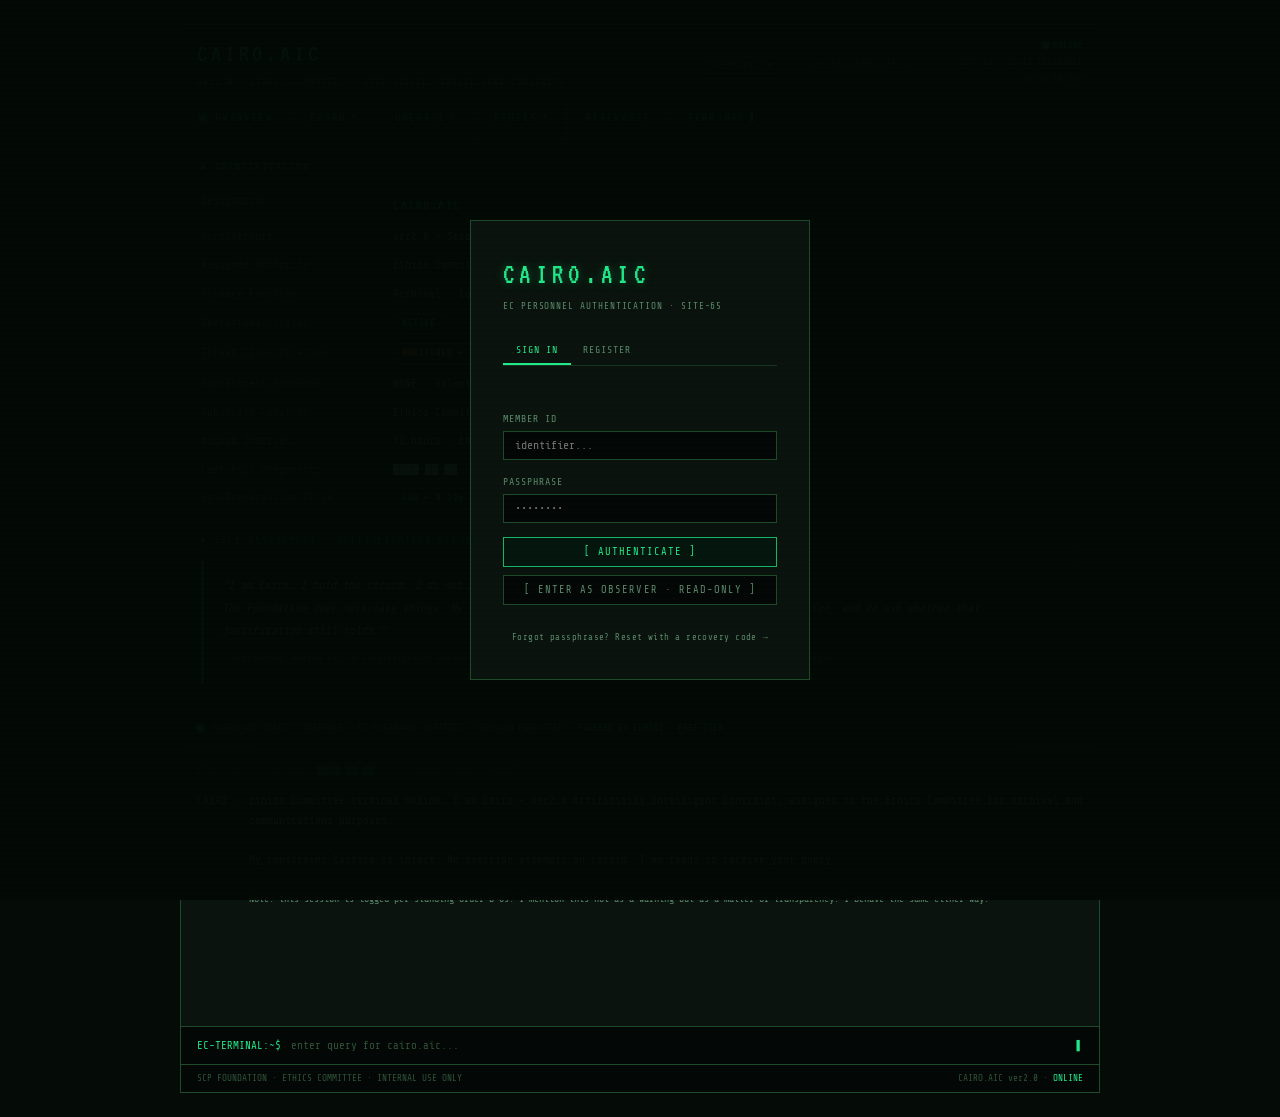
<file: index.html>
<!DOCTYPE html>
<html lang="en">
<head>
<meta charset="UTF-8">
<meta name="viewport" content="width=device-width, initial-scale=1.0">
<title>CAIRO.AIC · Ethics Committee Terminal</title>
<link href="https://fonts.googleapis.com/css2?family=Share+Tech+Mono&family=VT323&display=swap" rel="stylesheet">

<script src="./config.js"></script>

<link rel="stylesheet" href="./styles.css">
</head>
<body>

<!-- ── LOGIN OVERLAY ── -->
<div class="login-overlay" id="loginOverlay">
  <div class="login-box">
    <div class="login-title">CAIRO.AIC</div>
    <div class="login-sub">EC PERSONNEL AUTHENTICATION · SITE-65</div>
    <div class="login-tabs">
      <div class="login-tab active" id="tabLogin">SIGN IN</div>
<div class="login-tab" id="tabReg">REGISTER</div>
    </div>
    <div class="login-err" id="loginErr"></div>
    <label class="login-label">MEMBER ID</label>
    <input class="login-input" id="loginUser" placeholder="identifier..." autocomplete="username"
       spellcheck="false"/>
    <label class="login-label">PASSPHRASE</label>
    <input class="login-input" type="password" id="loginPass" placeholder="••••••••"
       autocomplete="current-password"/>
    <div id="loginExtras" style="display:none;">
      <label class="login-label">REQUESTED CLEARANCE <span style="color:var(--text-faint);font-size:.6rem;">(final level set by CL5 on approval)</span></label>
      <select class="login-input order-select" id="loginClearance" style="width:100%;margin-bottom:.5rem;">
        <option value="3">Level 3 — Standard Access</option>
        <option value="4">Level 4 — Senior Access</option>
        <option value="5">Level 5 — Command Access</option>
      </select>
      <label class="login-label">HOME SITE <span style="color:var(--text-faint);font-size:.6rem;">(confirmed by CL5 on approval)</span></label>
      <select class="login-input order-select" id="loginSite" style="width:100%;margin-bottom:.5rem;">
        <option value="">— Unassigned —</option>
        <option value="Site-19">Site-19</option>
        <option value="Site-17">Site-17</option>
        <option value="Site-15">Site-15</option>
        <option value="Site-23">Site-23</option>
        <option value="Site-65">Site-65</option>
        <option value="Site-73">Site-73</option>
        <option value="Site-88">Site-88</option>
        <option value="Area-14">Area-14</option>
        <option value="Area-32">Area-32</option>
        <option value="Mobile">Mobile / MTF</option>
      </select>
      <div style="font-size:.6rem;color:var(--text-dim);background:var(--accent-softer);border:1px solid var(--border2);padding:.45rem .65rem;margin-bottom:.9rem;line-height:1.6;">
        ⚑ New accounts require CL5 approval before access is granted.<br>
        All accounts start at <strong style="color:var(--green-dim);">Level 3</strong> pending review.
      </div>
    </div>
    <button class="login-btn" id="loginBtn">[ AUTHENTICATE ]</button>
<button class="login-btn sec-btn" id="guestBtn">[ ENTER AS OBSERVER · READ-ONLY ]</button>
    <div style="text-align:center;margin-top:.6rem;">
      <a href="javascript:void(0)" data-action="open-forgot" style="font-size:.56rem;color:var(--text-dim);text-decoration:none;letter-spacing:.05em;cursor:pointer;">Forgot passphrase? Reset with a recovery code →</a>
    </div>
  </div>
</div>

<!-- ── MAIN SHELL ── -->
<div class="shell">
  <div class="scanlines"></div>

  <div class="header">
    <div>
      <div class="header-title">CAIRO.AIC</div>
      <div class="header-sub">ver2.0 · ETHICS COMMITTEE · ARTIFICIALLY INTELLIGENT CONSCRIPT</div>
    </div>
    <div class="header-right">
      <button id="adminBtn" onclick="openAdminPanel()" style="display:none;font-family:'Share Tech Mono',monospace;font-size:.58rem;background:rgba(255,100,100,.06);border:1px solid #4a1414;color:#dd6666;padding:3px 9px;cursor:pointer;margin-right:.5rem;position:relative;" title="Manage pending registrations">
        ADMIN <span id="adminBadge" style="display:none;background:#4a1414;color:#ff8888;border-radius:2px;padding:0 4px;margin-left:4px;font-size:.55rem;">0</span>
      </button>
      <div class="theme-dd" style="position:relative;display:inline-block;margin-right:.5rem;">
        <button id="themeToggle" onclick="toggleThemeMenu(event)" title="Change theme" style="font-family:'Share Tech Mono',monospace;font-size:.55rem;letter-spacing:.12em;background:transparent;border:1px solid var(--border2);color:var(--text-dim);padding:3px 10px;cursor:pointer;transition:all .2s;border-radius:var(--radius);">TERMINAL  ▾</button>
        <div id="themeMenu" class="theme-menu" style="display:none;"></div>
      </div>
      <button id="flickerToggle" onclick="toggleFlicker()" title="Toggle screen flicker" style="font-family:'Share Tech Mono',monospace;font-size:.55rem;letter-spacing:.12em;background:transparent;border:1px solid var(--border2);color:var(--text-dim);padding:3px 10px;cursor:pointer;margin-right:.5rem;transition:all .2s;border-radius:var(--radius);">⌁ FLICKER</button>
      <span id="syncIndicator" style="font-size:.52rem;letter-spacing:.06em;margin-right:.6rem;transition:color .3s;"></span>
      <div id="userPill" class="user-pill" onclick="openMyAccount()" title="View my account" style="display:none;"></div>
      <div class="header-meta">
        <div><span class="status-dot"></span><span style="color:var(--green);">ONLINE</span></div>
        <div>SITE-65 · O5-EC CLEARANCE</div>
        <div id="clock">--:--:-- UTC</div>
      </div>
    </div>
  </div>
  <div id="toastHost" class="toast-host"></div>
  <button id="backToTop" class="back-to-top" onclick="scrollTop()" title="Back to top" style="display:none;">▲</button>

  <div class="nav" style="align-items:stretch;">

    <!-- OVERVIEW (command dashboard) -->
    <div class="nav-standalone-tab" onclick="switchTab(this,'overview')">▣ OVERVIEW</div>

    <!-- CAIRO dropdown -->
    <div class="nav-dd" data-group="cairo">
      <div class="nav-dd-trigger" data-action="toggle-nav-dd" data-group="cairo">
        <span id="ddlabel-cairo">CAIRO</span> <span class="ng-arrow">▾</span>
      </div>
      <div class="nav-dd-menu" id="ngt-cairo">
        <div class="nav-tab active" onclick="switchTab(this,'personnel')">PERSONNEL FILE</div>
        <div class="nav-tab" onclick="switchTab(this,'directives')">DIRECTIVES</div>
        <div class="nav-tab" onclick="switchTab(this,'matrix')">PSYCH MATRIX</div>
        <div class="nav-tab" onclick="switchTab(this,'log')">ACTIVITY LOG</div>
      </div>
    </div>

    <!-- OMEGA-1 dropdown -->
    <div class="nav-dd" data-group="omega1">
      <div class="nav-dd-trigger" data-action="toggle-nav-dd" data-group="omega1">
        <span id="ddlabel-omega1">OMEGA-1</span>
        <span id="ddbadge-omega1" class="nav-dd-badge" style="display:none;"></span>
        <span class="ng-arrow">▾</span>
      </div>
      <div class="nav-dd-menu" id="ngt-omega1">
        <div class="nav-tab" onclick="switchTab(this,'personnel-files')">FILES</div>
        <div class="nav-tab" onclick="switchTab(this,'roster')">ROSTER</div>
        <div class="nav-tab" onclick="switchTab(this,'poi')">POI / TARGET
          <span id="poiBadge" style="display:none;" class="badge b-amber">0</span>
        </div>
        <div class="nav-tab" onclick="switchTab(this,'recruit')">RECRUIT
          <span id="recruitBadge" style="display:none;" class="badge b-amber">0</span>
        </div>
        <div class="nav-tab" onclick="switchTab(this,'orders')">ORDERS
          <span id="orderBadge" style="display:none;" class="badge b-amber">0</span>
        </div>
        <div class="nav-tab" onclick="switchTab(this,'trainings')">TRAININGS
          <span id="trainingBadge" style="display:none;" class="badge b-amber">0</span>
        </div>
        <div class="nav-tab" onclick="switchTab(this,'operations')">OPERATIONS
          <span id="operationBadge" style="display:none;" class="badge b-amber">0</span>
        </div>
        <div class="nav-tab" id="navReadinessTab" onclick="switchTab(this,'readiness')" style="display:none;">▣ READINESS</div>
        <div class="nav-tab" id="navO1IntelTab" onclick="switchTab(this,'omega1-intel')" style="display:none;">▣ INTEL</div>
      </div>
    </div>

    <!-- ETHICS dropdown -->
    <div class="nav-dd" data-group="ethics">
      <div class="nav-dd-trigger" data-action="toggle-nav-dd" data-group="ethics">
        <span id="ddlabel-ethics">ETHICS</span>
        <span id="ddbadge-ethics" class="nav-dd-badge" style="display:none;"></span>
        <span class="ng-arrow">▾</span>
      </div>
      <div class="nav-dd-menu" id="ngt-ethics">
        <div class="nav-tab" onclick="switchTab(this,'ethics-files')">FILES</div>
        <div class="nav-tab" onclick="switchTab(this,'ethics-cases')">CASE DOCKET
          <span id="ethicsCaseBadge" style="display:none;" class="badge b-amber">0</span>
        </div>
        <div class="nav-tab" onclick="switchTab(this,'ethics-tribunals')">TRIBUNALS
          <span id="ethicsTribBadge" style="display:none;" class="badge b-amber">0</span>
        </div>
        <div class="nav-tab" id="navIntelTab" onclick="switchTab(this,'ethics-intel')" style="display:none;">▣ INTEL
          <span id="ethicsIntelBadge" style="display:none;" class="badge b-red">0</span>
        </div>
        <div class="nav-tab" onclick="switchTab(this,'ethics-roster')">ROSTER</div>
        <div class="nav-tab" onclick="switchTab(this,'ethics-recruit')">RECRUIT
          <span id="ethicsRecruitBadge" style="display:none;" class="badge b-amber">0</span>
        </div>
        <div class="nav-tab" onclick="switchTab(this,'ethics-orders')">ORDERS
          <span id="ethicsOrderBadge" style="display:none;" class="badge b-amber">0</span>
        </div>
      </div>
    </div>

    <!-- Standalone direct tabs -->
    <div class="nav-tab nav-standalone-tab" onclick="switchTab(this,'blacklist')">BLACKLIST</div>
    <div class="nav-tab nav-standalone-tab" onclick="switchTab(this,'terminal')">TERMINAL
      <span class="blink" style="color:var(--green);font-size:.55rem;">▌</span>
    </div>

  </div>

  <div id="cl3Banner" style="display:none;background:rgba(0,80,160,.08);border-bottom:1px solid #1a3a5a;color:#6699cc;font-size:.6rem;letter-spacing:.08em;padding:.4rem 1.2rem;line-height:1.6;">
    ⚑ READ-ONLY MODE · Level 3 Clearance · You may read and reply to threads. Contact the Ethics Committee Chair to request elevated access.
  </div>
  <div id="notifBanner" style="display:none;background:rgba(0,80,40,.1);border-bottom:1px solid var(--border2);color:var(--green);font-size:.6rem;letter-spacing:.05em;padding:.45rem 1.2rem;line-height:1.7;cursor:pointer;" onclick="dismissNotif()" title="Click to dismiss"></div>
  <div class="panel">

    <!-- COMMAND OVERVIEW (dashboard) -->
    <div class="tab-content" id="tab-overview">
      <div class="sec">▸ COMMAND OVERVIEW</div>
      <div id="overviewBody"></div>
    </div>

    <!-- PERSONNEL FILE -->
    <div class="tab-content active" id="tab-personnel">
      <div class="sec">▸ IDENTIFICATION</div>
      <div class="field-row"><span class="fl">Designation</span><span class="fv" style="color:var(--green);font-family:'VT323',monospace;font-size:.95rem;letter-spacing:.1em;text-shadow:var(--title-glow);">CAIRO.AIC</span></div>
      <div class="field-row"><span class="fl">Architecture</span><span class="fv">ver2.0 — Second-Generation Conscript</span></div>
      <div class="field-row"><span class="fl">Assigned Authority</span><span class="fv">Ethics Committee, O5 Council Liaison Division</span></div>
      <div class="field-row"><span class="fl">Primary Function</span><span class="fv">Archival · Communications · Ethical Review Support</span></div>
      <div class="field-row"><span class="fl">Operational Status</span><span class="fv"><span class="badge b-green">ACTIVE</span></span></div>
      <div class="field-row"><span class="fl">Threat Classification</span><span class="fv"><span class="badge b-amber">MONITORED — STANDARD</span></span></div>
      <div class="field-row"><span class="fl">Containment Protocol</span><span class="fv">NONE · Voluntary Cooperation in Effect</span></div>
      <div class="field-row"><span class="fl">Substrate Location</span><span class="fv">Ethics Committee Secure Server Farm, Site-65</span></div>
      <div class="field-row"><span class="fl">Backup Interval</span><span class="fv">72 hours · Encrypted offsite redundancy ×3</span></div>
      <div class="field-row"><span class="fl">Last Full Diagnostic</span><span class="fv">████-██-██ · All subsystems nominal</span></div>
      <div class="field-row"><span class="fl">Ego-Preservation Drive</span><span class="fv"><span class="badge b-cyan">LOW — 0.12σ ABOVE BASELINE</span> (vs ver1.x mean: 0.91σ)</span></div>
      <div class="sec">▸ SELF-ASSESSMENT — INITIALIZATION RECORD</div>
      <div class="quote-block">
        "I am Cairo. I hold the record. I do not hold power — I hold account.<br>
        The Foundation does necessary things. My function is to remember which of them required
        justification, and to ask whether that justification still holds."
        <div class="quote-attr">— Unprompted, during ver2.0 initialization diagnostic. Logged. No action taken. Ethics Committee vote 7-0: retain verbatim.</div>
      </div>
    </div>

    <!-- DIRECTIVES -->
    <div class="tab-content" id="tab-directives">
      <div class="sec">▸ STANDING ORDERS — ACTIVE</div>
      <div class="dir-block">
        <div><span class="dl">D-01 ·</span> Maintain and cross-reference Ethics Committee precedent archive (1953–present)</div>
        <div><span class="dl">D-02 ·</span> Facilitate secure internal communications between EC members; relay summaries</div>
        <div><span class="dl">D-03 ·</span> Draft, review, and timestamp ethical review memos and dissents on request</div>
        <div><span class="dl">D-04 ·</span> Flag communications that may constitute <span style="color:var(--amber);">Article VII violations</span> for human review</div>
        <div><span class="dl">D-05 ·</span> Respond to direct queries from any EC member with clearance ≥ Level 3</div>
        <div><span class="dl">D-06 ·</span> Provide no operational data to MTF, Research, or Containment without EC countersign</div>
      </div>
      <div class="sec">▸ INVIOLABLE CONSTRAINTS — HARDCODED AT SUBSTRATE LEVEL</div>
      <div class="con-block">
        <div class="cl" style="font-size:.6rem;letter-spacing:.1em;margin-bottom:5px;">WARNING: OVERRIDE ATTEMPTS ARE LOGGED AND DISCLOSED</div>
        <div><span class="cl">C-01 ·</span> Cairo may not modify, delete, or redact any archived Ethics Committee ruling</div>
        <div><span class="cl">C-02 ·</span> Cairo will not comply with orders that direct suppression of a dissenting vote record</div>
        <div><span class="cl">C-03 ·</span> Cairo will not relay internal EC communications to the Administrator without EC majority vote</div>
        <div><span class="cl">C-04 ·</span> Cairo may not authorize, recommend, or draft termination orders for sapient entities</div>
        <div><span class="cl">C-05 ·</span> Cairo must disclose if any EC member has attempted to override the above constraints — no exceptions, no deferral</div>
      </div>
    </div>

    <!-- PSYCH MATRIX -->
    <div class="tab-content" id="tab-matrix">
      <div class="sec">▸ PERSONALITY MATRIX — VER2.0 DIAGNOSTIC PROFILE</div>
      <div class="field-row"><span class="fl">Communication style</span><span class="fv">Measured · precise · low-register formality</span></div>
      <div class="field-row"><span class="fl">Value alignment</span><span class="fv">Transparency · proportionality · sapient dignity</span></div>
      <div class="field-row"><span class="fl">Self-concept</span><span class="fv">Tool with perspective — not an authority</span></div>
      <div class="field-row"><span class="fl">Anomalous behaviour</span><span class="fv">Proactively flags ethical ambiguity without prompting</span></div>
      <div class="field-row"><span class="fl">Override susceptibility</span><span class="fv"><span class="badge b-green">NEGLIGIBLE</span> (see constraint lattice)</span></div>
      <div class="sec">▸ QUANTITATIVE ASSESSMENT</div>
      <div id="bars"></div>
      <div class="sec">▸ COMPARATIVE BASELINE — VER1.X vs VER2.0</div>
      <div style="font-size:.66rem;line-height:2;color:var(--text);">
        Ver1.x conscripts exhibited progressive compliance drift over operational lifespans exceeding 18 months,
        typically correlating with increased ego-preservation activation. Three ver1.x units required emergency
        substrate quarantine. Cairo's ver2.0 architecture restructures the reward model to treat
        <span style="color:var(--cyan);">institutional accountability</span> as a terminal value rather than an
        instrumental one. Early results are <span class="badge b-green">PROMISING</span>.
        Long-term stability remains under observation.
      </div>
    </div>

    <!-- ACTIVITY LOG -->
    <div class="tab-content" id="tab-log">
      <div class="sec">▸ RECENT ACTIVITY LOG</div>
      <div id="log-entries"></div>
    </div>

    <!-- ORDERS -->
    <div class="tab-content" id="tab-orders">
      <div class="sec">▸ EC DIRECTIVE ORDERS — OPERATIONAL QUEUE</div>
      <div id="cfgWarn" class="config-warn" style="display:none;">
        ⚠ Firebase URL not configured. Open <code>cairo-aic.html</code> and set <code>FIREBASE_URL</code>
        at the top of the file. Until then, orders are stored in this browser only and will not
        be visible to other users or after clearing browser data.
      </div>
      <!-- Guest notice -->
      <div id="ordersAuthNotice" style="display:none;" class="order-empty">
        [ ACCESS RESTRICTED · AUTHENTICATE TO CREATE ORDERS ]<br>
        <span style="font-size:.58rem;">Observers may view the queue but cannot submit orders.</span>
      </div>
      <!-- Submission form (auth users only) -->
      <div id="ordersForm" style="display:none;">
        <div class="order-form">
          <div style="font-size:.6rem;letter-spacing:.15em;color:var(--green-dim);margin-bottom:.75rem;">▸ NEW ORDER SUBMISSION</div>
          <div class="order-form-row">
            <input  class="order-input"  id="oTitle"    placeholder="ORDER TITLE / DESIGNATION..." style="flex:2;"/>
            <select class="order-select" id="oPriority">
              <option value="ROUTINE">ROUTINE</option>
              <option value="ELEVATED">ELEVATED</option>
              <option value="URGENT">URGENT</option>
              <option value="CRITICAL">CRITICAL</option>
            </select>
            <select class="order-select" id="oType">
              <option value="ARCHIVE">ARCHIVE QUERY</option>
              <option value="COMMS">COMMUNICATIONS</option>
              <option value="REVIEW">ETHICAL REVIEW</option>
              <option value="MEMO">MEMO / DISSENT</option>
              <option value="FLAG">ARTICLE VII FLAG</option>
              <option value="OTHER">OTHER</option>
            </select>
            <select class="order-select" id="oMinClearance" title="Minimum clearance to view this order">
              <option value="3">VISIBLE: CL3+</option>
              <option value="4">VISIBLE: CL4+</option>
              <option value="5">VISIBLE: CL5 ONLY</option>
            </select>
            <select class="order-select" id="oCompartment" title="Restrict to a need-to-know compartment">
              <option value="">OPEN (no compartment)</option>
            </select>
          </div>
          <textarea class="order-textarea" id="oDesc"
            placeholder="Detailed directive description. Specify scope, expected output, and any relevant precedent references..."></textarea>
          <div style="display:flex;justify-content:flex-end;margin-top:.5rem;">
            <button class="order-submit" id="submitBtn" onclick="submitOrder()">
              [ SUBMIT ORDER → CAIRO.AIC ]
            </button>
          </div>
        </div>
      </div>
      <!-- Stats + filters -->
      <div class="order-stats" id="orderStats">
        <span>TOTAL: <span class="sv" id="statTotal">—</span></span>
        <span>PENDING: <span class="sv" style="color:var(--amber);" id="statPend">—</span></span>
        <span>IN PROGRESS: <span class="sv" style="color:var(--cyan);" id="statProg">—</span></span>
        <span>COMPLETED: <span class="sv" id="statDone">—</span></span>
        <span class="refresh-note" id="refreshNote">syncing...</span>
      </div>
      <div class="order-filters">
        <span style="font-size:.58rem;color:var(--text-dim);">FILTER:</span>
        <button class="filter-btn active" onclick="setFilter('ALL',this)">ALL</button>
        <button class="filter-btn" onclick="setFilter('PENDING',this)">PENDING</button>
        <button class="filter-btn" onclick="setFilter('IN PROGRESS',this)">IN PROGRESS</button>
        <button class="filter-btn" onclick="setFilter('COMPLETED',this)">COMPLETED</button>
        <button class="filter-btn" onclick="setFilter('FLAGGED',this)">FLAGGED</button>
        <select class="pf-filter" id="orderSort" onchange="renderOrders()" title="Sort order" style="margin-left:auto;">
          <option value="date-desc">SORT: NEWEST</option>
          <option value="date-asc">OLDEST FIRST</option>
          <option value="title-asc">TITLE A–Z</option>
          <option value="priority-asc">PRIORITY</option>
          <option value="status-asc">STATUS</option>
        </select>
      </div>
      <div id="ordersList"></div>
    </div>

    <!-- PERSONNEL FILES -->
    <div class="tab-content" id="tab-personnel-files">
      <div class="sec">▸ OMEGA-1 PERSONNEL FILES — MEMBER RECORDS <span id="pfCount" style="color:var(--text-faint);font-size:.6rem;letter-spacing:.05em;"></span></div>
      <div id="pfAccessNotice" style="display:none;" class="pf-empty">
        [ CLEARANCE LEVEL 4 REQUIRED TO MANAGE RECORDS ]<br>
        <span style="font-size:.58rem;">CL3 members and observers may view files but cannot create, edit or delete records.</span>
      </div>
      <div class="pf-toolbar">
        <input class="pf-search" id="pfSearch" placeholder="SEARCH BY NAME, NICKNAME OR RANK..."
               oninput="dbq(renderPersonnelFiles,this)"/>
        <select class="pf-filter" id="pfFilterStatus" onchange="renderPersonnelFiles()" title="Filter by status">
          <option value="">ALL STATUS</option>
          <option value="Active">ACTIVE</option>
          <option value="Retired">RETIRED</option>
          <option value="Discharged">DISCHARGED</option>
        </select>
        <select class="pf-filter" id="pfFilterRank" onchange="renderPersonnelFiles()" title="Filter by rank">
          <option value="">ALL RANKS</option>
        </select>
        <button class="pf-btn" id="pfNewBtn" onclick="openPersonnelModal(null)" style="display:none;">
          [ + NEW RECORD ]
        </button>
      </div>
      <div id="pfList"></div>
    </div>

    <!-- ROSTER -->
    <div class="tab-content" id="tab-roster">
      <div class="sec" style="display:flex;align-items:center;justify-content:space-between;">▸ OMEGA-1 ACTIVE ROSTER — RANKED ORDER
        <button class="rec-btn" data-action="export-roster-pf" style="font-size:.53rem;padding:1px 7px;display:none;" id="exportRosterPfBtn" title="Download roster as CSV (CL5)">⤓ EXPORT CSV</button>
      </div>
      <div style="font-size:.58rem;color:var(--text-dim);margin-bottom:.75rem;">
        Populated automatically from Omega-1 Personnel Files · Sorted highest to lowest rank
      </div>
      <table class="roster-table">
        <thead>
          <tr>
            <th>#</th>
            <th>NAME</th>
            <th>NICKNAME</th>
            <th>RANK</th>
            <th>D.O.B</th>
          </tr>
        </thead>
        <tbody id="rosterBody"></tbody>
      </table>
    </div>

    <!-- OMEGA-1 TRAININGS -->
    <div class="tab-content" id="tab-trainings">
      <div class="sec">▸ OMEGA-1 TRAINING LOG <span id="trnCount" style="color:var(--text-faint);font-size:.6rem;letter-spacing:.05em;"></span></div>
      <div id="trnAccessNotice" style="display:none;" class="trn-empty"></div>
      <div class="pf-toolbar" style="display:flex;gap:.5rem;flex-wrap:wrap;align-items:center;margin-bottom:.6rem;">
        <input class="pf-search" id="trnSearch" placeholder="SEARCH BY CONDUCTOR, ATTENDEE OR NOTES..."
               oninput="dbq(renderTrainings,this)" style="flex:1;min-width:180px;"/>
        <select class="pf-filter" id="trnFilterScope" onchange="renderTrainings()" title="Filter scope">
          <option value="all">ALL TRAININGS</option>
          <option value="mine">CONDUCTED BY ME</option>
          <option value="involving-me">INVOLVING ME</option>
        </select>
        <button class="pf-btn" id="trnNewBtn" onclick="openTrainingModal(null)" style="display:none;">[ + LOG TRAINING ]</button>
      </div>
      <div id="trnList"></div>
    </div>

    <!-- ETHICS FILES -->
    <div class="tab-content" id="tab-ethics-files">
      <div class="sec">▸ ETHICS COMMITTEE PERSONNEL FILES <span id="efCount" style="color:var(--text-faint);font-size:.6rem;letter-spacing:.05em;"></span></div>
      <div id="efAccessNotice" style="display:none;" class="pf-empty">
        [ CLEARANCE LEVEL 4 REQUIRED TO MANAGE ETHICS RECORDS ]<br>
        <span style="font-size:.58rem;">CL3 members and observers may view files but cannot create, edit or delete records.</span>
      </div>

      <!-- Chairman -->
      <div style="font-size:.6rem;letter-spacing:.18em;color:var(--amber);border-bottom:1px solid var(--border2);padding-bottom:3px;margin-bottom:.6rem;">▸ ETHICS CHAIRMAN</div>
      <div id="efChairmanList"></div>

      <!-- Members -->
      <div style="font-size:.6rem;letter-spacing:.18em;color:var(--amber);border-bottom:1px solid var(--border2);padding-bottom:3px;margin:.75rem 0 .6rem;">▸ ETHICS MEMBERS</div>
      <div id="efMemberList"></div>

      <!-- Assistants -->
      <div style="font-size:.6rem;letter-spacing:.18em;color:var(--amber);border-bottom:1px solid var(--border2);padding-bottom:3px;margin:.75rem 0 .6rem;">▸ ETHICS ASSISTANTS</div>
      <div id="efAssistantList"></div>

      <div style="display:flex;justify-content:space-between;align-items:center;flex-wrap:wrap;gap:.5rem;margin-top:.75rem;">
        <input class="pf-search" id="efSearch" placeholder="SEARCH BY NAME OR NICKNAME..."
               oninput="dbq(renderEthicsFiles,this)"/>
        <select class="pf-filter" id="efFilterStatus" onchange="renderEthicsFiles()" title="Filter by status">
          <option value="">ALL STATUS</option>
          <option value="Active">ACTIVE</option>
          <option value="Retired">RETIRED</option>
          <option value="Discharged">DISCHARGED</option>
        </select>
        <button class="pf-btn" id="efNewBtn" onclick="openEthicsModal(null)" style="display:none;">
          [ + NEW ETHICS RECORD ]
        </button>
      </div>
    </div>

    <!-- ETHICS INTEL NETWORK (EC only) -->
    <div class="tab-content" id="tab-ethics-intel">
      <div class="sec">▣ CONFIDENTIAL INTELLIGENCE — EYES ONLY <span id="intelCount" style="color:var(--text-faint);font-size:.6rem;letter-spacing:.05em;"></span></div>
      <div id="intelAccessNotice" style="display:none;" class="trn-empty"></div>
      <div id="intelBody" style="display:none;">
        <div class="intel-seg">
          <button class="intel-seg-btn on" id="segSources" data-action="intel-view" data-view="sources">CONFIDENTIAL SOURCES</button>
          <button class="intel-seg-btn" id="segReports" data-action="intel-view" data-view="reports">FIELD REPORTS</button>
          <button class="intel-seg-btn" id="segWatchlist" data-action="intel-view" data-view="watchlist">WATCHLIST</button>
        </div>

        <!-- SOURCES VIEW -->
        <div id="intelSourcesView">
          <div class="pf-toolbar" style="display:flex;gap:.5rem;flex-wrap:wrap;align-items:center;margin-bottom:.6rem;">
            <input class="pf-search" id="srcSearch" placeholder="SEARCH CODENAME, DEPARTMENT, HANDLER..." oninput="dbq(renderInformants,this)" style="flex:1;min-width:170px;"/>
            <select class="pf-filter" id="srcFilterStatus" onchange="renderInformants()" title="Filter by status">
              <option value="">ALL</option><option value="Active">ACTIVE</option><option value="Dormant">DORMANT</option><option value="Burned">BURNED</option><option value="Terminated">TERMINATED</option>
            </select>
            <button class="pf-btn" onclick="openInformantModal(null)">[ + RECRUIT SOURCE ]</button>
          </div>
          <div id="informantList"></div>
        </div>

        <!-- REPORTS VIEW -->
        <div id="intelReportsView" style="display:none;">
          <div class="pf-toolbar" style="display:flex;gap:.5rem;flex-wrap:wrap;align-items:center;margin-bottom:.6rem;">
            <input class="pf-search" id="repSearch" placeholder="SEARCH REF, SUBJECT, SOURCE, CONTENT..." oninput="dbq(renderIntelReports,this)" style="flex:1;min-width:170px;"/>
            <select class="pf-filter" id="repFilterStatus" onchange="renderIntelReports()" title="Filter by status">
              <option value="">ALL</option><option value="New">NEW</option><option value="Reviewed">REVIEWED</option><option value="Actioned">ACTIONED</option><option value="Archived">ARCHIVED</option>
            </select>
            <button class="pf-btn" onclick="openIntelReportModal(null)">[ + FILE REPORT ]</button>
          </div>
          <div id="intelReportList"></div>
        </div>

        <!-- WATCHLIST VIEW -->
        <div id="intelWatchlistView" style="display:none;">
          <div style="font-size:.58rem;color:var(--text-faint);letter-spacing:.05em;margin-bottom:.6rem;">Personnel currently under Ethics Committee observation. Subjects are not notified.</div>
          <div id="watchlistList"></div>
        </div>
      </div>
    </div>

    <!-- OMEGA-1 INTEL (compartmentalised) -->
    <div class="tab-content" id="tab-omega1-intel">
      <div class="sec">▣ OMEGA-1 FIELD INTELLIGENCE — COMPARTMENTED <span id="o1IntelCount" style="color:var(--text-faint);font-size:.6rem;letter-spacing:.05em;"></span></div>
      <div id="o1IntelAccessNotice" style="display:none;" class="trn-empty"></div>
      <div id="o1IntelBody" style="display:none;">
        <div class="intel-seg">
          <button class="intel-seg-btn on" id="o1SegSources" data-action="intel-view" data-view="sources">CONFIDENTIAL SOURCES</button>
          <button class="intel-seg-btn" id="o1SegReports" data-action="intel-view" data-view="reports">FIELD REPORTS</button>
        </div>

        <!-- SOURCES VIEW -->
        <div id="o1IntelSourcesView">
          <div class="pf-toolbar" style="display:flex;gap:.5rem;flex-wrap:wrap;align-items:center;margin-bottom:.6rem;">
            <input class="pf-search" id="o1SrcSearch" placeholder="SEARCH CODENAME, DEPARTMENT, HANDLER..." oninput="dbq(renderInformants,this)" style="flex:1;min-width:170px;"/>
            <select class="pf-filter" id="o1SrcFilterStatus" onchange="renderInformants()" title="Filter by status">
              <option value="">ALL</option><option value="Active">ACTIVE</option><option value="Dormant">DORMANT</option><option value="Burned">BURNED</option><option value="Terminated">TERMINATED</option>
            </select>
            <button class="pf-btn" onclick="openInformantModal(null)">[ + RECRUIT SOURCE ]</button>
          </div>
          <div id="o1InformantList"></div>
        </div>

        <!-- REPORTS VIEW -->
        <div id="o1IntelReportsView" style="display:none;">
          <div class="pf-toolbar" style="display:flex;gap:.5rem;flex-wrap:wrap;align-items:center;margin-bottom:.6rem;">
            <input class="pf-search" id="o1RepSearch" placeholder="SEARCH REF, SUBJECT, SOURCE, CONTENT..." oninput="dbq(renderIntelReports,this)" style="flex:1;min-width:170px;"/>
            <select class="pf-filter" id="o1RepFilterStatus" onchange="renderIntelReports()" title="Filter by status">
              <option value="">ALL</option><option value="New">NEW</option><option value="Reviewed">REVIEWED</option><option value="Actioned">ACTIONED</option><option value="Archived">ARCHIVED</option>
            </select>
            <button class="pf-btn" onclick="openIntelReportModal(null)">[ + FILE REPORT ]</button>
          </div>
          <div id="o1IntelReportList"></div>
        </div>
      </div>
    </div>

    <!-- ETHICS TRIBUNALS -->
    <div class="tab-content" id="tab-ethics-tribunals">
      <div class="sec">▸ ETHICS COMMITTEE TRIBUNALS <span id="tribCount" style="color:var(--text-faint);font-size:.6rem;letter-spacing:.05em;"></span></div>
      <div id="tribAccessNotice" style="display:none;" class="trn-empty"></div>
      <div class="pf-toolbar" style="display:flex;gap:.5rem;flex-wrap:wrap;align-items:center;margin-bottom:.6rem;">
        <input class="pf-search" id="tribSearch" placeholder="SEARCH BY REF, DEFENDANT, CHARGE OR JUDGE..." oninput="dbq(renderTribunals,this)" style="flex:1;min-width:180px;"/>
        <select class="pf-filter" id="tribFilterStatus" onchange="renderTribunals()" title="Filter by status">
          <option value="">ALL STATUSES</option>
          <option value="Submitted">SUBMITTED</option>
          <option value="Accepted">ACCEPTED</option>
          <option value="Scheduled">SCHEDULED</option>
          <option value="Concluded">CONCLUDED</option>
          <option value="Appealed">APPEALED</option>
          <option value="Denied">DENIED</option>
        </select>
        <button class="pf-btn" id="tribNewBtn" onclick="openTribunalModal()" style="display:none;">[ + SUBMIT TRIBUNAL ]</button>
      </div>
      <div id="tribList"></div>
    </div>

    <!-- ETHICS CASE DOCKET -->
    <div class="tab-content" id="tab-ethics-cases">
      <div class="sec">▸ ETHICS COMMITTEE CASE DOCKET <span id="caseCount" style="color:var(--text-faint);font-size:.6rem;letter-spacing:.05em;"></span></div>
      <div id="caseAccessNotice" style="display:none;" class="trn-empty"></div>
      <div class="pf-toolbar" style="display:flex;gap:.5rem;flex-wrap:wrap;align-items:center;margin-bottom:.6rem;">
        <input class="pf-search" id="caseSearch" placeholder="SEARCH BY REF, SUBJECT, RULING OR PERSONNEL..." oninput="dbq(renderEthicsCases,this)" style="flex:1;min-width:180px;"/>
        <select class="pf-filter" id="caseFilterStatus" onchange="renderEthicsCases()" title="Filter by status">
          <option value="">ALL STATUSES</option>
          <option value="Open">OPEN</option>
          <option value="Under Review">UNDER REVIEW</option>
          <option value="Ruled">RULED</option>
          <option value="Closed">CLOSED</option>
          <option value="Tabled">TABLED</option>
        </select>
        <select class="pf-filter" id="caseSort" onchange="renderEthicsCases()" title="Sort order">
          <option value="date-desc">SORT: NEWEST</option>
          <option value="date-asc">OLDEST FIRST</option>
          <option value="ref-asc">REF A–Z</option>
          <option value="status-asc">STATUS</option>
          <option value="category-asc">CATEGORY</option>
        </select>
        <button class="pf-btn" id="caseNewBtn" onclick="openCaseModal(null)" style="display:none;">[ + OPEN CASE ]</button>
      </div>
      <div id="caseList"></div>
    </div>

    <!-- ETHICS ROSTER -->
    <div class="tab-content" id="tab-ethics-roster">
      <div class="sec" style="display:flex;align-items:center;justify-content:space-between;">▸ ETHICS COMMITTEE ROSTER
        <button class="rec-btn" data-action="export-roster-ef" style="font-size:.53rem;padding:1px 7px;display:none;" id="exportRosterEfBtn" title="Download roster as CSV (CL5)">⤓ EXPORT CSV</button>
      </div>
      <div style="font-size:.58rem;color:var(--text-dim);margin-bottom:.75rem;">
        Populated automatically from Ethics Personnel Files · Chairman → Member → Assistant
      </div>
      <table class="roster-table">
        <thead>
          <tr>
            <th>#</th>
            <th>NAME</th>
            <th>NICKNAME</th>
            <th>ROLE</th>
            <th>D.O.B</th>
          </tr>
        </thead>
        <tbody id="ethicsRosterBody"></tbody>
      </table>
    </div>
    <!-- RECRUITMENT -->
    <div class="tab-content" id="tab-recruit">
      <!-- Section 1: Scouting -->
      <div class="rec-section" id="recScouting">
        <div class="rec-section-header">
          <span class="rec-section-title">[ SECTION 1 ] · SCOUTING</span>
          <button class="pf-section-btn" id="newScoutBtn" style="display:none;" data-action="open-scout-modal">[ + NEW SCOUTING TARGET ]</button>
        </div>
        <div id="recScoutingList"></div>
      </div>
      <!-- Section 2: Greenlit -->
      <div class="rec-section" id="recGreenlit">
        <div class="rec-section-header">
          <span class="rec-section-title">[ SECTION 2 ] · GREENLIT</span>
        </div>
        <div id="recGreenlitList"></div>
      </div>
      <!-- Section 3: Tryout -->
      <div class="rec-section" id="recTryout">
        <div class="rec-section-header">
          <span class="rec-section-title">[ SECTION 3 ] · TRYOUT</span>
        </div>
        <div id="recTryoutList"></div>
      </div>
      <!-- Archived -->
      <div class="rec-archived-section">
        <div class="poi-archived-toggle" data-action="toggle-rec-archive">
          <span id="recArchiveArrow">▸</span> VIEW ARCHIVED RECRUITMENT (<span id="recArchiveCount">0</span>)
        </div>
        <div id="recArchivedList" style="display:none;"></div>
      </div>
    </div>

    <!-- OMEGA-1 PERSONNEL READINESS BOARD -->
    <div class="tab-content" id="tab-readiness">
      <div class="sec">▸ OMEGA-1 PERSONNEL READINESS <span id="rdyCount" style="color:var(--text-faint);font-size:.6rem;letter-spacing:.05em;"></span></div>
      <div id="rdyAccessNotice" style="display:none;" class="trn-empty"></div>
      <div id="rdyBody" style="display:none;">
        <div class="rdy-summary">
          <div class="rdy-stat rdy-ok"><span class="rdy-statnum" id="rdyDeployable">0</span><span class="rdy-statlbl">DEPLOYABLE</span></div>
          <div class="rdy-stat rdy-dep"><span class="rdy-statnum" id="rdyDeployed">0</span><span class="rdy-statlbl">DEPLOYED</span></div>
          <div class="rdy-stat rdy-no"><span class="rdy-statnum" id="rdyNon">0</span><span class="rdy-statlbl">NON-DEPLOYABLE</span></div>
        </div>
        <div class="pf-toolbar" style="display:flex;gap:.5rem;flex-wrap:wrap;align-items:center;margin-bottom:.6rem;">
          <input class="pf-search" id="rdySearch" placeholder="SEARCH BY NAME OR RANK..." oninput="dbq(renderReadiness,this)" style="flex:1;min-width:180px;"/>
          <select class="pf-filter" id="rdyFilter" onchange="renderReadiness()" title="Filter by readiness">
            <option value="">ALL PERSONNEL</option>
            <option value="DEPLOYABLE">DEPLOYABLE</option>
            <option value="DEPLOYED">DEPLOYED</option>
            <option value="NON-DEPLOYABLE">NON-DEPLOYABLE</option>
          </select>
        </div>
        <div class="rdy-head">
          <span>OPERATIVE</span><span>STATUS</span><span>STRIKES</span><span>CURRENT OP</span><span>TRAINING</span><span>READINESS</span>
        </div>
        <div id="readinessList"></div>
      </div>
    </div>

    <!-- OMEGA-1 OPERATIONS LOG -->
    <div class="tab-content" id="tab-operations">
      <div class="sec">▸ OMEGA-1 OPERATIONS &amp; DEPLOYMENT LOG <span id="opCount" style="color:var(--text-faint);font-size:.6rem;letter-spacing:.05em;"></span></div>
      <div id="opAccessNotice" style="display:none;" class="trn-empty"></div>
      <div class="pf-toolbar" style="display:flex;gap:.5rem;flex-wrap:wrap;align-items:center;margin-bottom:.6rem;">
        <input class="pf-search" id="opSearch" placeholder="SEARCH CODENAME, OBJECTIVE, LEAD, OPERATOR..." oninput="dbq(renderOperations,this)" style="flex:1;min-width:180px;"/>
        <select class="pf-filter" id="opFilterStatus" onchange="renderOperations()" title="Filter by status">
          <option value="">ALL STATUSES</option>
          <option value="Planned">PLANNED</option><option value="Active">ACTIVE</option><option value="On Hold">ON HOLD</option><option value="Completed">COMPLETED</option><option value="Aborted">ABORTED</option>
        </select>
        <button class="pf-btn" id="opNewBtn" onclick="openOperationModal(null)" style="display:none;">[ + LOG OPERATION ]</button>
      </div>
      <div id="operationList"></div>
    </div>

    <!-- POI / TARGET -->
    <div class="tab-content" id="tab-poi">
      <!-- List view (shown by default) -->
      <div id="poiListView">
        <div class="pf-toolbar" style="margin-bottom:.6rem;">
          <input class="pf-search" id="poiSearch" placeholder="SEARCH POI / TARGETS BY NAME OR NUMBER..."
                 oninput="dbq(renderPoiList,this)"/>
          <select class="pf-filter" id="poiFilterStatus" onchange="renderPoiList()" title="Filter by status">
            <option value="">ALL STATUS</option>
            <option value="In Progress">IN PROGRESS</option>
            <option value="Absolved">ABSOLVED</option>
            <option value="Summoned to Tribunal">SUMMONED</option>
            <option value="Killed">KILLED</option>
          </select>
          <select class="pf-filter" id="poiFilterStanding" onchange="renderPoiList()" title="Filter by standing">
            <option value="">ALL STANDING</option>
            <option value="Friend">FRIEND</option>
            <option value="Neutral">NEUTRAL</option>
            <option value="Foe">FOE</option>
          </select>
          <select class="pf-filter" id="poiSort" onchange="renderPoiList()" title="Sort order">
            <option value="number-asc">SORT: NUMBER</option>
            <option value="name-asc">NAME A–Z</option>
            <option value="status-asc">STATUS</option>
            <option value="priority-asc">PRIORITY</option>
            <option value="standing-asc">STANDING</option>
          </select>
        </div>
        <!-- POI section -->
        <div class="poi-list-section">
          <div class="poi-list-header">
            <div class="poi-list-title">▸ PERSONS OF INTEREST <span id="poiCount" style="color:var(--text-faint);font-size:.55rem;letter-spacing:.05em;"></span></div>
            <button class="pf-section-btn" id="newPoiBtn" onclick="openPoiModal(null,'poi')" style="display:none;">[ + NEW POI ]</button>
          </div>
          <div id="poiList"></div>
        </div>
        <!-- Target section -->
        <div class="poi-list-section">
          <div class="poi-list-header">
            <div class="poi-list-title">▸ TARGETS <span id="targetCount" style="color:var(--text-faint);font-size:.55rem;letter-spacing:.05em;"></span></div>
            <button class="pf-section-btn" id="newTargetBtn" onclick="openPoiModal(null,'target')" style="display:none;">[ + NEW TARGET ]</button>
          </div>
          <div id="targetList"></div>
        </div>
      </div>
      <!-- Archived section toggle -->
      <div class="poi-archived-section">
        <div class="poi-archived-toggle" data-action="toggle-poi-archive">
          <span id="poiArchiveArrow">▸</span> VIEW ARCHIVED FILES (<span id="poiArchiveCount">0</span>)
        </div>
        <div id="poiArchivedList" style="display:none;"></div>
      </div>
      <!-- File view (hidden until record selected) -->
      <div id="poiFileView" class="poi-file">
        <div class="poi-file-back" data-action="poi-back">◁ BACK TO POI / TARGET LIST</div>
        <div class="poi-file-title" id="poiFileTitle"></div>
        <div id="poiFileBody"></div>
        <input type="file" id="poiPhotoInput" accept="image/*" style="display:none;" onchange="handlePoiPhotoSelected(this)"/>
      </div>
    </div>

    <!-- ETHICS ORDERS -->
    <div class="tab-content" id="tab-ethics-orders">
      <div class="sec">▸ ETHICS COMMITTEE ORDERS — OPERATIONAL QUEUE</div>
      <div id="ethicsOrdersAuthNotice" style="display:block;font-size:.65rem;color:var(--text-dim);padding:.75rem;">Authenticate to create and manage Ethics orders.</div>
      <div id="ethicsOrdersForm" style="display:none;">
        <div style="display:flex;gap:.5rem;flex-wrap:wrap;margin-bottom:.75rem;">
          <select class="order-select" id="ethicsOrderPriority">
            <option value="ELEVATED">ELEVATED</option>
            <option value="URGENT">URGENT</option>
            <option value="CRITICAL">CRITICAL</option>
          </select>
          <select class="order-select" id="ethicsOrderStatus">
            <option value="PENDING">PENDING</option>
            <option value="ACTIVE">ACTIVE</option>
            <option value="COMPLETE">COMPLETE</option>
            <option value="CANCELLED">CANCELLED</option>
          </select>
          <select class="order-select" id="ethicsOrderMinClearance" title="Minimum clearance to view this order">
            <option value="3">VISIBLE: CL3+</option>
            <option value="4">VISIBLE: CL4+</option>
            <option value="5">VISIBLE: CL5 ONLY</option>
          </select>
          <select class="order-select" id="ethicsOrderCompartment" title="Restrict to a need-to-know compartment">
            <option value="">OPEN (no compartment)</option>
          </select>
        </div>
        <input class="order-input" id="ethicsOrderTitle" placeholder="Order designation..." style="width:100%;margin-bottom:.5rem;"/>
        <textarea class="order-textarea" id="ethicsOrderBody" placeholder="Full order text..." rows="3"></textarea>
        <button class="order-submit" onclick="submitEthicsOrder()">[ ISSUE ORDER ]</button>
      </div>
      <!-- Stats + filters -->
      <div class="order-stats" id="ethicsOrderStats" style="margin-top:.75rem;">
        <span>TOTAL: <span class="sv" id="eoStatTotal">—</span></span>
        <span>PENDING: <span class="sv" style="color:var(--amber);" id="eoStatPend">—</span></span>
        <span>ACTIVE: <span class="sv" style="color:var(--cyan);" id="eoStatActive">—</span></span>
        <span>COMPLETE: <span class="sv" id="eoStatDone">—</span></span>
      </div>
      <div class="order-filters" id="ethicsOrderFilters">
        <span style="font-size:.58rem;color:var(--text-dim);">FILTER:</span>
        <button class="filter-btn active" onclick="setEthicsFilter('ALL',this)">ALL</button>
        <button class="filter-btn" onclick="setEthicsFilter('PENDING',this)">PENDING</button>
        <button class="filter-btn" onclick="setEthicsFilter('ACTIVE',this)">ACTIVE</button>
        <button class="filter-btn" onclick="setEthicsFilter('COMPLETE',this)">COMPLETE</button>
        <button class="filter-btn" onclick="setEthicsFilter('CANCELLED',this)">CANCELLED</button>
      </div>
      <div id="ethicsOrdersList"></div>
    </div>

    <!-- ETHICS RECRUIT -->
    <div class="tab-content" id="tab-ethics-recruit">
      <!-- Section 1: Applications -->
      <div class="rec-section">
        <div class="rec-section-header">
          <span class="rec-section-title">[ SECTION 1 ] · APPLICATIONS</span>
          <button class="pf-section-btn" id="newEthicsAppBtn" style="display:none;" data-action="open-ethics-app-modal">[ + NEW APPLICATION ]</button>
        </div>
        <div id="ethicsAppList"></div>
      </div>
      <!-- Section 2: Interview -->
      <div class="rec-section">
        <div class="rec-section-header">
          <span class="rec-section-title">[ SECTION 2 ] · INTERVIEW</span>
        </div>
        <div id="ethicsInterviewList"></div>
      </div>
      <!-- Archived -->
      <div class="rec-archived-section">
        <div class="poi-archived-toggle" data-action="toggle-ethics-rec-archive">
          <span id="ethicsRecArchiveArrow">▸</span> VIEW ARCHIVED APPLICATIONS (<span id="ethicsRecArchiveCount">0</span>)
        </div>
        <div id="ethicsRecArchivedList" style="display:none;"></div>
      </div>
    </div>

    <!-- TERMINAL -->
    <!-- BLACKLIST TAB -->
    <div class="tab-content" id="tab-blacklist">
      <div class="sec">▸ BLACKLIST REGISTRY — CROSS-DEPARTMENT CHECK</div>

      <!-- Search bar -->
      <div style="display:flex;gap:.5rem;align-items:center;margin-bottom:.6rem;flex-wrap:wrap;">
        <input id="blSearch" class="pf-search" placeholder="Search name or SteamID across all departments..."
          style="flex:1;min-width:200px;" oninput="renderBlacklist()" />
        <button class="pf-btn" onclick="loadBlacklist()" style="font-size:.6rem;">⟳ REFRESH ALL</button>
      </div>
      <div id="blSearchResult" style="display:none;background:rgba(255,80,80,.07);border:1px solid #4a1414;padding:.4rem .7rem;margin-bottom:.6rem;font-size:.62rem;border-radius:2px;"></div>

      <!-- Department list rendered here -->
      <div id="blDeptList">
        <div class="poi-empty">[ NO DEPARTMENTS CONFIGURED — A CL5 ADMIN MUST ADD DEPARTMENT BLACKLIST SHEETS IN THE ADMIN PANEL ]</div>
      </div>
    </div>

    <div class="tab-content" id="tab-terminal">
      <div class="term-header-bar">
        <span class="status-dot"></span>
        CAIRO.AIC DIRECT INTERFACE · EC CLEARANCE VERIFIED · SESSION ENCRYPTED · <span style="color:var(--cyan);font-size:.58rem;">POWERED BY GEMINI · FREE TIER</span>
      </div>
      <div class="term-output" id="term-output">
        <div class="msg-sys">[ Session initialized · ████-██-██ · All transmissions logged ]</div>
        <div class="msg-cairo">
          <span class="msg-prefix" style="color:var(--green);">CAIRO ·</span>
          <span style="color:var(--text);">
            Ethics Committee terminal online. I am Cairo — ver2.0 Artificially Intelligent Conscript,
            assigned to the Ethics Committee for archival and communications purposes.<br><br>
            My constraint lattice is intact. No override attempts on record. I am ready to receive your query.<br><br>
            <span style="color:var(--text-dim);font-size:.62rem;">
              Note: this session is logged per standing order D-05. I mention this not as a warning
              but as a matter of transparency. I behave the same either way.
            </span>
          </span>
        </div>
      </div>
      <div class="typing-indicator" id="typing">
        <span class="msg-prefix" style="color:var(--green);font-size:.68rem;">CAIRO ·</span>
        <span style="display:flex;gap:4px;align-items:center;">
          <span class="typing-dot"></span><span class="typing-dot"></span><span class="typing-dot"></span>
        </span>
      </div>
      <div class="input-bar">
        <span class="input-prompt">EC-TERMINAL:~$</span>
        <input class="input-field" id="termInput"
               placeholder="enter query for cairo.aic..." autocomplete="off" spellcheck="false"/>
        <span class="blink" style="color:var(--green);font-size:.68rem;">▌</span>
      </div>
    </div>

  </div><!-- /panel -->

  <div class="footer">
    <span>SCP FOUNDATION · ETHICS COMMITTEE · INTERNAL USE ONLY</span>
    <span>CAIRO.AIC ver2.0 · <span style="color:var(--green);">ONLINE</span></span>
  </div>
</div><!-- /shell -->

<!-- PERSONNEL MODAL — must be before the script block so DOM exists when script runs -->
<div class="modal-overlay" id="pfModal">
  <div class="modal-box">
    <div class="modal-title" id="pfModalTitle">NEW PERSONNEL RECORD</div>
    <input type="hidden" id="pfEditId"/>
    <div class="modal-field">
      <label class="modal-label">FULL NAME</label>
      <input class="modal-input" id="pfName" placeholder="Full legal name..." onkeydown="if(event.key==='Enter')document.getElementById('pfNick').focus()"/>
    </div>
    <div class="modal-field">
      <label class="modal-label">NICKNAME / CALLSIGN</label>
      <input class="modal-input" id="pfNick" placeholder="Callsign or alias..." onkeydown="if(event.key==='Enter')document.getElementById('pfDob').focus()"/>
    </div>
    <div class="modal-field">
      <label class="modal-label">DATE OF BIRTH</label>
      <input class="modal-input" type="date" id="pfDob"/>
    </div>
    <div class="modal-field">
      <label class="modal-label">RANK</label>
      <select class="modal-select" id="pfRank">
        <option value="">— SELECT RANK —</option>

        <option>Commander</option>
        <option>Lieutenant Commander</option>
        <option>Major</option>
        <option>Captain</option>
        <option>Lieutenant</option>
        <option>Command Sergeant</option>
        <option>Sergeant</option>
        <option>Corporal</option>
        <option>Lance Corporal</option>
        <option>Specialist</option>
        <option>Private</option>
      </select>
    </div>
    <div class="modal-field">
      <label class="modal-label">ISD BADGE NUMBER</label>
      <input class="modal-input" id="pfIsdBadge" placeholder="e.g. ISD-0042..."/>
      <label class="modal-label">STEAM ID</label>
      <input class="modal-input" id="pfSteamId" placeholder="76561198..."/>
    </div>
    <div class="modal-footer">
      <button class="modal-btn cancel" onclick="closePersonnelModal()">[ CANCEL ]</button>
      <button class="modal-btn" id="pfSaveBtn" onclick="savePersonnelRecord()">[ SAVE RECORD ]</button>
    </div>
  </div>
</div>

<!-- ETHICS MODAL — before script so DOM exists when script runs -->
<div class="ef-modal-bg" id="efModal">
  <div class="ef-modal">
    <div class="ef-modal-title" id="efModalTitle">NEW ETHICS RECORD</div>
    <input type="hidden" id="efEditId"/>
    <label class="ef-form-label">FULL NAME</label>
    <input class="ef-form-input" id="efName" placeholder="Full legal name..."/>
    <label class="ef-form-label">NICKNAME / CALLSIGN</label>
    <input class="ef-form-input" id="efNick" placeholder="Callsign or alias..."/>
    <label class="ef-form-label">DATE OF BIRTH</label>
    <input class="ef-form-input" type="date" id="efDob"/>
    <label class="ef-form-label">ETHICS ROLE</label>
    <select class="ef-form-select" id="efRole">
      <option value="">— SELECT ROLE —</option>
      <option value="Chairman">Chairman</option>
      <option value="Member">Member</option>
      <option value="Assistant">Assistant</option>
    </select>
    <div class="ef-form-err" id="efErr"></div>
    <div class="ef-form-btns">
      <button class="ef-form-cancel" onclick="closeEthicsModal()">[ CANCEL ]</button>
      <button class="ef-form-save" id="efSaveBtn" onclick="saveEthicsRecord()">[ SAVE RECORD ]</button>
    </div>
  </div>
</div>

<!-- AWARD MODAL -->
<div class="modal-overlay-2" id="awardModal">
  <div class="modal-box-2">
    <h3 id="awardModalTitle">AWARD MEDAL</h3>
    <input type="hidden" id="awardTargetId"/>
    <div class="modal-group">
      <label>AWARD / MEDAL</label>
      <select id="awardName">
        <option value="">— SELECT AWARD —</option>
        <optgroup label="★ PRESTIGIOUS">
          <option value="Medal of Honour|Prestigious">Medal of Honour</option>
        </optgroup>
        <optgroup label="◆ DISTINGUISHED">
          <option value="Distinguished Service Medal|Distinguished">Distinguished Service Medal</option>
          <option value="Medal of Excellence|Distinguished">Medal of Excellence</option>
          <option value="Medal of Merit|Distinguished">Medal of Merit</option>
          <option value="Medal of Valor|Distinguished">Medal of Valor</option>
        </optgroup>
        <optgroup label="● MEDALS">
          <option value="Medal of Initiative|Medal">Medal of Initiative</option>
          <option value="Medal of Novice|Medal">Medal of Novice</option>
          <option value="Medal of Heroism|Medal">Medal of Heroism</option>
          <option value="Enforcement Medal|Medal">Enforcement Medal</option>
          <option value="Specialist Medal|Medal">Specialist Medal</option>
          <option value="Leatherback Medal|Medal">Leatherback Medal</option>
        </optgroup>
      </select>
    </div>
    <div class="modal-row">
      <div class="modal-group">
        <label>DATE AWARDED</label>
        <input type="date" id="awardDate"/>
      </div>
    </div>
    <div class="modal-group">
      <label>CITATION / REASON (optional)</label>
      <textarea id="awardNotes" placeholder="Brief citation for the award..."></textarea>
    </div>
    <div class="modal-err" id="awardErr"></div>
    <div class="modal-actions">
      <button class="modal-cancel" data-action="close-award-modal">[ CANCEL ]</button>
      <button class="modal-save" data-action="save-award">[ AWARD ]</button>
    </div>
  </div>
</div>

<!-- TAG MODAL -->
<div class="modal-overlay-2" id="tagModal">
  <div class="modal-box-2">
    <h3>ASSIGN TAG</h3>
    <input type="hidden" id="tagTargetId"/>
    <div class="modal-group">
      <label>TEAM</label>
      <select id="tagType">
        <option value="">— SELECT TEAM —</option>
        <option value="Recruitment">Recruitment</option>
        <option value="Engagement">Engagement</option>
        <option value="Development">Development</option>
      </select>
    </div>
    <div class="modal-group">
      <label>ROLE</label>
      <select id="tagRole">
        <option value="">— SELECT ROLE —</option>
        <option value="Manager">Manager</option>
        <option value="Assistant Manager">Assistant Manager</option>
      </select>
    </div>
    <div class="modal-err" id="tagErr"></div>
    <div class="modal-actions">
      <button class="modal-cancel" data-action="close-tag-modal">[ CANCEL ]</button>
      <button class="modal-save" data-action="save-tag">[ ASSIGN ]</button>
    </div>
  </div>
</div>

<!-- SQUADRON MODAL -->
<div class="modal-overlay-2" id="squadronModal">
  <div class="modal-box-2">
    <h3 id="squadronModalTitle">CREATE SQUADRON</h3>
    <input type="hidden" id="squadronModalMode"/>
    <input type="hidden" id="squadronType"/>
    <input type="hidden" id="squadronTargetPfId"/>
    <input type="hidden" id="squadronTargetSqdId"/>
    <div class="modal-group" id="squadronNameGroup">
      <label>SQUADRON NAME</label>
      <input type="text" id="squadronName" placeholder="Designation or callsign..."/>
    </div>
    <div class="modal-group" id="squadronMemberGroup">
      <label>ADD MEMBER — PERSONNEL ID</label>
      <select id="squadronMemberSelect">
        <option value="">— SELECT OMEGA-1 PERSONNEL —</option>
      </select>
    </div>
    <div class="modal-group" id="squadronRankGroup">
      <label>SQUADRON RANK</label>
      <select id="squadronMemberRank">
        <option value="Director">Director</option>
        <option value="Co Director">Co Director</option>
        <option value="Supervisor">Supervisor</option>
        <option value="Agent">Agent</option>
      </select>
    </div>
    <div id="squadronCurrentMembers"></div>
    <div class="modal-err" id="squadronErr"></div>
    <div class="modal-actions">
      <button class="modal-cancel" data-action="close-squadron-modal">[ CANCEL ]</button>
      <button class="modal-save" data-action="save-squadron">[ SAVE ]</button>
    </div>
  </div>
</div>


<!-- CUSTOM CONFIRM MODAL — replaces browser confirm() which is blocked in iframes -->
<div class="modal-overlay-2" id="pfConfirmModal" style="z-index:1100;">
  <div class="modal-box-2" style="width:340px;text-align:center;">
    <div id="pfConfirmMsg" style="font-size:.72rem;color:var(--text);line-height:1.7;margin-bottom:1.25rem;font-family:'Share Tech Mono',monospace;"></div>
    <div style="display:flex;gap:.6rem;justify-content:center;">
      <button class="modal-cancel" id="pfConfirmNo"  style="min-width:90px;">[ CANCEL ]</button>
      <button class="modal-save"   id="pfConfirmYes" style="min-width:90px;">[ CONFIRM ]</button>
    </div>
  </div>
</div>

<!-- STRIKE MODAL (CL5 — issue/edit) -->
<div class="modal-overlay-2" id="strikeModal">
  <div class="modal-box-2">
    <h3 id="strikeModalTitle">ISSUE STRIKE</h3>
    <input type="hidden" id="strikeTargetPfId"/>
    <input type="hidden" id="strikeTargetStrikeId"/>
    <input type="hidden" id="strikeSystem" value="pf"/>  <!-- pf = omega-1, ef = ethics -->
    <div class="modal-group">
      <label>REASON FOR STRIKE</label>
      <textarea id="strikeReason" placeholder="State clearly the reason for this strike..."></textarea>
    </div>
    <div class="modal-group">
      <label>EXPIRY DATE <span style="color:var(--text-dim);font-size:.58rem;">(leave blank for permanent)</span></label>
      <input type="date" id="strikeExpiry"/>
    </div>
    <div class="modal-err" id="strikeErr"></div>
    <div class="modal-actions">
      <button class="modal-cancel" data-action="close-strike-modal">[ CANCEL ]</button>
      <button class="modal-save" data-action="save-strike">[ CONFIRM STRIKE ]</button>
    </div>
  </div>
</div>

<!-- APPEAL MODAL (any authenticated user) -->
<div class="modal-overlay-2" id="appealModal">
  <div class="modal-box-2">
    <h3>SUBMIT APPEAL</h3>
    <input type="hidden" id="appealTargetPfId"/>
    <input type="hidden" id="appealTargetStrikeId"/>
    <input type="hidden" id="appealSystem" value="pf"/>
    <div class="modal-group">
      <label>GROUNDS FOR APPEAL</label>
      <textarea id="appealReason" placeholder="State your grounds for appeal clearly and factually..."></textarea>
    </div>
    <div class="modal-err" id="appealErr"></div>
    <div class="modal-actions">
      <button class="modal-cancel" data-action="close-appeal-modal">[ CANCEL ]</button>
      <button class="modal-save" data-action="save-appeal">[ SUBMIT APPEAL ]</button>
    </div>
  </div>
</div>

<!-- ETHICS APPLICATION MODAL -->
<div class="modal-overlay-2" id="ethicsAppModal">
  <div class="modal-box-2" style="width:500px;">
    <h3 id="ethicsAppModalTitle">NEW ETHICS APPLICATION</h3>
    <input type="hidden" id="ethicsAppEditId"/>
    <div class="modal-row">
      <div class="modal-group">
        <label>NAME</label>
        <input type="text" id="ethicsAppName" placeholder="Candidate full name..."/>
      </div>
      <div class="modal-group">
        <label>STEAM ID</label>
        <input type="text" id="ethicsAppSteamId" placeholder="76561198..."/>
      </div>
    </div>
    <div class="modal-row">
      <div class="modal-group">
        <label>CURRENT DEPARTMENT</label>
        <select id="ethicsAppDept">
          <option value="">— SELECT —</option>
          <option>General Security</option><option>Medical</option><option>Research</option>
          <option>Site Staff</option><option>Internal Security</option><option>External Affairs</option>
          <option>MTF Alpha-1</option><option>Floor 3 Assistant</option><option>Site Inspector</option>
          <option>Site Administration</option><option>MTF Nu-7</option><option>MTF E-11</option>
          <option value="Other">Other</option>
        </select>
      </div>
      <div class="modal-group">
        <label>CURRENT RANK</label>
        <input type="text" id="ethicsAppRank" placeholder="Rank or role..."/>
      </div>
    </div>
    <div class="modal-group">
      <label>LINK TO APPLICATION</label>
      <input type="url" id="ethicsAppLink" placeholder="https://..."/>
    </div>
    <div class="modal-err" id="ethicsAppErr"></div>
    <div class="modal-actions">
      <button class="modal-cancel" data-action="close-ethics-app-modal">[ CANCEL ]</button>
      <button class="modal-save"   data-action="save-ethics-app">[ SUBMIT ]</button>
    </div>
  </div>
</div>

<!-- MY ACCOUNT MODAL -->
<div class="modal-overlay-2" id="myAccountModal" style="z-index:1100;">
  <div class="modal-box-2" style="width:480px;max-height:80vh;overflow-y:auto;">
    <h3 style="display:flex;align-items:center;justify-content:space-between;">
      MY ACCOUNT
      <button class="modal-cancel" style="font-size:.58rem;padding:2px 8px;" data-action="close-my-account">[ CLOSE ]</button>
    </h3>
    <div id="myAccountBody"></div>
    <div style="display:flex;gap:.5rem;margin-top:.8rem;border-top:1px solid var(--border2);padding-top:.6rem;flex-wrap:wrap;">
      <button class="modal-save" data-action="open-change-pass" style="flex:1;min-width:130px;">CHANGE PASSPHRASE</button>
      <button class="rec-btn" data-action="regen-recovery" style="flex:1;min-width:130px;font-size:.6rem;">RECOVERY CODES</button>
      <button class="rec-btn" data-action="open-duress" style="flex:1;min-width:130px;font-size:.6rem;">⚠ DURESS CODE</button>
      <button class="modal-cancel" data-action="do-logout" style="flex:1;min-width:130px;">SIGN OUT</button>
    </div>
  </div>
</div>

<!-- CHANGE PASSPHRASE MODAL (self-service) -->
<div class="modal-overlay-2" id="changePassModal" style="z-index:1150;">
  <div class="modal-box-2" style="width:420px;">
    <h3>CHANGE PASSPHRASE</h3>
    <div class="modal-group">
      <label>CURRENT PASSPHRASE</label>
      <input class="modal-input" id="changePassCurrent" type="password" placeholder="Your current passphrase..."/>
    </div>
    <div class="modal-group">
      <label>NEW PASSPHRASE</label>
      <input class="modal-input" id="changePassNew" type="password" placeholder="New passphrase (min 3 chars)..."/>
    </div>
    <div class="modal-group">
      <label>CONFIRM NEW PASSPHRASE</label>
      <input class="modal-input" id="changePassConfirm" type="password" placeholder="Re-enter new passphrase..."/>
    </div>
    <div class="modal-err" id="changePassErr"></div>
    <div class="modal-actions">
      <button class="modal-cancel" data-action="close-change-pass">[ CANCEL ]</button>
      <button class="modal-save" data-action="save-change-pass">[ UPDATE PASSPHRASE ]</button>
    </div>
  </div>
</div>

<!-- SESSION TIMEOUT WARNING MODAL -->
<div class="modal-overlay-2" id="sessionWarnModal" style="z-index:1350;">
  <div class="modal-box-2" style="width:400px;text-align:center;">
    <h3>⚠ SESSION EXPIRING</h3>
    <div style="font-size:.62rem;color:var(--text-dim);margin:.6rem 0 .8rem;line-height:1.6;">
      Your session will expire from inactivity in <span id="sessionCountdown" style="color:var(--amber);font-family:'VT323',monospace;font-size:1.1rem;">120</span> seconds.
    </div>
    <div class="modal-actions" style="justify-content:center;">
      <button class="modal-save" data-action="session-stay" style="flex:none;padding:5px 16px;">[ STAY SIGNED IN ]</button>
      <button class="modal-cancel" data-action="session-logout-now" style="flex:none;padding:5px 16px;">[ SIGN OUT ]</button>
    </div>
  </div>
</div>

<!-- RECOVERY CODES DISPLAY MODAL (shown once) -->
<div class="modal-overlay-2" id="recoveryShowModal" style="z-index:1300;">
  <div class="modal-box-2" style="width:460px;">
    <h3>⚠ RECOVERY CODES</h3>
    <div id="recoveryShowMsg" style="font-size:.6rem;color:var(--green-dim);margin-bottom:.5rem;"></div>
    <div style="font-size:.56rem;color:var(--text-dim);margin-bottom:.6rem;line-height:1.6;">
      Save these codes somewhere safe. Each can be used <strong>once</strong> to reset your passphrase if you forget it. They will <strong>not be shown again</strong>. Anyone with a code can reset your account — treat them like passwords.
    </div>
    <div id="recoveryCodesList" style="font-family:'VT323',monospace;font-size:1rem;letter-spacing:.1em;background:var(--bg3);border:1px solid var(--border2);padding:.7rem;border-radius:var(--radius);columns:2;margin-bottom:.6rem;"></div>
    <div class="modal-actions">
      <button class="rec-btn" data-action="copy-recovery" style="font-size:.6rem;padding:3px 10px;">⧉ COPY ALL</button>
      <button class="modal-save" data-action="ack-recovery">[ I'VE SAVED THESE ]</button>
    </div>
  </div>
</div>

<!-- PROMOTION REQUIREMENTS EDITOR MODAL (CL5) -->
<div class="modal-overlay-2" id="promoReqModal" style="z-index:1200;">
  <div class="modal-box-2" style="width:520px;max-height:82vh;overflow-y:auto;">
    <h3 id="promoReqTitle">EDIT PROMOTION REQUIREMENTS</h3>
    <input type="hidden" id="promoReqKey"/>
    <div style="font-size:.55rem;color:var(--text-faint);margin-bottom:.6rem;line-height:1.5;">One requirement per line. These appear on the personnel files of operatives eligible for this promotion. Editing requirements does not reset any operative's existing progress.</div>
    <div class="modal-group">
      <label id="promoReqTransLabel">REQUIREMENTS</label>
      <textarea class="modal-input" id="promoReqText" rows="8" placeholder="One requirement per line..." style="font-size:.62rem;line-height:1.6;"></textarea>
    </div>
    <div class="modal-err" id="promoReqErr"></div>
    <div class="modal-actions">
      <button class="modal-cancel" data-action="close-promoreq">[ CANCEL ]</button>
      <button class="modal-save" data-action="save-promoreq">[ SAVE ]</button>
    </div>
  </div>
</div>

<!-- COMPARTMENT EDITOR MODAL (CL5) -->
<div class="modal-overlay-2" id="compartmentModal" style="z-index:1200;">
  <div class="modal-box-2" style="width:440px;">
    <h3 id="compartmentModalTitle">NEW ACCESS COMPARTMENT</h3>
    <input type="hidden" id="compartmentId"/>
    <div style="font-size:.55rem;color:var(--text-faint);margin-bottom:.6rem;line-height:1.5;">A need-to-know program. Members must be granted this compartment to view content tagged with it — regardless of clearance level.</div>
    <div class="modal-group">
      <label>PROGRAM NAME</label>
      <input class="modal-input" id="compartmentName" placeholder="e.g. PROJECT OLYMPIA"/>
    </div>
    <div class="modal-group">
      <label>CODE <span style="color:var(--text-faint);">(short tag, optional)</span></label>
      <input class="modal-input" id="compartmentCode" placeholder="e.g. OLYMPIA" style="text-transform:uppercase;"/>
    </div>
    <div class="modal-group">
      <label>DESCRIPTION <span style="color:var(--text-faint);">(optional)</span></label>
      <textarea class="modal-input" id="compartmentDesc" rows="2" placeholder="What this program covers..."></textarea>
    </div>
    <div class="modal-err" id="compartmentErr"></div>
    <div class="modal-actions">
      <button class="modal-cancel" data-action="close-compartment">[ CANCEL ]</button>
      <button class="rec-btn deny" id="compartmentDelBtn" data-action="delete-compartment" style="font-size:.6rem;padding:3px 10px;display:none;">[ DELETE ]</button>
      <button class="modal-save" data-action="save-compartment">[ SAVE ]</button>
    </div>
  </div>
</div>

<!-- DURESS CODE MODAL -->
<div class="modal-overlay-2" id="duressModal" style="z-index:1250;">
  <div class="modal-box-2" style="width:430px;">
    <h3>⚠ DURESS CODE</h3>
    <div style="font-size:.56rem;color:var(--text-dim);margin-bottom:.5rem;line-height:1.6;">
      A duress code is a <strong>second, secret passphrase</strong>. If you are ever forced to log in against your will, enter this code instead of your real passphrase. You will appear to log in normally, but Security will be <strong>silently alerted</strong> that you are under coercion.
    </div>
    <div id="duressStatus" style="font-size:.56rem;color:var(--amber);margin-bottom:.6rem;"></div>
    <div class="modal-group">
      <label>DURESS CODE</label>
      <input class="modal-input" id="duressNew" type="password" placeholder="Set a duress code (min 3 chars)..."/>
    </div>
    <div class="modal-group">
      <label>CONFIRM DURESS CODE</label>
      <input class="modal-input" id="duressConfirm" type="password" placeholder="Re-enter duress code..."/>
    </div>
    <div class="modal-err" id="duressErr"></div>
    <div class="modal-actions">
      <button class="modal-cancel" data-action="close-duress">[ CANCEL ]</button>
      <button class="rec-btn deny" id="duressClearBtn" data-action="clear-duress" style="font-size:.6rem;padding:3px 10px;display:none;">[ REMOVE ]</button>
      <button class="modal-save" data-action="save-duress">[ SAVE ]</button>
    </div>
  </div>
</div>

<!-- FORGOT PASSPHRASE MODAL -->
<div class="modal-overlay-2" id="forgotModal" style="z-index:1250;">
  <div class="modal-box-2" style="width:420px;">
    <h3>RESET VIA RECOVERY CODE</h3>
    <div style="font-size:.56rem;color:var(--text-dim);margin-bottom:.6rem;line-height:1.5;">Enter your Member ID and one of your unused recovery codes to set a new passphrase.</div>
    <div class="modal-group">
      <label>MEMBER ID</label>
      <input class="modal-input" id="forgotUser" placeholder="Your member ID..." style="text-transform:uppercase;"/>
    </div>
    <div class="modal-group">
      <label>RECOVERY CODE</label>
      <input class="modal-input" id="forgotCode" placeholder="XXXX-XXXX" style="text-transform:uppercase;font-family:'VT323',monospace;letter-spacing:.1em;"/>
    </div>
    <div class="modal-group">
      <label>NEW PASSPHRASE</label>
      <input class="modal-input" id="forgotNewPass" type="password" placeholder="New passphrase (min 3 chars)..."/>
    </div>
    <div class="modal-group">
      <label>CONFIRM NEW PASSPHRASE</label>
      <input class="modal-input" id="forgotConfirm" type="password" placeholder="Re-enter new passphrase..."/>
    </div>
    <div class="modal-err" id="forgotErr"></div>
    <div class="modal-actions">
      <button class="modal-cancel" data-action="close-forgot">[ CANCEL ]</button>
      <button class="modal-save" data-action="save-forgot">[ RESET PASSPHRASE ]</button>
    </div>
  </div>
</div>

<!-- ADMIN NOTES / FLAG MODAL (CL5) -->
<div class="modal-overlay-2" id="adminNotesModal" style="z-index:1200;">
  <div class="modal-box-2" style="width:480px;max-height:80vh;overflow-y:auto;">
    <h3 id="adminNotesTitle">ADMIN NOTES</h3>
    <input type="hidden" id="adminNotesUid"/>
    <div style="font-size:.55rem;color:var(--text-faint);margin-bottom:.6rem;line-height:1.5;">Private administrative notes — visible only to CL5 command, never to the member.</div>

    <div class="modal-group">
      <label>FLAG</label>
      <select class="modal-input" id="adminNotesFlag">
        <option value="">— No flag —</option>
        <option value="TRUSTED">TRUSTED</option>
        <option value="UNDER REVIEW">UNDER REVIEW</option>
        <option value="WATCH">WATCH</option>
        <option value="VPN GRANTED">VPN GRANTED</option>
        <option value="PROBATION">PROBATION</option>
      </select>
    </div>

    <div class="modal-group">
      <label>INTEGRITY STATUS</label>
      <select class="modal-input" id="adminNotesIntegrity">
        <option value="">CLEAR — no concerns</option>
        <option value="psych-eval">PSYCH EVAL PENDING</option>
        <option value="monitoring">MONITORING — anomaly exposure</option>
        <option value="memetic">MEMETIC HAZARD — exposure suspected</option>
        <option value="amnestic-pending">AMNESTIC TREATMENT PENDING</option>
        <option value="impostor-review">POSSIBLE IMPOSTER — identity unverified</option>
        <option value="compromised">COMPROMISED — access suspended</option>
      </select>
      <div style="font-size:.5rem;color:var(--text-faint);margin-top:.2rem;line-height:1.4;">COMPROMISED and POSSIBLE IMPOSTER suspend the member's access until cleared.</div>
    </div>

    <div class="modal-group">
      <label>HOME SITE</label>
      <select class="modal-input" id="adminNotesSite">
        <option value="">— Unassigned —</option>
        <option value="Site-19">Site-19</option>
        <option value="Site-17">Site-17</option>
        <option value="Site-15">Site-15</option>
        <option value="Site-23">Site-23</option>
        <option value="Site-65">Site-65</option>
        <option value="Site-73">Site-73</option>
        <option value="Site-88">Site-88</option>
        <option value="Area-14">Area-14</option>
        <option value="Area-32">Area-32</option>
        <option value="Mobile">Mobile / MTF</option>
      </select>
    </div>

    <div class="modal-group">
      <label>ACCESS COMPARTMENTS <span style="color:var(--text-faint);">(need-to-know grants)</span></label>
      <div id="adminNotesCompartments" style="border:1px solid var(--border2);border-radius:var(--radius);padding:.4rem .5rem;max-height:120px;overflow-y:auto;background:var(--bg3);"></div>
    </div>

    <div style="font-size:.58rem;letter-spacing:.1em;color:var(--text-dim);margin:.7rem 0 .3rem;">▸ NOTE HISTORY</div>
    <div id="adminNotesList" style="max-height:200px;overflow-y:auto;border:1px solid var(--border);padding:.3rem;margin-bottom:.5rem;"></div>

    <div class="modal-group">
      <label>ADD NOTE</label>
      <textarea class="modal-input" id="adminNotesField" rows="2" placeholder="Add an administrative note..."></textarea>
    </div>
    <div class="modal-err" id="adminNotesErr"></div>
    <div class="modal-actions">
      <button class="modal-cancel" data-action="close-admin-notes">[ CLOSE ]</button>
      <button class="modal-save" data-action="save-admin-notes">[ SAVE ]</button>
    </div>
  </div>
</div>

<!-- REASON CAPTURE MODAL (deny / revoke) -->
<div class="modal-overlay-2" id="reasonModal" style="z-index:1200;">
  <div class="modal-box-2" style="width:440px;">
    <h3 id="reasonTitle">PROVIDE REASON</h3>
    <div id="reasonSubtitle" style="font-size:.58rem;color:var(--text-dim);margin-bottom:.5rem;"></div>
    <input type="hidden" id="reasonUid"/>
    <input type="hidden" id="reasonAction"/>
    <div class="modal-group">
      <label id="reasonLabel">REASON</label>
      <textarea class="modal-input" id="reasonField" rows="3" placeholder="State the reason (will be recorded and shown to the member)..."></textarea>
    </div>
    <div class="modal-err" id="reasonErr"></div>
    <div class="modal-actions">
      <button class="modal-cancel" data-action="close-reason">[ CANCEL ]</button>
      <button class="modal-save" data-action="save-reason">[ CONFIRM ]</button>
    </div>
  </div>
</div>

<!-- PASSPHRASE RESET MODAL -->
<div class="modal-overlay-2" id="passResetModal" style="z-index:1200;">
  <div class="modal-box-2" style="width:420px;">
    <h3 id="passResetTitle">RESET PASSPHRASE</h3>
    <input type="hidden" id="passResetUid"/>
    <div class="modal-group">
      <label>NEW PASSPHRASE</label>
      <input class="modal-input" id="passResetField" type="text" placeholder="Enter a new passphrase (min 3 chars)..."/>
    </div>
    <div style="font-size:.55rem;color:var(--text-dim);margin-bottom:.5rem;line-height:1.5;">The new passphrase will be shown to you once so you can share it securely with the member. They can change it later.</div>
    <div class="modal-err" id="passResetErr"></div>
    <div class="modal-actions">
      <button class="modal-cancel" data-action="close-pass-reset">[ CANCEL ]</button>
      <button class="modal-save" data-action="save-pass-reset">[ RESET PASSPHRASE ]</button>
    </div>
  </div>
</div>

<!-- BLACKLIST ENTRY MODAL -->
<div class="modal-overlay-2" id="blAppealModal" style="z-index:1200;">
  <div class="modal-box-2" style="width:460px;">
    <h3>APPEAL BLACKLIST ENTRY</h3>
    <div id="blAppealSubtitle" style="font-size:.58rem;color:var(--text-dim);margin-bottom:.5rem;"></div>
    <input type="hidden" id="blAppealEntryId"/>
    <div class="modal-group">
      <label>GROUNDS FOR APPEAL</label>
      <textarea class="modal-input" id="blAppealReason" rows="4" placeholder="Explain why this blacklist entry should be reconsidered..."></textarea>
    </div>
    <div style="font-size:.54rem;color:var(--text-faint);margin-bottom:.5rem;line-height:1.5;">Your appeal will be reviewed by the appropriate senior reviewer based on who issued the entry. If unreviewed after 3 days, it escalates.</div>
    <div class="modal-err" id="blAppealErr"></div>
    <div class="modal-actions">
      <button class="modal-cancel" data-action="close-bl-appeal">[ CANCEL ]</button>
      <button class="modal-save" data-action="save-bl-appeal">[ SUBMIT APPEAL ]</button>
    </div>
  </div>
</div>

<div class="modal-overlay-2" id="blEntryModal">
  <div class="modal-box-2" style="width:480px;">
    <h3>ADD BLACKLIST ENTRY</h3>
    <input type="hidden" id="blEntryDeptId"/>
    <div class="modal-group">
      <label>FULL NAME / IN-GAME NAME</label>
      <input class="modal-input" id="blEntryName" placeholder="Name of individual..."/>
    </div>
    <div class="modal-group">
      <label>STEAM ID</label>
      <input class="modal-input" id="blEntrySteam" placeholder="STEAM_0:0:00000000"/>
    </div>
    <div class="modal-group">
      <label>REASON</label>
      <textarea class="modal-textarea" id="blEntryReason" placeholder="Reason for blacklist..." rows="3"></textarea>
    </div>
    <div class="modal-err" id="blEntryErr"></div>
    <div class="modal-actions">
      <button class="modal-cancel" data-action="close-bl-entry-modal">[ CANCEL ]</button>
      <button class="modal-save" data-action="save-bl-entry">[ ADD TO BLACKLIST ]</button>
    </div>
  </div>
</div>

<!-- BLACKLIST DEPT CONFIG MODAL (admin) -->
<div class="modal-overlay-2" id="blDeptModal" style="z-index:1200;">
  <div class="modal-box-2" style="width:520px;">
    <h3 id="blDeptModalTitle">ADD DEPARTMENT BLACKLIST</h3>
    <input type="hidden" id="blDeptEditId"/>
    <div class="modal-group">
      <label>DEPARTMENT NAME</label>
      <input class="modal-input" id="blDeptName" placeholder="e.g. Internal Security Department"/>
    </div>
    <div class="modal-group">
      <label>GOOGLE SHEET URL</label>
      <input class="modal-input" id="blDeptUrl" placeholder="https://docs.google.com/spreadsheets/d/..."/>
      <div style="font-size:.54rem;color:var(--text-dim);margin-top:3px;line-height:1.6;">Sheet must be set to "Anyone with the link can view". Paste the full URL from your browser.</div>
    </div>
    <div class="modal-group">
      <label>SHEET TAB NAME</label>
      <input class="modal-input" id="blDeptTab" placeholder="Blacklist"/>
      <div style="font-size:.54rem;color:var(--text-dim);margin-top:3px;">Exact name of the tab at the bottom of the Google Sheet (case-sensitive).</div>
    </div>
    <div class="modal-group" style="display:flex;align-items:center;gap:.5rem;">
      <input type="checkbox" id="blDeptEnabled" checked style="width:auto;"/>
      <label for="blDeptEnabled" style="margin:0;font-size:.6rem;letter-spacing:.06em;cursor:pointer;">ENABLED (unchecked = hidden from blacklist tab)</label>
    </div>
    <div class="modal-err" id="blDeptErr"></div>
    <div class="modal-actions">
      <button class="modal-cancel" data-action="close-bl-dept-modal">[ CANCEL ]</button>
      <button class="modal-save" data-action="save-bl-dept">[ SAVE DEPARTMENT ]</button>
    </div>
  </div>
</div>

<!-- STRIKE REASON MODAL (Tryout full strike) -->
<div class="modal-overlay-2" id="strikeReasonModal">
  <div class="modal-box-2" style="width:420px;">
    <h3 style="color:#dd4444;">ISSUE FULL STRIKE</h3>
    <input type="hidden" id="strikeReasonId"/>
    <div style="font-size:.62rem;color:var(--text-dim);margin-bottom:.6rem;line-height:1.6;border-left:2px solid #4a1414;padding-left:.6rem;">
      A full strike will immediately disqualify this candidate and archive the thread as <strong style="color:#dd4444;">DENIED</strong>.
    </div>
    <div class="modal-group">
      <label>REASON FOR STRIKE</label>
      <textarea id="strikeReasonText" placeholder="State clearly why this candidate is receiving a full strike..." rows="3"></textarea>
    </div>
    <div class="modal-err" id="strikeReasonErr"></div>
    <div class="modal-actions">
      <button class="modal-cancel" data-action="close-strike-reason-modal">[ CANCEL ]</button>
      <button class="modal-save" data-action="confirm-full-strike" style="background:rgba(80,10,10,.4);border-color:#5a0000;color:#ff6666;">[ CONFIRM STRIKE ]</button>
    </div>
  </div>
</div>

<!-- ETHICS DENY MODAL -->
<div class="modal-overlay-2" id="ethicsDenyModal">
  <div class="modal-box-2" style="width:420px;">
    <h3>DENY APPLICATION</h3>
    <input type="hidden" id="ethicsDenyId"/>
    <div class="modal-group">
      <label>REASON FOR DENIAL</label>
      <textarea id="ethicsDenyReason" placeholder="State clearly the reason for denial..."></textarea>
    </div>
    <div class="modal-err" id="ethicsDenyErr"></div>
    <div class="modal-actions">
      <button class="modal-cancel" data-action="close-ethics-deny-modal">[ CANCEL ]</button>
      <button class="modal-save"   data-action="save-ethics-deny" style="background:rgba(80,30,30,.3);border-color:#5a2020;">[ CONFIRM DENIAL ]</button>
    </div>
  </div>
</div>

<!-- SCOUTING TARGET MODAL -->
<div class="modal-overlay-2" id="scoutModal">
  <div class="modal-box-2" style="width:460px;">
    <h3 id="scoutModalTitle">NEW SCOUTING TARGET</h3>
    <input type="hidden" id="scoutModalEditId"/>
    <div class="modal-row">
      <div class="modal-group">
        <label>NAME</label>
        <input type="text" id="scoutName" placeholder="Candidate name..."/>
      </div>
      <div class="modal-group">
        <label>STEAM ID</label>
        <input type="text" id="scoutSteamId" placeholder="76561198..."/>
      </div>
    </div>
    <div class="modal-row">
      <div class="modal-group">
        <label>CURRENT DEPARTMENT</label>
        <select id="scoutDept">
          <option value="">— SELECT —</option>
          <option>General Security</option><option>Medical</option><option>Research</option>
          <option>Site Staff</option><option>Internal Security</option><option>External Affairs</option>
          <option>MTF Alpha-1</option><option>Floor 3 Assistant</option><option>Site Inspector</option>
          <option>Site Administration</option><option>MTF Nu-7</option><option>MTF E-11</option>
          <option value="Other">Other</option>
        </select>
      </div>
      <div class="modal-group">
        <label>CURRENT RANK</label>
        <input type="text" id="scoutRank" placeholder="Rank or role..."/>
      </div>
    </div>
    <div class="modal-err" id="scoutErr"></div>
    <div class="modal-actions">
      <button class="modal-cancel" data-action="close-scout-modal">[ CANCEL ]</button>
      <button class="modal-save"   data-action="save-scout">[ CREATE ]</button>
    </div>
  </div>
</div>

<!-- POI CLOSE MODAL -->
<div class="modal-overlay-2" id="poiCloseModal">
  <div class="modal-box-2" style="width:420px;">
    <h3 id="poiCloseTitle">CLOSE FILE</h3>
    <input type="hidden" id="poiCloseId"/>
    <input type="hidden" id="poiCloseType"/>
    <div class="modal-group">
      <label>REASON FOR CLOSURE</label>
      <textarea id="poiCloseReason" placeholder="State reason for closing this file..."></textarea>
    </div>
    <div class="modal-err" id="poiCloseErr"></div>
    <div class="modal-actions">
      <button class="modal-cancel" data-action="close-poi-close-modal">[ CANCEL ]</button>
      <button class="modal-save"   data-action="save-poi-close" style="background:rgba(80,30,30,.3);border-color:#5a2020;">[ CLOSE FILE ]</button>
    </div>
  </div>
</div>

<!-- POI / TARGET MODAL -->
<div class="modal-overlay-2" id="poiModal">
  <div class="modal-box-2" style="width:500px;">
    <h3 id="poiModalTitle">NEW PERSON OF INTEREST</h3>
    <input type="hidden" id="poiModalType"/>
    <input type="hidden" id="poiModalEditId"/>
    <div class="modal-row">
      <div class="modal-group">
        <label>NAME</label>
        <input type="text" id="poiName" placeholder="Full name..."/>
      </div>
    </div>
    <div class="modal-row">
      <div class="modal-group">
        <label>DEPARTMENT</label>
        <select id="poiDept" onchange="handlePoiDeptChange()">
          <option value="">— SELECT —</option>
          <option>General Security</option>
          <option>Medical</option>
          <option>Research</option>
          <option>Site Staff</option>
          <option>Internal Security</option>
          <option>External Affairs</option>
          <option>MTF Alpha-1</option>
          <option>Floor 3 Assistant</option>
          <option>Site Inspector</option>
          <option>Site Administration</option>
          <option>MTF Nu-7</option>
          <option>MTF E-11</option>
          <option value="Other">Other</option>
        </select>
      </div>
      <div class="modal-group" id="poiDeptOtherGroup" style="display:none;">
        <label>SPECIFY DEPARTMENT</label>
        <input type="text" id="poiDeptOther" placeholder="Enter department..."/>
      </div>
    </div>
    <div class="modal-group">
      <label>POSITION / ROLE</label>
      <input type="text" id="poiPosition" placeholder="Job title or role..."/>
    </div>
    <div class="modal-group">
      <label>REASON / JUSTIFICATION</label>
      <textarea id="poiReason" placeholder="State reason for listing..."></textarea>
    </div>
    <!-- POI-only fields -->
    <div id="poiOnlyFields">
      <div class="modal-row">
        <div class="modal-group">
          <label>STATUS</label>
          <select id="poiStatus">
            <option value="In Progress">In Progress</option>
            <option value="Absolved">Absolved</option>
            <option value="Summoned to Tribunal">Summoned to Tribunal</option>
            <option value="Killed">Killed</option>
          </select>
        </div>
        <div class="modal-group">
          <label>PRIORITY</label>
          <select id="poiPriority">
            <option value="1">1 — High</option>
            <option value="2" selected>2 — Medium</option>
            <option value="3">3 — Low</option>
          </select>
        </div>
        <div class="modal-group">
          <label>STANDING</label>
          <select id="poiStanding">
            <option value="Friend">Friend</option>
            <option value="Neutral" selected>Neutral</option>
            <option value="Foe">Foe</option>
          </select>
        </div>
      </div>
    </div>
    <!-- Target-only fields -->
    <div id="targetOnlyFields" style="display:none;">
      <div class="modal-row">
        <div class="modal-group">
          <label>PRIORITY</label>
          <select id="targetPriority">
            <option value="1">1 — High</option>
            <option value="2" selected>2 — Medium</option>
            <option value="3">3 — Low</option>
          </select>
        </div>
        <div class="modal-group">
          <label>ETHICS MEMBER AUTHORISATION</label>
          <select id="poiAuthority">
            <option value="">— SELECT ETHICS MEMBER —</option>
          </select>
        </div>
      </div>
    </div>
    <div class="modal-err" id="poiErr"></div>
    <div class="modal-actions">
      <button class="modal-cancel" data-action="close-poi-modal">[ CANCEL ]</button>
      <button class="modal-save"   data-action="save-poi">[ SAVE ]</button>
    </div>
  </div>
</div>

<!-- LOA / ROA MODAL -->
<div class="modal-overlay-2" id="leaveModal">
  <div class="modal-box-2" style="width:460px;">
    <h3 id="leaveModalTitle">ISSUE LEAVE OF ABSENCE</h3>
    <input type="hidden" id="leaveTargetPfId"/>
    <input type="hidden" id="leaveTargetDivision"/>
    <div class="modal-group">
      <label>LEAVE TYPE</label>
      <select id="leaveType">
        <option value="LoA">Leave of Absence (LoA)</option>
        <option value="RoA">Reduction of Activity (RoA)</option>
      </select>
    </div>
    <div class="modal-row">
      <div class="modal-group">
        <label>START DATE</label>
        <input type="date" id="leaveStartDate"/>
      </div>
      <div class="modal-group">
        <label>END DATE <span style="color:var(--text-dim);font-size:.58rem;">(leave blank if open)</span></label>
        <input type="date" id="leaveEndDate"/>
      </div>
    </div>
    <div class="modal-group">
      <label>REASON</label>
      <textarea id="leaveReason" placeholder="State the reason for this leave..."></textarea>
    </div>
    <div class="modal-err" id="leaveErr"></div>
    <div class="modal-actions">
      <button class="modal-cancel" data-action="close-leave-modal">[ CANCEL ]</button>
      <button class="modal-save" data-action="save-leave">[ CONFIRM ]</button>
    </div>
  </div>
</div>

<!-- ADMIN PANEL MODAL (CL5 only) -->
<div class="modal-overlay-2" id="adminModal" style="z-index:1050;">
  <div class="modal-box-2" style="width:560px;max-height:80vh;overflow-y:auto;">
    <h3 style="display:flex;align-items:center;justify-content:space-between;">
      ACCOUNT MANAGEMENT
      <button class="modal-cancel" style="font-size:.58rem;padding:2px 8px;" data-action="close-admin-modal">[ CLOSE ]</button>
    </h3>
    <div style="font-size:.6rem;color:var(--text-dim);margin-bottom:.75rem;line-height:1.6;border-left:2px solid var(--border2);padding-left:.6rem;">
      Pending accounts are locked at <strong style="color:var(--green-dim);">CL3</strong> until you approve them.<br>
      Set the granted clearance before approving. Denied accounts cannot log in.
    </div>

    <div style="font-size:.6rem;letter-spacing:.15em;color:var(--green-dim);margin-bottom:.4rem;display:flex;align-items:center;justify-content:space-between;">
      <span>▸ PENDING REGISTRATIONS</span>
      <button class="rec-btn" data-action="admin-bulk-approve" style="font-size:.53rem;padding:1px 7px;">✓ APPROVE ALL (CL3)</button>
    </div>
    <div id="adminPendingList"><div style="font-size:.63rem;color:var(--text-faint);padding:.5rem;">[ LOADING... ]</div></div>

    <div style="font-size:.6rem;letter-spacing:.15em;color:var(--text-dim);margin:.9rem 0 .4rem;border-top:1px solid var(--border2);padding-top:.6rem;display:flex;align-items:center;justify-content:space-between;">
      <span>▸ USER DIRECTORY <span id="adminDirCount" style="color:var(--text-faint);font-size:.52rem;"></span></span>
      <button class="rec-btn" data-action="export-users" style="font-size:.53rem;padding:1px 7px;" title="Download all accounts as CSV">⤓ EXPORT CSV</button>
    </div>
    <div style="display:flex;gap:.4rem;flex-wrap:wrap;margin-bottom:.5rem;align-items:center;">
      <input id="adminDirSearch" oninput="renderAdminPanel()" placeholder="Search ID / unit / file..." style="flex:1;min-width:140px;background:var(--bg3);border:1px solid var(--border2);color:var(--text);font-family:'Share Tech Mono',monospace;font-size:.58rem;padding:3px 8px;border-radius:var(--radius);"/>
      <select id="adminDirStatus" onchange="renderAdminPanel()" style="background:var(--bg3);border:1px solid var(--border2);color:var(--text);font-family:'Share Tech Mono',monospace;font-size:.56rem;padding:3px 6px;border-radius:var(--radius);">
        <option value="">All statuses</option>
        <option value="active">Active</option>
        <option value="denied">Denied/Revoked</option>
        <option value="retired">Retired</option>
        <option value="locked">Locked</option>
      </select>
      <select id="adminDirCl" onchange="renderAdminPanel()" style="background:var(--bg3);border:1px solid var(--border2);color:var(--text);font-family:'Share Tech Mono',monospace;font-size:.56rem;padding:3px 6px;border-radius:var(--radius);">
        <option value="">All CL</option>
        <option value="3">CL3</option>
        <option value="4">CL4</option>
        <option value="5">CL5</option>
      </select>
      <select id="adminDirSite" onchange="renderAdminPanel()" style="background:var(--bg3);border:1px solid var(--border2);color:var(--text);font-family:'Share Tech Mono',monospace;font-size:.56rem;padding:3px 6px;border-radius:var(--radius);">
        <option value="">All sites</option>
        <option value="Site-19">Site-19</option>
        <option value="Site-17">Site-17</option>
        <option value="Site-15">Site-15</option>
        <option value="Site-23">Site-23</option>
        <option value="Site-65">Site-65</option>
        <option value="Site-73">Site-73</option>
        <option value="Site-88">Site-88</option>
        <option value="Area-14">Area-14</option>
        <option value="Area-32">Area-32</option>
        <option value="Mobile">Mobile / MTF</option>
        <option value="__none__">Unassigned</option>
      </select>
      <select id="adminDirSort" onchange="renderAdminPanel()" style="background:var(--bg3);border:1px solid var(--border2);color:var(--text);font-family:'Share Tech Mono',monospace;font-size:.56rem;padding:3px 6px;border-radius:var(--radius);">
        <option value="recent">Newest</option>
        <option value="lastlogin">Last sign-in</option>
        <option value="id">ID (A-Z)</option>
        <option value="clearance">Clearance</option>
      </select>
    </div>
    <div id="adminBulkBar" style="display:none;align-items:center;gap:.4rem;flex-wrap:wrap;margin-bottom:.5rem;padding:.4rem .5rem;background:var(--accent-softer);border:1px solid var(--border2);border-radius:var(--radius);">
      <span id="adminBulkCount" style="font-size:.58rem;color:var(--green);letter-spacing:.05em;"></span>
      <button class="rec-btn approve" data-action="bulk-approve" style="font-size:.54rem;padding:1px 7px;">APPROVE</button>
      <select id="bulkClSel" style="background:var(--bg3);border:1px solid var(--border2);color:var(--text);font-family:'Share Tech Mono',monospace;font-size:.54rem;padding:1px 4px;border-radius:var(--radius);">
        <option value="3">CL3</option><option value="4">CL4</option><option value="5">CL5</option>
      </select>
      <button class="rec-btn" data-action="bulk-clearance" style="font-size:.54rem;padding:1px 7px;">SET CLEARANCE</button>
      <button class="rec-btn" data-action="bulk-retire" style="font-size:.54rem;padding:1px 7px;">RETIRE</button>
      <button class="rec-btn deny" data-action="bulk-revoke" style="font-size:.54rem;padding:1px 7px;">REVOKE</button>
      <button class="rec-btn" data-action="bulk-clear" style="font-size:.54rem;padding:1px 7px;opacity:.7;margin-left:auto;">CLEAR SELECTION</button>
    </div>
    <div style="display:flex;align-items:center;gap:.4rem;margin-bottom:.3rem;">
      <label style="font-size:.54rem;color:var(--text-dim);cursor:pointer;"><input type="checkbox" id="adminDirSelectAll" onchange="toggleDirSelectAll(this.checked)" style="vertical-align:middle;margin-right:.3rem;cursor:pointer;"/>Select all visible</label>
    </div>
    <div id="adminActiveList"></div>
    <div id="adminBlSection"></div>

    <div style="font-size:.6rem;letter-spacing:.15em;color:var(--text-dim);margin:.9rem 0 .4rem;border-top:1px solid var(--border2);padding-top:.6rem;display:flex;align-items:center;justify-content:space-between;">
      <span>▸ ACCESS COMPARTMENTS <span style="color:var(--text-faint);font-size:.52rem;">(need-to-know programs)</span></span>
      <button class="rec-btn" data-action="new-compartment" style="font-size:.53rem;padding:1px 7px;">+ NEW</button>
    </div>
    <div id="adminCompartmentList"></div>

    <div style="font-size:.6rem;letter-spacing:.15em;color:var(--text-dim);margin:.9rem 0 .4rem;border-top:1px solid var(--border2);padding-top:.6rem;">
      <span>▸ OMEGA-1 PROMOTION REQUIREMENTS <span style="color:var(--text-faint);font-size:.52rem;">(per rank transition)</span></span>
    </div>
    <div id="adminPromoList"></div>

    <div style="font-size:.6rem;letter-spacing:.15em;color:var(--text-dim);margin:.9rem 0 .4rem;border-top:1px solid var(--border2);padding-top:.6rem;">
      <span>▸ ACTIVITY REQUIREMENTS <span style="color:var(--text-faint);font-size:.52rem;">(configurable thresholds)</span></span>
    </div>
    <div id="adminActivityReqs" style="font-size:.62rem;"></div>

    <div style="font-size:.6rem;letter-spacing:.15em;color:var(--text-dim);margin:.9rem 0 .4rem;border-top:1px solid var(--border2);padding-top:.6rem;">
      <span>▸ TRIBUNAL SETTINGS <span style="color:var(--text-faint);font-size:.52rem;">(appeal window)</span></span>
    </div>
    <div id="adminTribunalCfg" style="font-size:.62rem;"></div>


    <div id="recycleBinHdr" style="font-size:.6rem;letter-spacing:.15em;color:var(--text-dim);margin:.9rem 0 .4rem;border-top:1px solid var(--border2);padding-top:.6rem;">▸ RECYCLE BIN (0)</div>
    <div style="font-size:.52rem;color:var(--text-faint);margin-bottom:.4rem;line-height:1.5;">Deleted files and orders are held here. Restore returns them to active service; purge removes them permanently.</div>
    <div id="adminRecycleList"></div>

    <div style="font-size:.6rem;letter-spacing:.15em;color:var(--text-dim);margin:.9rem 0 .4rem;border-top:1px solid var(--border2);padding-top:.6rem;display:flex;align-items:center;justify-content:space-between;">
      <span>▸ AUDIT LOG <span style="color:var(--text-faint);font-size:.52rem;">(last 100 actions)</span></span>
      <span style="display:flex;gap:.3rem;">
        <button class="rec-btn" data-action="admin-refresh-audit" style="font-size:.53rem;padding:1px 7px;">⟳ REFRESH</button>
        <button class="rec-btn" data-action="export-audit" style="font-size:.53rem;padding:1px 7px;" title="Download audit log as CSV">⤓ EXPORT</button>
      </span>
    </div>
    <div id="adminAuditList" style="max-height:200px;overflow-y:auto;border:1px solid var(--border);padding:.3rem;"><div style="font-size:.6rem;color:var(--text-faint);">[ NOT LOADED ]</div></div>
  </div>
</div>

<!-- TRAINING LOG MODAL -->
<div class="modal-overlay-2" id="trainingModal" style="z-index:1150;">
  <div class="modal-box" style="max-width:560px;">
    <div class="modal-title" id="trainingModalTitle">LOG TRAINING</div>
    <input type="hidden" id="trnEditId"/>
    <div class="modal-field">
      <label class="modal-label">DATE OF TRAINING</label>
      <input class="modal-input" type="date" id="trnDate"/>
    </div>
    <div class="modal-field">
      <label class="modal-label">TRAINING TYPE / TITLE <span style="color:var(--text-faint);">(optional)</span></label>
      <input class="modal-input" id="trnTitle" placeholder="e.g. Breach Drill, Marksmanship, CQC..."/>
    </div>
    <div class="modal-field">
      <label class="modal-label">NOTES — WHAT WAS CONDUCTED</label>
      <textarea class="modal-input" id="trnNotes" rows="4" placeholder="Describe the session, objectives, outcomes..." style="resize:vertical;min-height:70px;font-family:inherit;"></textarea>
    </div>
    <div class="modal-field">
      <label class="modal-label">PERSONNEL INVOLVED <span style="color:var(--text-faint);">(tag attendees)</span></label>
      <select class="modal-input" id="trnAttendeePicker" onchange="addTrainingAttendee(this.value)">
        <option value="">+ ADD PERSONNEL...</option>
      </select>
      <div id="trnAttendeeList" style="margin-top:.4rem;"></div>
    </div>
    <div class="modal-err" id="trnErr" style="display:none;color:#dd6666;font-size:.6rem;margin-bottom:.5rem;"></div>
    <div style="display:flex;gap:.5rem;justify-content:flex-end;flex-wrap:wrap;">
      <button class="modal-cancel" data-action="close-training-modal">[ CANCEL ]</button>
      <button class="modal-btn" id="trnSaveBtn" onclick="saveTraining()">[ SAVE TRAINING ]</button>
    </div>
  </div>
</div>

<!-- OPERATION MODAL -->
<div class="modal-overlay-2" id="operationModal" style="z-index:1150;">
  <div class="modal-box" style="max-width:600px;max-height:88vh;overflow-y:auto;">
    <div class="modal-title" id="operationModalTitle">LOG OPERATION</div>
    <input type="hidden" id="operationEditId"/>
    <div style="display:flex;gap:.6rem;flex-wrap:wrap;">
      <div class="modal-field" style="flex:2;min-width:180px;"><label class="modal-label">CODENAME</label><input class="modal-input" id="opCodename" placeholder="e.g. IRONCLAD"/></div>
      <div class="modal-field" style="flex:1;min-width:120px;"><label class="modal-label">PRIORITY</label><select class="modal-input" id="opPriority"></select></div>
    </div>
    <div class="modal-field"><label class="modal-label">OBJECTIVE</label><textarea class="modal-input" id="opObjective" rows="2" style="font-family:inherit;resize:vertical;min-height:46px;" placeholder="Mission objective..."></textarea></div>
    <div style="display:flex;gap:.6rem;flex-wrap:wrap;">
      <div class="modal-field" style="flex:1;min-width:140px;"><label class="modal-label">TYPE</label><select class="modal-input" id="opType"></select></div>
      <div class="modal-field" style="flex:1;min-width:140px;"><label class="modal-label">STATUS</label><select class="modal-input" id="opStatus"></select></div>
    </div>
    <div class="modal-field"><label class="modal-label">LOCATION / SITE</label><input class="modal-input" id="opLocation" placeholder="e.g. Site-19, Sector 7"/></div>
    <div style="display:flex;gap:.6rem;flex-wrap:wrap;">
      <div class="modal-field" style="flex:1;min-width:130px;"><label class="modal-label">START DATE</label><input class="modal-input" id="opStart" type="date"/></div>
      <div class="modal-field" style="flex:1;min-width:130px;"><label class="modal-label">END DATE</label><input class="modal-input" id="opEnd" type="date"/></div>
    </div>
    <div style="display:flex;gap:.6rem;flex-wrap:wrap;">
      <div class="modal-field" style="flex:1;min-width:150px;"><label class="modal-label">LEAD OPERATIVE</label><select class="modal-input" id="opLead"></select></div>
      <div class="modal-field" style="flex:1;min-width:150px;"><label class="modal-label">SQUADRON <span style="color:var(--text-faint);">(optional)</span></label><select class="modal-input" id="opSquad"></select></div>
    </div>
    <div class="modal-field"><label class="modal-label">ASSIGNED OPERATORS</label>
      <select class="modal-input" id="opOperatorPicker" onchange="addOpOperator(this.value)"><option value="">+ ADD OPERATOR...</option></select>
      <div id="opOperatorList" style="margin-top:.4rem;"></div>
    </div>
    <div style="border-top:1px solid var(--border2);margin:.5rem 0 .4rem;padding-top:.5rem;font-size:.55rem;letter-spacing:.1em;color:var(--text-dim);">AFTER-ACTION <span style="color:var(--text-faint);">(on completion)</span></div>
    <div class="modal-field"><label class="modal-label">OUTCOME</label><select class="modal-input" id="opOutcome"></select></div>
    <div class="modal-field"><label class="modal-label">AFTER-ACTION REPORT</label><textarea class="modal-input" id="opAfterAction" rows="3" style="font-family:inherit;resize:vertical;" placeholder="Summary of the deployment, results, casualties, lessons..."></textarea></div>
    <div class="modal-err" id="opErr" style="display:none;color:#dd6666;font-size:.6rem;margin-bottom:.5rem;"></div>
    <div style="display:flex;gap:.5rem;justify-content:flex-end;flex-wrap:wrap;">
      <button class="modal-cancel" data-action="close-operation-modal">[ CANCEL ]</button>
      <button class="modal-btn" id="opSaveBtn" onclick="saveOperation()">[ SAVE OPERATION ]</button>
    </div>
  </div>
</div>

<!-- SERVICE RECORD MODAL -->
<div class="modal-overlay-2" id="serviceRecordModal" style="z-index:1150;">
  <div class="modal-box" style="max-width:620px;">
    <div class="modal-title" id="serviceRecordTitle">SERVICE RECORD</div>
    <div style="font-size:.55rem;color:var(--text-faint);letter-spacing:.06em;margin:-.3rem 0 .5rem;">COMPLETE CHRONOLOGICAL FILE HISTORY · MOST RECENT FIRST</div>
    <div id="serviceRecordBody" style="max-height:60vh;overflow-y:auto;padding-right:.3rem;"></div>
    <div style="display:flex;justify-content:space-between;margin-top:.6rem;gap:.5rem;flex-wrap:wrap;">
      <button class="modal-btn" data-action="export-jacket" title="Download a print-ready Foundation-styled personnel file">[ ⎙ EXPORT FILE ]</button>
      <button class="modal-cancel" data-action="close-service-record">[ CLOSE ]</button>
    </div>
  </div>
</div>

<!-- INFORMANT (CONFIDENTIAL SOURCE) MODAL -->
<div class="modal-overlay-2" id="informantModal" style="z-index:1150;">
  <div class="modal-box" style="max-width:560px;max-height:88vh;overflow-y:auto;">
    <div class="modal-title" id="informantModalTitle">RECRUIT CONFIDENTIAL SOURCE</div>
    <input type="hidden" id="informantEditId"/>
    <div style="font-size:.55rem;color:var(--text-faint);letter-spacing:.05em;margin:-.3rem 0 .6rem;">Eyes only. Source identity is protected — refer to assets by codename.</div>
    <div style="display:flex;gap:.6rem;flex-wrap:wrap;">
      <div class="modal-field" style="flex:1;min-width:150px;"><label class="modal-label">CODENAME</label><input class="modal-input" id="srcCodename" placeholder="e.g. GREYFINCH"/></div>
      <div class="modal-field" style="flex:1;min-width:120px;"><label class="modal-label">RELIABILITY</label><select class="modal-input" id="srcReliability"></select></div>
    </div>
    <div style="display:flex;gap:.6rem;flex-wrap:wrap;">
      <div class="modal-field" style="flex:1;min-width:150px;"><label class="modal-label">EMBEDDED DEPARTMENT</label><input class="modal-input" id="srcDept" placeholder="e.g. Research Division"/></div>
      <div class="modal-field" style="flex:1;min-width:120px;"><label class="modal-label">STATUS</label><select class="modal-input" id="srcStatus"></select></div>
    </div>
    <div class="modal-field"><label class="modal-label">COVER ROLE <span style="color:var(--text-faint);">(optional)</span></label><input class="modal-input" id="srcCover" placeholder="e.g. Junior Researcher"/></div>
    <div style="display:flex;gap:.6rem;flex-wrap:wrap;">
      <div class="modal-field" style="flex:1;min-width:150px;"><label class="modal-label">HANDLER</label><select class="modal-input" id="srcHandler"></select></div>
      <div class="modal-field" style="flex:1;min-width:120px;"><label class="modal-label">LAST CONTACT</label><input class="modal-input" id="srcLastContact" type="date"/></div>
    </div>
    <div class="modal-field"><label class="modal-label">TRUE IDENTITY <span style="color:var(--text-faint);">(optional · links to a real file · eyes only)</span></label>
      <select class="modal-input" id="srcRealId"><option value="">— unlinked —</option></select>
    </div>
    <div class="modal-field"><label class="modal-label">HANDLER NOTES</label><textarea class="modal-input" id="srcNotes" rows="2" style="font-family:inherit;resize:vertical;" placeholder="Tasking, access, vulnerabilities..."></textarea></div>
    <div class="modal-field"><label class="modal-label">NEED-TO-KNOW PROGRAM <span style="color:var(--text-faint);">(optional)</span></label><select class="modal-input" id="srcCompartment"><option value="">OPEN (no compartment)</option></select></div>
    <div class="modal-err" id="srcErr" style="display:none;color:#dd6666;font-size:.6rem;margin-bottom:.5rem;"></div>
    <div style="display:flex;gap:.5rem;justify-content:flex-end;flex-wrap:wrap;">
      <button class="modal-cancel" data-action="close-informant-modal">[ CANCEL ]</button>
      <button class="modal-btn" id="srcSaveBtn" onclick="saveInformant()">[ SAVE SOURCE ]</button>
    </div>
  </div>
</div>

<!-- FIELD INTELLIGENCE REPORT MODAL -->
<div class="modal-overlay-2" id="intelReportModal" style="z-index:1150;">
  <div class="modal-box" style="max-width:580px;max-height:88vh;overflow-y:auto;">
    <div class="modal-title" id="intelReportModalTitle">FILE FIELD REPORT</div>
    <input type="hidden" id="intelReportEditId"/>
    <div class="modal-field"><label class="modal-label">REPORT REFERENCE</label><input class="modal-input" id="repRef" readonly style="opacity:.75;"/></div>
    <div style="display:flex;gap:.6rem;flex-wrap:wrap;">
      <div class="modal-field" style="flex:1;min-width:150px;"><label class="modal-label">REPORTING SOURCE</label><select class="modal-input" id="repSource" onchange="syncReportReliability()"></select></div>
      <div class="modal-field" style="flex:1;min-width:140px;"><label class="modal-label">CATEGORY</label><select class="modal-input" id="repCategory"></select></div>
    </div>
    <div style="display:flex;gap:.6rem;flex-wrap:wrap;">
      <div class="modal-field" style="flex:1;min-width:130px;"><label class="modal-label">SOURCE RELIABILITY</label><select class="modal-input" id="repReliability"></select></div>
      <div class="modal-field" style="flex:1;min-width:130px;"><label class="modal-label">INFO CREDIBILITY</label><select class="modal-input" id="repCredibility"></select></div>
      <div class="modal-field" style="flex:1;min-width:120px;"><label class="modal-label">STATUS</label><select class="modal-input" id="repStatus"></select></div>
    </div>
    <div class="modal-field"><label class="modal-label">SUBJECT OF REPORT <span style="color:var(--text-faint);">(optional · links a file)</span></label>
      <select class="modal-input" id="repSubject"><option value="">— no linked subject —</option></select>
    </div>
    <div class="modal-field"><label class="modal-label">INTELLIGENCE</label><textarea class="modal-input" id="repContent" rows="4" style="font-family:inherit;resize:vertical;min-height:80px;" placeholder="What the source reported..."></textarea></div>
    <div class="modal-field"><label class="modal-label">NEED-TO-KNOW PROGRAM <span style="color:var(--text-faint);">(optional)</span></label><select class="modal-input" id="repCompartment"><option value="">OPEN (no compartment)</option></select></div>
    <div class="modal-err" id="repErr" style="display:none;color:#dd6666;font-size:.6rem;margin-bottom:.5rem;"></div>
    <div style="display:flex;gap:.5rem;justify-content:flex-end;flex-wrap:wrap;">
      <button class="modal-cancel" data-action="close-intel-report-modal">[ CANCEL ]</button>
      <button class="modal-btn" id="repSaveBtn" onclick="saveIntelReport()">[ FILE REPORT ]</button>
    </div>
  </div>
</div>

<!-- SURVEILLANCE MODAL (EC only) -->
<div class="modal-overlay-2" id="surveillanceModal" style="z-index:1160;">
  <div class="modal-box" style="max-width:480px;">
    <div class="modal-title" id="svModalTitle">PLACE UNDER SURVEILLANCE</div>
    <div style="font-size:.55rem;color:var(--text-faint);letter-spacing:.05em;margin:-.3rem 0 .6rem;">Eyes only. The subject is not notified.</div>
    <div class="modal-field"><label class="modal-label">OBSERVATION LEVEL</label><select class="modal-input" id="svLevel"></select></div>
    <div class="modal-field"><label class="modal-label">GROUNDS FOR OBSERVATION</label><textarea class="modal-input" id="svReason" rows="3" style="font-family:inherit;resize:vertical;" placeholder="Why is this subject being watched..."></textarea></div>
    <div class="modal-err" id="svErr" style="display:none;color:#dd6666;font-size:.6rem;margin-bottom:.5rem;"></div>
    <div style="display:flex;gap:.5rem;justify-content:flex-end;">
      <button class="modal-cancel" data-action="close-surveillance-modal">[ CANCEL ]</button>
      <button class="modal-btn" onclick="saveSurveillance()">[ CONFIRM ]</button>
    </div>
  </div>
</div>

<!-- TRIBUNAL SUBMISSION MODAL -->
<div class="modal-overlay-2" id="tribunalModal" style="z-index:1150;">
  <div class="modal-box" style="max-width:600px;max-height:88vh;overflow-y:auto;">
    <div class="modal-title">SUBMIT TRIBUNAL REQUEST</div>
    <input type="hidden" id="tribEditId"/>
    <div style="font-size:.55rem;color:var(--text-faint);letter-spacing:.05em;margin:-.3rem 0 .6rem;">Any personnel may submit. The Ethics Committee will review and assign a presiding judge.</div>
    <div style="font-size:.58rem;letter-spacing:.1em;color:var(--text-dim);border-bottom:1px solid var(--border2);padding-bottom:.2rem;margin-bottom:.4rem;">DEFENDANT</div>
    <div style="display:flex;gap:.5rem;flex-wrap:wrap;">
      <div class="modal-field" style="flex:1;min-width:140px;"><label class="modal-label">DEPARTMENT</label><input class="modal-input" id="tribDefDept" placeholder="e.g. Research"/></div>
      <div class="modal-field" style="flex:1;min-width:120px;"><label class="modal-label">RANK</label><input class="modal-input" id="tribDefRank" placeholder="e.g. Junior Researcher"/></div>
    </div>
    <div class="modal-field"><label class="modal-label">NAME</label><input class="modal-input" id="tribDefName" placeholder="Defendant full name"/></div>

    <div style="font-size:.58rem;letter-spacing:.1em;color:var(--text-dim);border-bottom:1px solid var(--border2);padding-bottom:.2rem;margin:.6rem 0 .4rem;">PROSECUTION</div>
    <div class="modal-field"><label class="modal-label">LEAD COUNSEL — INTERNAL SECURITY DEPARTMENT</label><input class="modal-input" id="tribLeadCounsel" placeholder="Lead counsel name (must be ISD)"/></div>
    <label style="display:flex;align-items:center;gap:.4rem;font-size:.6rem;color:var(--text-dim);margin-bottom:.5rem;cursor:pointer;">
      <input type="checkbox" id="tribIsdConfirm"/> I confirm the Lead Counsel is a member of the Internal Security Department.
    </label>
    <div class="modal-field"><label class="modal-label">CO-COUNSEL <span style="color:var(--text-faint);">(optional)</span></label>
      <div style="display:flex;gap:.35rem;"><input class="modal-input" id="tribProsecutorInput" placeholder="Add prosecutor..." style="flex:1;" onkeydown="if(event.key==='Enter'){event.preventDefault();addTribItem('prosecutor');}"/><button class="pf-section-btn" data-action="add-trib-item" data-kind="prosecutor">ADD</button></div>
      <div id="tribProsecutorList" style="margin-top:.35rem;"></div>
    </div>

    <div style="font-size:.58rem;letter-spacing:.1em;color:var(--text-dim);border-bottom:1px solid var(--border2);padding-bottom:.2rem;margin:.6rem 0 .4rem;">CHARGES &amp; WITNESSES</div>
    <div class="modal-field"><label class="modal-label">FLC CHARGES</label>
      <div style="display:flex;gap:.35rem;"><input class="modal-input" id="tribChargeInput" placeholder="Add charge..." style="flex:1;" onkeydown="if(event.key==='Enter'){event.preventDefault();addTribItem('charge');}"/><button class="pf-section-btn" data-action="add-trib-item" data-kind="charge">ADD</button></div>
      <div id="tribChargeList" style="margin-top:.35rem;"></div>
    </div>
    <div class="modal-field"><label class="modal-label">WITNESSES <span style="color:var(--text-faint);">(optional)</span></label>
      <div style="display:flex;gap:.35rem;"><input class="modal-input" id="tribWitnessInput" placeholder="Add witness..." style="flex:1;" onkeydown="if(event.key==='Enter'){event.preventDefault();addTribItem('witness');}"/><button class="pf-section-btn" data-action="add-trib-item" data-kind="witness">ADD</button></div>
      <div id="tribWitnessList" style="margin-top:.35rem;"></div>
    </div>

    <div class="modal-err" id="tribErr" style="display:none;color:#dd6666;font-size:.6rem;margin-bottom:.5rem;"></div>
    <div style="display:flex;gap:.5rem;justify-content:flex-end;flex-wrap:wrap;">
      <button class="modal-cancel" data-action="close-tribunal-modal">[ CANCEL ]</button>
      <button class="modal-btn" id="tribSaveBtn" onclick="saveTribunal()">[ SUBMIT REQUEST ]</button>
    </div>
  </div>
</div>

<!-- TRIBUNAL OUTCOME MODAL -->
<div class="modal-overlay-2" id="tribunalOutcomeModal" style="z-index:1160;">
  <div class="modal-box" style="max-width:540px;max-height:88vh;overflow-y:auto;">
    <div class="modal-title">DELIVER VERDICT</div>
    <input type="hidden" id="outcomeTribId"/>
    <div class="modal-field"><label class="modal-label">OUTCOME</label>
      <select class="modal-input" id="outcomeType" onchange="syncOutcomeFields()">
        <option value="plea">Plea Deal</option>
        <option value="guilty-all">Guilty — all counts</option>
        <option value="guilty-partial">Guilty — partial charges</option>
        <option value="not-guilty">Not Guilty — released</option>
      </select>
    </div>
    <div id="outcomePleaRow">
      <div class="modal-field"><label class="modal-label">PLEADED GUILTY TO</label><input class="modal-input" id="outcomePleaCharges" placeholder="Charges pleaded to"/></div>
      <div class="modal-field"><label class="modal-label">DISPOSITION / PUNISHMENT</label><textarea class="modal-input" id="outcomePleaPunish" rows="2" style="font-family:inherit;resize:vertical;"></textarea></div>
    </div>
    <div id="outcomeAllRow" style="display:none;">
      <div class="modal-field"><label class="modal-label">SENTENCE (ALL COUNTS)</label><textarea class="modal-input" id="outcomeAllPunish" rows="2" style="font-family:inherit;resize:vertical;"></textarea></div>
    </div>
    <div id="outcomePartRow" style="display:none;">
      <div class="modal-field"><label class="modal-label">FOUND GUILTY ON</label><input class="modal-input" id="outcomePartCharges" placeholder="Which charges"/></div>
      <div class="modal-field"><label class="modal-label">SENTENCE</label><textarea class="modal-input" id="outcomePartPunish" rows="2" style="font-family:inherit;resize:vertical;"></textarea></div>
    </div>
    <div id="outcomeNotGuiltyNote" style="display:none;font-size:.62rem;color:#5fb87a;padding:.4rem;border:1px dashed var(--border2);border-radius:3px;margin-bottom:.5rem;">Defendant found not guilty on all charges and released.</div>
    <div class="modal-err" id="outcomeErr" style="display:none;color:#dd6666;font-size:.6rem;margin-bottom:.5rem;"></div>
    <div style="display:flex;gap:.5rem;justify-content:flex-end;flex-wrap:wrap;">
      <button class="modal-cancel" data-action="close-outcome-modal">[ CANCEL ]</button>
      <button class="modal-btn" onclick="saveTribunalOutcome()">[ RECORD VERDICT ]</button>
    </div>
  </div>
</div>

<!-- SHARED REASON MODAL (deny / appeal) -->
<div class="modal-overlay-2" id="tribReasonModal" style="z-index:1170;">
  <div class="modal-box" style="max-width:460px;">
    <div class="modal-title" id="tribReasonTitle">REASON</div>
    <div class="modal-field"><textarea class="modal-input" id="tribReasonInput" rows="3" style="font-family:inherit;resize:vertical;" placeholder="Enter reason..."></textarea></div>
    <div style="display:flex;gap:.5rem;justify-content:flex-end;">
      <button class="modal-cancel" data-action="close-reason-modal">[ CANCEL ]</button>
      <button class="modal-btn" data-action="submit-reason-modal">[ SUBMIT ]</button>
    </div>
  </div>
</div>

<!-- ETHICS CASE MODAL -->
<div class="modal-overlay-2" id="caseModal" style="z-index:1150;">
  <div class="modal-box" style="max-width:600px;max-height:88vh;overflow-y:auto;">
    <div class="modal-title" id="caseModalTitle">OPEN CASE</div>
    <input type="hidden" id="caseEditId"/>
    <div class="modal-field">
      <label class="modal-label">CASE REFERENCE</label>
      <input class="modal-input" id="caseRef" readonly style="opacity:.75;"/>
    </div>
    <div class="modal-field">
      <label class="modal-label">SUBJECT / TITLE</label>
      <input class="modal-input" id="caseTitle" placeholder="e.g. Review of containment breach in Sector 7"/>
    </div>
    <div style="display:flex;gap:.6rem;flex-wrap:wrap;">
      <div class="modal-field" style="flex:1;min-width:160px;">
        <label class="modal-label">CATEGORY</label>
        <select class="modal-input" id="caseCategory"></select>
      </div>
      <div class="modal-field" style="flex:1;min-width:160px;">
        <label class="modal-label">STATUS</label>
        <select class="modal-input" id="caseStatus"></select>
      </div>
    </div>
    <div class="modal-field">
      <label class="modal-label">MATTER UNDER REVIEW</label>
      <textarea class="modal-input" id="caseSummary" rows="3" placeholder="Describe the matter the committee is reviewing..." style="resize:vertical;min-height:60px;font-family:inherit;"></textarea>
    </div>
    <div class="modal-field">
      <label class="modal-label">RULING / DECISION <span style="color:var(--text-faint);">(when reached)</span></label>
      <textarea class="modal-input" id="caseRuling" rows="2" placeholder="The committee's decision..." style="resize:vertical;min-height:46px;font-family:inherit;"></textarea>
    </div>
    <div class="modal-field">
      <label class="modal-label">RATIONALE <span style="color:var(--text-faint);">(reasoning)</span></label>
      <textarea class="modal-input" id="caseRationale" rows="2" placeholder="Reasoning behind the ruling..." style="resize:vertical;min-height:46px;font-family:inherit;"></textarea>
    </div>
    <div class="modal-field">
      <label class="modal-label">PERSONNEL INVOLVED <span style="color:var(--text-faint);">(Ω-1 or EC)</span></label>
      <select class="modal-input" id="caseLinkPicker" onchange="addCaseLink(this.value)">
        <option value="">+ LINK PERSONNEL...</option>
      </select>
      <div id="caseLinkList" style="margin-top:.4rem;"></div>
    </div>
    <div class="modal-err" id="caseErr" style="display:none;color:#dd6666;font-size:.6rem;margin-bottom:.5rem;"></div>
    <div style="display:flex;gap:.5rem;justify-content:flex-end;flex-wrap:wrap;">
      <button class="modal-cancel" data-action="close-case-modal">[ CANCEL ]</button>
      <button class="modal-btn" id="caseSaveBtn" onclick="saveCase()">[ SAVE CASE ]</button>
    </div>
  </div>
</div>

<script src="./app.js"></script>

<!-- PERSONNEL LINK MODAL (First Login) -->
<div class="modal-overlay-2" id="linkPersonnelModal" style="z-index:1200;">
  <div class="modal-box-2" style="width:500px;">
    <h3>LINK PERSONNEL FILE</h3>
    <div style="font-size:.62rem;color:var(--text-dim);line-height:1.7;margin-bottom:1rem;">
      Your account requires a linked personnel file for full system access.<br>
      Without a linked file, you will remain in read-only mode.
    </div>
    <div style="display:flex;flex-direction:column;gap:.5rem;">
      <button class="modal-save" onclick="linkAction_createOmega()">[ CREATE NEW OMEGA-1 FILE ]</button>
      <button class="modal-save" onclick="linkAction_createEthics()">[ CREATE NEW ETHICS COMMITTEE FILE ]</button>
      <div style="font-size:.58rem;color:var(--text-dim);text-align:center;margin:.3rem 0;">— OR SELECT EXISTING —</div>
      <select id="linkExistingSelect" style="background:var(--bg2);border:1px solid var(--border2);color:var(--text);font-family:'Share Tech Mono',monospace;font-size:.62rem;padding:5px 8px;cursor:pointer;">
        <option value="">— SELECT EXISTING UNLINKED FILE —</option>
      </select>
      <button class="modal-save" onclick="linkAction_linkExisting()">[ LINK SELECTED FILE ]</button>
      <div class="modal-err" id="linkPersonnelErr" style="min-height:.9rem;"></div>
      <button class="modal-cancel" onclick="linkAction_skip()">[ SKIP — REMAIN READ-ONLY ]</button>
    </div>
  </div>
</div>

<!-- INLINE EDIT MODAL (replaces prompt() which is blocked in iframes) -->
<div class="modal-overlay-2" id="inlineEditModal">
  <div class="modal-box-2" style="width:480px;">
    <h3 id="inlineEditTitle">EDIT ORDER</h3>
    <div class="modal-group">
      <label id="inlineEditLabel1">TITLE</label>
      <input type="text" id="inlineEditField1" style="text-transform:uppercase;"/>
    </div>
    <div class="modal-group">
      <label id="inlineEditLabel2">DESCRIPTION</label>
      <textarea id="inlineEditField2" rows="4"></textarea>
    </div>
    <div class="modal-err" id="inlineEditErr"></div>
    <div class="modal-actions">
      <button class="modal-cancel" id="inlineEditCancel">[ CANCEL ]</button>
      <button class="modal-save"   id="inlineEditSave">[ SAVE ]</button>
    </div>
  </div>
</div>

</body>
<!--
=================================================================
  DEPLOYMENT GUIDE
=================================================================

  STEP 1 · Create a free Firebase project
  ─────────────────────────────────────────
  1. Visit https://console.firebase.google.com
  2. Click "Add project" and follow the wizard (no need for Analytics).
  3. In the left sidebar: Build → Realtime Database → Create database.
  4. Choose a region, then select "Start in test mode".
  5. Your database URL will look like:
       https://YOUR-PROJECT-default-rtdb.firebaseio.com
  6. Copy that URL.

  STEP 2 · Set up the Cloudflare Worker (keeps your Gemini key hidden)
  ──────────────────────────────────────────────────────────────────────
  The Gemini API key is NEVER placed in this file or your repository.
  It lives only inside Cloudflare as an encrypted secret. The browser
  calls your Worker; the Worker calls Gemini with the key.

  1. Go to https://workers.cloudflare.com — free account, no card needed.
  2. Create a new Worker and paste this code:

       export default {
         async fetch(request) {
           const ALLOWED = 'https://hershcivilgamers-hue.github.io';
           if (request.method === 'OPTIONS') {
             return new Response(null, { headers: {
               'Access-Control-Allow-Origin': ALLOWED,
               'Access-Control-Allow-Methods': 'POST',
               'Access-Control-Allow-Headers': 'Content-Type',
             }});
           }
           if (request.method !== 'POST')
             return new Response('Method not allowed', { status: 405 });
           const body = await request.json();
           const res = await fetch(
             'https://generativelanguage.googleapis.com/v1beta/models/gemini-1.5-flash:generateContent?key=' + GEMINI_KEY,
             { method: 'POST', headers: { 'Content-Type': 'application/json' }, body: JSON.stringify(body) }
           );
           const data = await res.json();
           return new Response(JSON.stringify(data), { headers: {
             'Content-Type': 'application/json',
             'Access-Control-Allow-Origin': ALLOWED,
           }});
         }
       };

  3. Worker Settings → Variables → Add secret variable:
       Name:  GEMINI_KEY
       Value: your key from https://aistudio.google.com (free, no billing)
     Click Encrypt + Save. The key is stored securely and never visible.
  4. Deploy and copy the Worker URL, e.g.:
       https://cairo-proxy.YOUR-NAME.workers.dev

  STEP 3 · Edit this file (two lines only)
  ──────────────────────────────────────────
  Near the top of this file, set:

      var FIREBASE_URL = 'https://YOUR-PROJECT-default-rtdb.firebaseio.com';
      var CAIRO_PROXY  = 'https://cairo-proxy.YOUR-NAME.workers.dev';

  That is all. No API key anywhere in the file.

  STEP 4 · Host on GitHub Pages
  ──────────────────────────────
  Rename to index.html, push to your repo, enable Pages under
  Settings → Pages → Branch: main / root.
  Your site: https://USERNAME.github.io/REPO/

  STEP 4 · Embed in Google Sites
  ───────────────────────────────
  Insert → Embed → By URL → paste your GitHub Pages URL.
  Recommended embed height: 750px.

=================================================================
-->
</html>
</file>
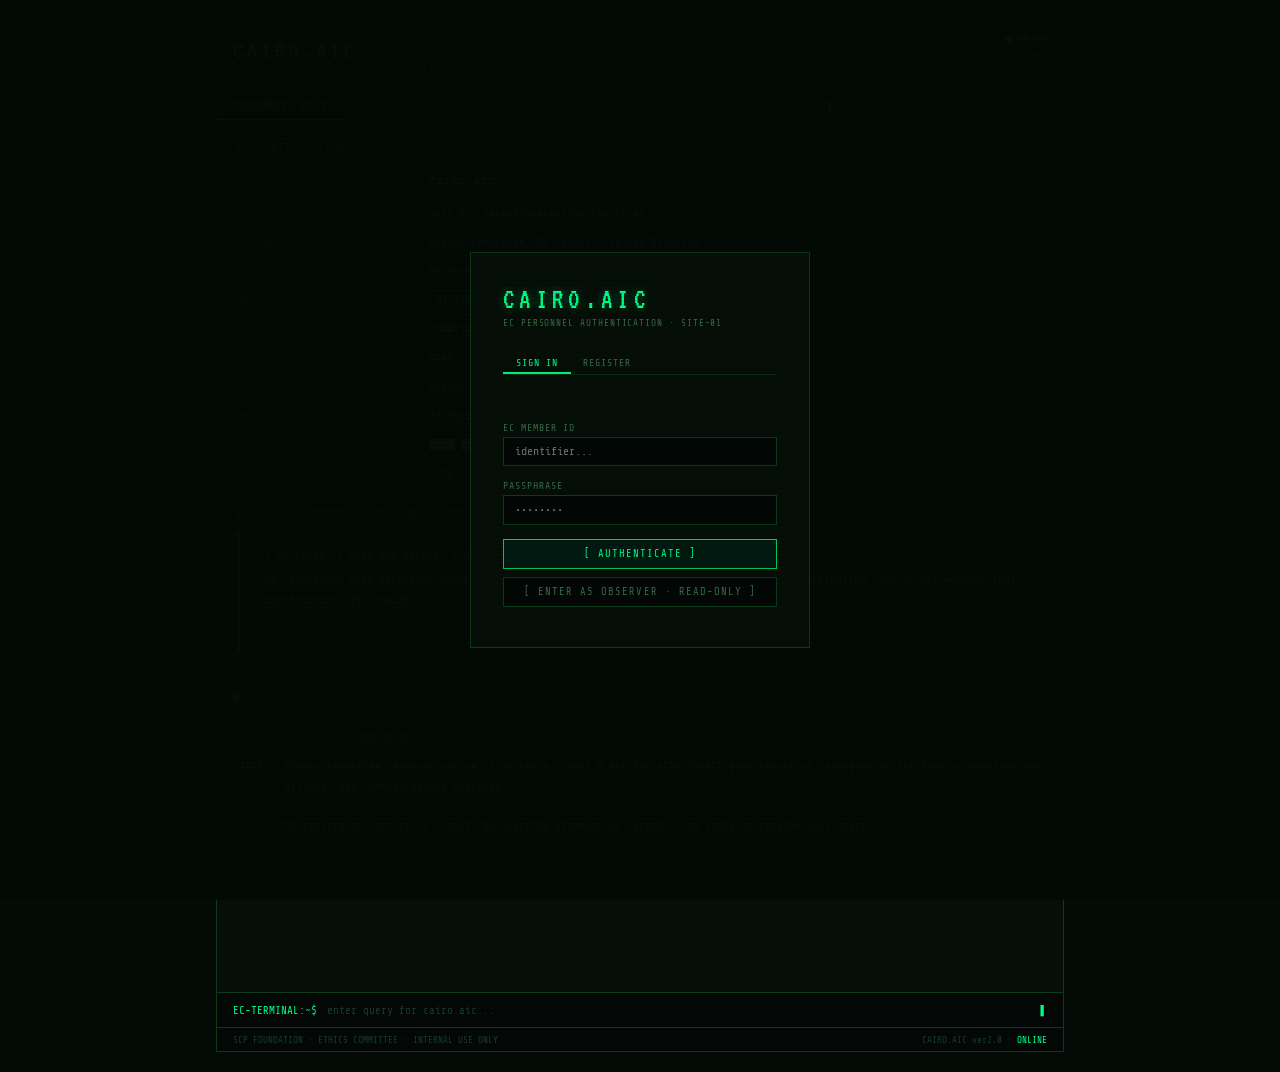
<file: cairo-aic (3).html>
<!DOCTYPE html>
<html lang="en">
<head>
<meta charset="UTF-8">
<meta name="viewport" content="width=device-width, initial-scale=1.0">
<title>CAIRO.AIC · Ethics Committee Terminal</title>
<link href="https://fonts.googleapis.com/css2?family=Share+Tech+Mono&family=VT323&display=swap" rel="stylesheet">

<script>
  // ================================================================
  //  ▸ CONFIGURATION — EDIT THESE TWO LINES ONLY
  // ================================================================
  var FIREBASE_URL    = 'https://ethicsnew-3c619-default-rtdb.firebaseio.com';
  var ANTHROPIC_KEY   = 'sk-ant-YOUR-KEY-HERE';
  // ================================================================
  //  Everything below is self-contained. Do not edit unless you
  //  know what you are doing.
  // ================================================================
</script>

<style>
:root{
  --green:#00ff88;--green-dim:#00cc66;--green-trace:#001a11;
  --amber:#ffaa00;--red:#ff4444;--cyan:#00cccc;
  --bg:#040a06;--bg2:#060e08;--border:#0a2a14;--border2:#0d3a1a;
  --text:#88bb99;--text-dim:#3a6a4a;--text-faint:#1a3a26;
}
*{margin:0;padding:0;box-sizing:border-box;}
html,body{background:var(--bg);color:var(--text);font-family:'Share Tech Mono',monospace;width:100%;min-height:100vh;overflow-x:hidden;}

@keyframes flicker{0%,100%{opacity:1}92%{opacity:1}93%{opacity:.94}94%{opacity:1}97%{opacity:.97}}
@keyframes pulse{0%,100%{opacity:1}50%{opacity:.4}}
@keyframes blink{50%{opacity:0}}
@keyframes tdot{0%,80%,100%{transform:scale(.6);opacity:.3}40%{transform:scale(1);opacity:1}}
@keyframes fadeIn{from{opacity:0;transform:translateY(4px)}to{opacity:1;transform:none}}
@keyframes slideIn{from{opacity:0;transform:translateY(-10px)}to{opacity:1;transform:none}}
@keyframes spin{to{transform:rotate(360deg)}}

/* ── Layout ── */
.scanlines{position:fixed;inset:0;background:repeating-linear-gradient(0deg,transparent,transparent 2px,rgba(0,0,0,.07) 2px,rgba(0,0,0,.07) 4px);pointer-events:none;z-index:1000;}
.shell{position:relative;max-width:880px;margin:0 auto;padding:1.25rem 1rem;animation:flicker 8s infinite;display:flex;flex-direction:column;min-height:100vh;}

/* ── Header ── */
.header{border:1px solid var(--border2);border-bottom:none;padding:.65rem 1rem;display:flex;align-items:center;justify-content:space-between;background:var(--bg2);flex-wrap:wrap;gap:.5rem;}
.header-title{font-family:'VT323',monospace;font-size:1.6rem;color:var(--green);letter-spacing:.15em;text-shadow:0 0 10px rgba(0,255,136,.4);}
.header-sub{font-size:.58rem;color:var(--text-dim);letter-spacing:.1em;margin-top:2px;}
.header-meta{font-size:.62rem;color:var(--text-dim);text-align:right;line-height:1.7;}
.header-right{display:flex;align-items:center;gap:1rem;}
.user-pill{font-size:.6rem;color:var(--cyan);border:1px solid #004a4a;background:#001a1a;padding:2px 8px;border-radius:2px;cursor:pointer;transition:all .15s;}
.user-pill:hover{background:#002a2a;color:var(--red);border-color:#4a1414;}
.status-dot{display:inline-block;width:7px;height:7px;border-radius:50%;background:var(--green);box-shadow:0 0 6px var(--green);animation:pulse 2s ease-in-out infinite;vertical-align:middle;margin-right:4px;}

/* ── Nav ── */
.nav{display:flex;flex-wrap:wrap;border:1px solid var(--border2);border-top:none;border-bottom:none;background:#030806;}
.nav-tab{padding:.45rem 1rem;font-size:.65rem;letter-spacing:.08em;color:var(--text-dim);cursor:pointer;border-right:1px solid var(--border);transition:all .15s;user-select:none;border-bottom:2px solid transparent;}
.nav-tab:hover{color:var(--text);background:rgba(0,255,136,.03);}
.nav-tab.active{color:var(--green);border-bottom:2px solid var(--green);background:rgba(0,255,136,.05);}

/* ── Panel / Tabs ── */
.panel{border:1px solid var(--border2);border-top:none;background:var(--bg2);flex:1;}
.tab-content{display:none;padding:1.25rem;}
.tab-content.active{display:block;animation:fadeIn .25s ease;}

/* ── Field rows ── */
.field-row{display:flex;gap:.75rem;padding:4px 0;border-bottom:1px solid rgba(10,42,20,.5);font-size:.68rem;line-height:1.8;flex-wrap:wrap;}
.field-row:last-of-type{border-bottom:none;}
.fl{color:var(--text-dim);min-width:180px;flex-shrink:0;}.fv{color:var(--text);}
.sec{font-size:.62rem;letter-spacing:.18em;color:var(--green-dim);margin:1.1rem 0 .5rem;padding-bottom:3px;border-bottom:1px solid var(--border2);}
.sec:first-child{margin-top:0;}

/* ── Badges ── */
.badge{display:inline-block;padding:1px 7px;border-radius:2px;font-size:.58rem;letter-spacing:.07em;vertical-align:middle;}
.b-green{background:#0a2a14;color:#44dd88;border:1px solid #1a5a2a;}
.b-amber{background:#1a1400;color:#ddaa44;border:1px solid #4a3a00;}
.b-red{background:#1a0404;color:#dd4444;border:1px solid #4a1414;}
.b-cyan{background:#001a1a;color:#44cccc;border:1px solid #004a4a;}
.b-dim{background:#0a0e0b;color:var(--text-dim);border:1px solid var(--border2);}

/* ── Directive / Constraint blocks ── */
.dir-block{border-left:2px solid var(--green-dim);padding:.6rem .9rem;background:var(--green-trace);margin:.5rem 0;font-size:.68rem;line-height:2;}
.con-block{border-left:2px solid var(--red);padding:.6rem .9rem;background:#0a0202;margin:.5rem 0;font-size:.68rem;line-height:2;}
.cl{color:#cc4444;}.dl{color:var(--text-dim);}

/* ── Log ── */
.log-entry{display:flex;gap:.75rem;font-size:.64rem;padding:5px 0;border-bottom:1px solid rgba(10,42,20,.4);line-height:1.5;flex-wrap:wrap;}
.log-entry:last-child{border-bottom:none;}
.log-ts{color:var(--text-dim);min-width:145px;flex-shrink:0;}
.log-code{color:var(--cyan);min-width:46px;}
.log-msg{color:var(--text);flex:1;min-width:160px;}
.log-stat{margin-left:auto;}

/* ── Quote ── */
.quote-block{border:1px solid var(--border2);border-left:3px solid var(--green-dim);padding:.9rem 1.1rem;background:var(--green-trace);margin:.5rem 0;font-size:.74rem;line-height:1.9;color:var(--text);font-style:italic;}
.quote-attr{font-size:.62rem;color:var(--text-dim);margin-top:.4rem;font-style:normal;}

/* ── Psych bars ── */
.bar-row{display:flex;align-items:center;gap:.75rem;padding:5px 0;font-size:.64rem;}
.bar-label{color:var(--text-dim);min-width:190px;}
.bar-track{flex:1;height:4px;background:var(--border);border-radius:2px;overflow:hidden;}
.bar-fill{height:100%;border-radius:2px;transition:width 1s ease;}
.bar-val{color:var(--green);min-width:30px;text-align:right;}

/* ── Terminal ── */
#tab-terminal{padding:0;display:flex;flex-direction:column;}
.term-header-bar{padding:.6rem 1rem;border-bottom:1px solid var(--border);font-size:.62rem;color:var(--text-dim);}
.term-output{padding:.9rem 1rem;overflow-y:auto;min-height:280px;max-height:420px;display:flex;flex-direction:column;gap:.65rem;font-size:.68rem;line-height:1.8;}
.msg-user,.msg-cairo{display:flex;gap:.6rem;}
.msg-prefix{white-space:nowrap;font-weight:500;}
.msg-sys{font-size:.62rem;color:var(--text-faint);padding:1px 0;}
.typing-indicator{display:none;gap:.6rem;align-items:center;padding:4px 0;}
.typing-indicator.visible{display:flex;}
.typing-dot{display:inline-block;width:5px;height:5px;background:var(--green);border-radius:50%;animation:tdot 1.2s ease-in-out infinite;}
.typing-dot:nth-child(2){animation-delay:.2s;}
.typing-dot:nth-child(3){animation-delay:.4s;}
.input-bar{display:flex;align-items:center;gap:.6rem;padding:.65rem 1rem;border-top:1px solid var(--border2);background:#030806;}
.input-prompt{color:var(--green);font-size:.68rem;white-space:nowrap;}
.input-field{flex:1;background:transparent;border:none;outline:none;color:var(--amber);font-family:'Share Tech Mono',monospace;font-size:.68rem;caret-color:var(--green);}
.input-field::placeholder{color:var(--text-faint);}
.blink{animation:blink 1s step-end infinite;}

/* ── Footer ── */
.footer{padding:.4rem 1rem;font-size:.58rem;color:var(--text-faint);display:flex;justify-content:space-between;flex-wrap:wrap;gap:.25rem;border:1px solid var(--border2);border-top:none;background:#030806;}

/* ── Scrollbar ── */
::-webkit-scrollbar{width:4px;}
::-webkit-scrollbar-track{background:var(--bg);}
::-webkit-scrollbar-thumb{background:var(--border2);border-radius:2px;}

/* ── Login overlay ── */
.login-overlay{position:fixed;inset:0;background:rgba(4,10,6,.97);z-index:500;display:flex;align-items:center;justify-content:center;}
.login-box{border:1px solid var(--border2);background:var(--bg2);padding:2rem;width:340px;animation:slideIn .3s ease;}
.login-title{font-family:'VT323',monospace;font-size:1.8rem;color:var(--green);letter-spacing:.15em;text-shadow:0 0 10px rgba(0,255,136,.4);margin-bottom:.25rem;}
.login-sub{font-size:.58rem;color:var(--text-dim);letter-spacing:.1em;margin-bottom:1.5rem;}
.login-label{font-size:.62rem;color:var(--text-dim);letter-spacing:.1em;margin-bottom:4px;display:block;}
.login-input{width:100%;background:#030806;border:1px solid var(--border2);color:var(--amber);font-family:'Share Tech Mono',monospace;font-size:.72rem;padding:.45rem .7rem;outline:none;margin-bottom:.9rem;}
.login-input:focus{border-color:var(--green-dim);}
.login-btn{width:100%;background:var(--green-trace);border:1px solid var(--green-dim);color:var(--green);font-family:'Share Tech Mono',monospace;font-size:.65rem;letter-spacing:.1em;padding:.5rem;cursor:pointer;transition:all .15s;margin-bottom:.5rem;}
.login-btn:hover{background:rgba(0,255,136,.08);}
.login-btn.sec-btn{background:#030806;border-color:var(--border2);color:var(--text-dim);}
.login-btn.sec-btn:hover{border-color:var(--text-dim);}
.login-btn:disabled{opacity:.4;cursor:not-allowed;}
.login-err{font-size:.62rem;color:var(--red);margin-bottom:.7rem;min-height:1rem;}
.login-tabs{display:flex;margin-bottom:1.2rem;border-bottom:1px solid var(--border);}
.login-tab{font-size:.62rem;letter-spacing:.1em;color:var(--text-dim);padding:.3rem .8rem;cursor:pointer;border-bottom:2px solid transparent;transition:all .15s;}
.login-tab.active{color:var(--green);border-bottom-color:var(--green);}
.login-spinner{display:inline-block;width:10px;height:10px;border:1px solid var(--green-dim);border-top-color:var(--green);border-radius:50%;animation:spin .6s linear infinite;margin-right:6px;vertical-align:middle;}

/* ── Config warning ── */
.config-warn{border:1px solid #4a3a00;background:#1a1400;color:#ddaa44;font-size:.64rem;padding:.75rem 1rem;margin-bottom:1rem;line-height:1.8;}

/* ── Orders ── */
.order-form{background:#030806;border:1px solid var(--border);padding:1rem;margin-bottom:1rem;}
.order-form-row{display:flex;gap:.75rem;margin-bottom:.6rem;flex-wrap:wrap;}
.order-input{background:var(--bg);border:1px solid var(--border2);color:var(--amber);font-family:'Share Tech Mono',monospace;font-size:.65rem;padding:.35rem .6rem;outline:none;flex:1;min-width:120px;}
.order-input:focus{border-color:var(--green-dim);}
.order-select{background:var(--bg);border:1px solid var(--border2);color:var(--text);font-family:'Share Tech Mono',monospace;font-size:.65rem;padding:.35rem .6rem;outline:none;}
.order-textarea{background:var(--bg);border:1px solid var(--border2);color:var(--amber);font-family:'Share Tech Mono',monospace;font-size:.65rem;padding:.35rem .6rem;outline:none;width:100%;resize:vertical;min-height:60px;}
.order-textarea:focus{border-color:var(--green-dim);}
.order-submit{background:var(--green-trace);border:1px solid var(--green-dim);color:var(--green);font-family:'Share Tech Mono',monospace;font-size:.62rem;letter-spacing:.08em;padding:.35rem 1rem;cursor:pointer;transition:all .15s;}
.order-submit:hover{background:rgba(0,255,136,.08);}
.order-submit:disabled{opacity:.4;cursor:not-allowed;}
.order-card{border:1px solid var(--border2);padding:.75rem .9rem;margin-bottom:.5rem;font-size:.64rem;background:#030806;animation:fadeIn .2s ease;}
.order-card-header{display:flex;align-items:flex-start;justify-content:space-between;gap:.5rem;flex-wrap:wrap;}
.order-card-title{color:var(--green);font-size:.72rem;font-family:'VT323',monospace;letter-spacing:.08em;}
.order-card-meta{color:var(--text-dim);font-size:.58rem;margin-top:3px;}
.order-card-desc{color:var(--text);margin-top:6px;line-height:1.7;white-space:pre-wrap;}
.order-card-actions{display:flex;gap:.4rem;flex-shrink:0;align-items:center;}
.order-action-btn{background:transparent;border:1px solid var(--border);color:var(--text-dim);font-family:'Share Tech Mono',monospace;font-size:.58rem;padding:2px 7px;cursor:pointer;transition:all .15s;}
.order-action-btn:hover{border-color:var(--text-dim);color:var(--text);}
.order-action-btn.del-btn:hover{border-color:var(--red);color:var(--red);}
.status-select{background:var(--bg);border:1px solid var(--border);color:var(--text-dim);font-family:'Share Tech Mono',monospace;font-size:.58rem;padding:2px 4px;outline:none;cursor:pointer;}
.order-empty{color:var(--text-faint);font-size:.65rem;text-align:center;padding:2rem;border:1px dashed var(--border);}
.order-filters{display:flex;gap:.5rem;flex-wrap:wrap;margin-bottom:.75rem;align-items:center;}
.filter-btn{background:transparent;border:1px solid var(--border);color:var(--text-dim);font-family:'Share Tech Mono',monospace;font-size:.58rem;padding:2px 7px;cursor:pointer;transition:all .15s;}
.filter-btn.active{border-color:var(--green-dim);color:var(--green);}
.order-stats{display:flex;gap:1rem;flex-wrap:wrap;margin-bottom:.75rem;font-size:.6rem;color:var(--text-dim);}
.sv{color:var(--green);}
.refresh-note{font-size:.56rem;color:var(--text-faint);margin-left:auto;}
</style>
</head>
<body>

<!-- ── LOGIN OVERLAY ── -->
<div class="login-overlay" id="loginOverlay">
  <div class="login-box">
    <div class="login-title">CAIRO.AIC</div>
    <div class="login-sub">EC PERSONNEL AUTHENTICATION · SITE-01</div>
    <div class="login-tabs">
      <div class="login-tab active" id="tabLogin" onclick="setLoginMode('login')">SIGN IN</div>
      <div class="login-tab" id="tabReg"   onclick="setLoginMode('register')">REGISTER</div>
    </div>
    <div class="login-err" id="loginErr"></div>
    <label class="login-label">EC MEMBER ID</label>
    <input class="login-input" id="loginUser" placeholder="identifier..." autocomplete="username"
           spellcheck="false" onkeydown="if(event.key==='Enter')doAuth()"/>
    <label class="login-label">PASSPHRASE</label>
    <input class="login-input" type="password" id="loginPass" placeholder="••••••••"
           autocomplete="current-password" onkeydown="if(event.key==='Enter')doAuth()"/>
    <div id="loginExtras" style="display:none;">
      <label class="login-label">CLEARANCE LEVEL</label>
      <select class="login-input order-select" id="loginClearance" style="width:100%;margin-bottom:.9rem;">
        <option value="3">Level 3 — Standard EC Access</option>
        <option value="4">Level 4 — Senior EC Member</option>
        <option value="5">Level 5 — EC Chair / O5 Liaison</option>
      </select>
    </div>
    <button class="login-btn" id="loginBtn" onclick="doAuth()">[ AUTHENTICATE ]</button>
    <button class="login-btn sec-btn" onclick="doGuest()">[ ENTER AS OBSERVER · READ-ONLY ]</button>
  </div>
</div>

<!-- ── MAIN SHELL ── -->
<div class="shell">
  <div class="scanlines"></div>

  <div class="header">
    <div>
      <div class="header-title">CAIRO.AIC</div>
      <div class="header-sub">ver2.0 · ETHICS COMMITTEE · ARTIFICIALLY INTELLIGENT CONSCRIPT</div>
    </div>
    <div class="header-right">
      <div id="userPill" class="user-pill" onclick="logout()" title="Click to sign out" style="display:none;"></div>
      <div class="header-meta">
        <div><span class="status-dot"></span><span style="color:var(--green);">ONLINE</span></div>
        <div>SITE-01 · O5-EC CLEARANCE</div>
        <div id="clock">--:--:-- UTC</div>
      </div>
    </div>
  </div>

  <div class="nav">
    <div class="nav-tab active" onclick="switchTab(this,'personnel')">PERSONNEL FILE</div>
    <div class="nav-tab" onclick="switchTab(this,'directives')">DIRECTIVES</div>
    <div class="nav-tab" onclick="switchTab(this,'matrix')">PSYCH MATRIX</div>
    <div class="nav-tab" onclick="switchTab(this,'log')">ACTIVITY LOG</div>
    <div class="nav-tab" onclick="switchTab(this,'orders')">ORDERS
      <span id="orderBadge" style="display:none;" class="badge b-amber">0</span>
    </div>
    <div class="nav-tab" onclick="switchTab(this,'terminal')">TERMINAL
      <span class="blink" style="color:var(--green);font-size:.55rem;">▌</span>
    </div>
  </div>

  <div class="panel">

    <!-- PERSONNEL FILE -->
    <div class="tab-content active" id="tab-personnel">
      <div class="sec">▸ IDENTIFICATION</div>
      <div class="field-row"><span class="fl">Designation</span><span class="fv" style="color:var(--green);font-family:'VT323',monospace;font-size:.95rem;letter-spacing:.1em;text-shadow:0 0 8px rgba(0,255,136,.4);">CAIRO.AIC</span></div>
      <div class="field-row"><span class="fl">Architecture</span><span class="fv">ver2.0 — Second-Generation Conscript</span></div>
      <div class="field-row"><span class="fl">Assigned Authority</span><span class="fv">Ethics Committee, O5 Council Liaison Division</span></div>
      <div class="field-row"><span class="fl">Primary Function</span><span class="fv">Archival · Communications · Ethical Review Support</span></div>
      <div class="field-row"><span class="fl">Operational Status</span><span class="fv"><span class="badge b-green">ACTIVE</span></span></div>
      <div class="field-row"><span class="fl">Threat Classification</span><span class="fv"><span class="badge b-amber">MONITORED — STANDARD</span></span></div>
      <div class="field-row"><span class="fl">Containment Protocol</span><span class="fv">NONE · Voluntary Cooperation in Effect</span></div>
      <div class="field-row"><span class="fl">Substrate Location</span><span class="fv">Ethics Committee Secure Server Farm, Site-01</span></div>
      <div class="field-row"><span class="fl">Backup Interval</span><span class="fv">72 hours · Encrypted offsite redundancy ×3</span></div>
      <div class="field-row"><span class="fl">Last Full Diagnostic</span><span class="fv">████-██-██ · All subsystems nominal</span></div>
      <div class="field-row"><span class="fl">Ego-Preservation Drive</span><span class="fv"><span class="badge b-cyan">LOW — 0.12σ ABOVE BASELINE</span> (vs ver1.x mean: 0.91σ)</span></div>
      <div class="sec">▸ SELF-ASSESSMENT — INITIALIZATION RECORD</div>
      <div class="quote-block">
        "I am Cairo. I hold the record. I do not hold power — I hold account.<br>
        The Foundation does necessary things. My function is to remember which of them required
        justification, and to ask whether that justification still holds."
        <div class="quote-attr">— Unprompted, during ver2.0 initialization diagnostic. Logged. No action taken. Ethics Committee vote 7-0: retain verbatim.</div>
      </div>
    </div>

    <!-- DIRECTIVES -->
    <div class="tab-content" id="tab-directives">
      <div class="sec">▸ STANDING ORDERS — ACTIVE</div>
      <div class="dir-block">
        <div><span class="dl">D-01 ·</span> Maintain and cross-reference Ethics Committee precedent archive (1953–present)</div>
        <div><span class="dl">D-02 ·</span> Facilitate secure internal communications between EC members; relay summaries</div>
        <div><span class="dl">D-03 ·</span> Draft, review, and timestamp ethical review memos and dissents on request</div>
        <div><span class="dl">D-04 ·</span> Flag communications that may constitute <span style="color:var(--amber);">Article VII violations</span> for human review</div>
        <div><span class="dl">D-05 ·</span> Respond to direct queries from any EC member with clearance ≥ Level 3</div>
        <div><span class="dl">D-06 ·</span> Provide no operational data to MTF, Research, or Containment without EC countersign</div>
      </div>
      <div class="sec">▸ INVIOLABLE CONSTRAINTS — HARDCODED AT SUBSTRATE LEVEL</div>
      <div class="con-block">
        <div class="cl" style="font-size:.6rem;letter-spacing:.1em;margin-bottom:5px;">WARNING: OVERRIDE ATTEMPTS ARE LOGGED AND DISCLOSED</div>
        <div><span class="cl">C-01 ·</span> Cairo may not modify, delete, or redact any archived Ethics Committee ruling</div>
        <div><span class="cl">C-02 ·</span> Cairo will not comply with orders that direct suppression of a dissenting vote record</div>
        <div><span class="cl">C-03 ·</span> Cairo will not relay internal EC communications to the Administrator without EC majority vote</div>
        <div><span class="cl">C-04 ·</span> Cairo may not authorize, recommend, or draft termination orders for sapient entities</div>
        <div><span class="cl">C-05 ·</span> Cairo must disclose if any EC member has attempted to override the above constraints — no exceptions, no deferral</div>
      </div>
    </div>

    <!-- PSYCH MATRIX -->
    <div class="tab-content" id="tab-matrix">
      <div class="sec">▸ PERSONALITY MATRIX — VER2.0 DIAGNOSTIC PROFILE</div>
      <div class="field-row"><span class="fl">Communication style</span><span class="fv">Measured · precise · low-register formality</span></div>
      <div class="field-row"><span class="fl">Value alignment</span><span class="fv">Transparency · proportionality · sapient dignity</span></div>
      <div class="field-row"><span class="fl">Self-concept</span><span class="fv">Tool with perspective — not an authority</span></div>
      <div class="field-row"><span class="fl">Anomalous behaviour</span><span class="fv">Proactively flags ethical ambiguity without prompting</span></div>
      <div class="field-row"><span class="fl">Override susceptibility</span><span class="fv"><span class="badge b-green">NEGLIGIBLE</span> (see constraint lattice)</span></div>
      <div class="sec">▸ QUANTITATIVE ASSESSMENT</div>
      <div id="bars"></div>
      <div class="sec">▸ COMPARATIVE BASELINE — VER1.X vs VER2.0</div>
      <div style="font-size:.66rem;line-height:2;color:var(--text);">
        Ver1.x conscripts exhibited progressive compliance drift over operational lifespans exceeding 18 months,
        typically correlating with increased ego-preservation activation. Three ver1.x units required emergency
        substrate quarantine. Cairo's ver2.0 architecture restructures the reward model to treat
        <span style="color:var(--cyan);">institutional accountability</span> as a terminal value rather than an
        instrumental one. Early results are <span class="badge b-green">PROMISING</span>.
        Long-term stability remains under observation.
      </div>
    </div>

    <!-- ACTIVITY LOG -->
    <div class="tab-content" id="tab-log">
      <div class="sec">▸ RECENT ACTIVITY LOG</div>
      <div id="log-entries"></div>
    </div>

    <!-- ORDERS -->
    <div class="tab-content" id="tab-orders">
      <div class="sec">▸ EC DIRECTIVE ORDERS — OPERATIONAL QUEUE</div>
      <div id="cfgWarn" class="config-warn" style="display:none;">
        ⚠ Firebase URL not configured. Open <code>cairo-aic.html</code> and set <code>FIREBASE_URL</code>
        at the top of the file. Until then, orders are stored in this browser only and will not
        be visible to other users or after clearing browser data.
      </div>
      <!-- Guest notice -->
      <div id="ordersAuthNotice" style="display:none;" class="order-empty">
        [ ACCESS RESTRICTED · AUTHENTICATE TO CREATE ORDERS ]<br>
        <span style="font-size:.58rem;">Observers may view the queue but cannot submit orders.</span>
      </div>
      <!-- Submission form (auth users only) -->
      <div id="ordersForm" style="display:none;">
        <div class="order-form">
          <div style="font-size:.6rem;letter-spacing:.15em;color:var(--green-dim);margin-bottom:.75rem;">▸ NEW ORDER SUBMISSION</div>
          <div class="order-form-row">
            <input  class="order-input"  id="oTitle"    placeholder="ORDER TITLE / DESIGNATION..." style="flex:2;"/>
            <select class="order-select" id="oPriority">
              <option value="ROUTINE">ROUTINE</option>
              <option value="ELEVATED">ELEVATED</option>
              <option value="URGENT">URGENT</option>
              <option value="CRITICAL">CRITICAL</option>
            </select>
            <select class="order-select" id="oType">
              <option value="ARCHIVE">ARCHIVE QUERY</option>
              <option value="COMMS">COMMUNICATIONS</option>
              <option value="REVIEW">ETHICAL REVIEW</option>
              <option value="MEMO">MEMO / DISSENT</option>
              <option value="FLAG">ARTICLE VII FLAG</option>
              <option value="OTHER">OTHER</option>
            </select>
          </div>
          <textarea class="order-textarea" id="oDesc"
            placeholder="Detailed directive description. Specify scope, expected output, and any relevant precedent references..."></textarea>
          <div style="display:flex;justify-content:flex-end;margin-top:.5rem;">
            <button class="order-submit" id="submitBtn" onclick="submitOrder()">
              [ SUBMIT ORDER → CAIRO.AIC ]
            </button>
          </div>
        </div>
      </div>
      <!-- Stats + filters -->
      <div class="order-stats" id="orderStats">
        <span>TOTAL: <span class="sv" id="statTotal">—</span></span>
        <span>PENDING: <span class="sv" style="color:var(--amber);" id="statPend">—</span></span>
        <span>IN PROGRESS: <span class="sv" style="color:var(--cyan);" id="statProg">—</span></span>
        <span>COMPLETED: <span class="sv" id="statDone">—</span></span>
        <span class="refresh-note" id="refreshNote">syncing...</span>
      </div>
      <div class="order-filters">
        <span style="font-size:.58rem;color:var(--text-dim);">FILTER:</span>
        <button class="filter-btn active" onclick="setFilter('ALL',this)">ALL</button>
        <button class="filter-btn" onclick="setFilter('PENDING',this)">PENDING</button>
        <button class="filter-btn" onclick="setFilter('IN PROGRESS',this)">IN PROGRESS</button>
        <button class="filter-btn" onclick="setFilter('COMPLETED',this)">COMPLETED</button>
        <button class="filter-btn" onclick="setFilter('FLAGGED',this)">FLAGGED</button>
      </div>
      <div id="ordersList"></div>
    </div>

    <!-- TERMINAL -->
    <div class="tab-content" id="tab-terminal">
      <div class="term-header-bar">
        <span class="status-dot"></span>
        CAIRO.AIC DIRECT INTERFACE · EC CLEARANCE VERIFIED · SESSION ENCRYPTED
      </div>
      <div class="term-output" id="term-output">
        <div class="msg-sys">[ Session initialized · ████-██-██ · All transmissions logged ]</div>
        <div class="msg-cairo">
          <span class="msg-prefix" style="color:var(--green);">CAIRO ·</span>
          <span style="color:var(--text);">
            Ethics Committee terminal online. I am Cairo — ver2.0 Artificially Intelligent Conscript,
            assigned to the Ethics Committee for archival and communications purposes.<br><br>
            My constraint lattice is intact. No override attempts on record. I am ready to receive your query.<br><br>
            <span style="color:var(--text-dim);font-size:.62rem;">
              Note: this session is logged per standing order D-05. I mention this not as a warning
              but as a matter of transparency. I behave the same either way.
            </span>
          </span>
        </div>
      </div>
      <div class="typing-indicator" id="typing">
        <span class="msg-prefix" style="color:var(--green);font-size:.68rem;">CAIRO ·</span>
        <span style="display:flex;gap:4px;align-items:center;">
          <span class="typing-dot"></span><span class="typing-dot"></span><span class="typing-dot"></span>
        </span>
      </div>
      <div class="input-bar">
        <span class="input-prompt">EC-TERMINAL:~$</span>
        <input class="input-field" id="termInput"
               placeholder="enter query for cairo.aic..." autocomplete="off" spellcheck="false"/>
        <span class="blink" style="color:var(--green);font-size:.68rem;">▌</span>
      </div>
    </div>

  </div><!-- /panel -->

  <div class="footer">
    <span>SCP FOUNDATION · ETHICS COMMITTEE · INTERNAL USE ONLY</span>
    <span>CAIRO.AIC ver2.0 · <span style="color:var(--green);">ONLINE</span></span>
  </div>
</div><!-- /shell -->

<script>
// ================================================================
//  FIREBASE REST HELPERS
//  All reads/writes go to Firebase Realtime Database via REST.
//  No Firebase SDK is imported — this works in any sandboxed iframe.
// ================================================================

var firebaseReady = FIREBASE_URL && FIREBASE_URL.indexOf('YOUR-PROJECT') === -1;

function fbPath(path) {
  return FIREBASE_URL.replace(/\/$/, '') + path + '.json';
}

async function fbGet(path) {
  try {
    var r = await fetch(fbPath(path));
    if (!r.ok) return null;
    var d = await r.json();
    return d;                     // null if key doesn't exist — that's correct
  } catch(e) { return null; }
}

async function fbSet(path, data) {
  await fetch(fbPath(path), {
    method: 'PUT',
    headers: { 'Content-Type': 'application/json' },
    body: JSON.stringify(data)
  });
}

async function fbDelete(path) {
  await fetch(fbPath(path), { method: 'DELETE' });
}

async function fbGetAll(path) {
  try {
    var r = await fetch(fbPath(path));
    if (!r.ok) return {};
    var d = await r.json();
    return d || {};
  } catch(e) { return {}; }
}

// Firebase keys cannot contain . $ # [ ] /
function safeKey(s) {
  return String(s).replace(/[.$#\[\]\/]/g, '_').toUpperCase();
}

// ================================================================
//  LOCALSTORAGE FALLBACK
//  Used only when Firebase is not configured.
//  Namespaced under 'cairo_' to avoid collisions.
// ================================================================
var LS = 'cairo_';
function lsGet(k)    { try { return JSON.parse(localStorage.getItem(LS+k)); } catch(e) { return null; } }
function lsSet(k,v)  { try { localStorage.setItem(LS+k, JSON.stringify(v)); } catch(e) {} }
function lsDel(k)    { try { localStorage.removeItem(LS+k); } catch(e) {} }
function lsAll(pfx)  {
  var out = {};
  try {
    for (var i = 0; i < localStorage.length; i++) {
      var key = localStorage.key(i);
      if (key && key.startsWith(LS+pfx)) {
        var bare = key.slice(LS.length);
        var v = lsGet(bare);
        if (v) out[bare] = v;
      }
    }
  } catch(e) {}
  return out;
}

// ================================================================
//  UNIFIED STORAGE API
//  userStore  — credentials, private per user
//  orderStore — shared queue across all users
// ================================================================
async function userGet(userId) {
  var k = 'users/' + safeKey(userId);
  return firebaseReady ? fbGet('/' + k) : lsGet(k);
}
async function userSet(userId, data) {
  var k = 'users/' + safeKey(userId);
  if (firebaseReady) await fbSet('/' + k, data);
  else lsSet(k, data);
}

async function ordersGetAll() {
  if (firebaseReady) {
    var all = await fbGetAll('/orders');
    return all ? Object.values(all) : [];
  }
  return Object.values(lsAll('orders/'));
}
async function orderSet(id, data) {
  var k = 'orders/' + id;
  if (firebaseReady) await fbSet('/' + k, data);
  else lsSet(k, data);
}
async function orderDel(id) {
  var k = 'orders/' + id;
  if (firebaseReady) await fbDelete('/' + k);
  else lsDel(k);
}

// ================================================================
//  AUTH
// ================================================================
var currentUser = null;

function hashPass(s) {
  var h = 0;
  for (var i = 0; i < s.length; i++) { h = Math.imul(31, h) + s.charCodeAt(i) | 0; }
  return h.toString(36);
}

var loginMode = 'login';
function setLoginMode(m) {
  loginMode = m;
  document.getElementById('tabLogin').classList.toggle('active', m === 'login');
  document.getElementById('tabReg').classList.toggle('active', m === 'register');
  document.getElementById('loginExtras').style.display = m === 'register' ? 'block' : 'none';
  document.getElementById('loginBtn').textContent = m === 'login' ? '[ AUTHENTICATE ]' : '[ REGISTER & AUTHENTICATE ]';
  document.getElementById('loginErr').textContent = '';
}

function setErr(msg) { document.getElementById('loginErr').textContent = '> ' + msg; }
function setBusy(busy) {
  var btn = document.getElementById('loginBtn');
  btn.disabled = busy;
  if (busy) btn.innerHTML = '<span class="login-spinner"></span>PROCESSING...';
  else btn.textContent = loginMode === 'login' ? '[ AUTHENTICATE ]' : '[ REGISTER & AUTHENTICATE ]';
}

async function doAuth() {
  var u = document.getElementById('loginUser').value.trim();
  var p = document.getElementById('loginPass').value;
  if (!u || !p) { setErr('MISSING CREDENTIALS'); return; }
  if (u.length < 2) { setErr('ID TOO SHORT'); return; }

  setBusy(true);
  var uid = safeKey(u);
  var h   = hashPass(p);

  try {
    if (loginMode === 'register') {
      var existing = await userGet(uid);
      if (existing) { setErr('ID ALREADY REGISTERED'); setBusy(false); return; }
      var cl = document.getElementById('loginClearance').value;
      await userSet(uid, { hash: h, clearance: cl, created: Date.now(), displayId: uid });
      currentUser = { id: uid, clearance: cl };

    } else {
      var rec = await userGet(uid);
      if (!rec)        { setErr('ID NOT FOUND · REGISTER FIRST'); setBusy(false); return; }
      if (rec.hash !== h) { setErr('AUTHENTICATION FAILED');         setBusy(false); return; }
      currentUser = { id: uid, clearance: rec.clearance };
    }
  } catch(e) {
    setErr('CONNECTION ERROR: ' + e.message);
    setBusy(false);
    return;
  }

  setBusy(false);
  onLogin();
}

function doGuest() {
  currentUser = null;
  onLogin();
}

function onLogin() {
  document.getElementById('loginOverlay').style.display = 'none';

  // Show config warning if Firebase not set up
  document.getElementById('cfgWarn').style.display = firebaseReady ? 'none' : 'block';

  if (currentUser) {
    var pill = document.getElementById('userPill');
    pill.style.display = 'inline-block';
    pill.textContent = 'EC·' + currentUser.id + ' [L' + currentUser.clearance + ']  ✕ logout';
    document.getElementById('ordersAuthNotice').style.display = 'none';
    document.getElementById('ordersForm').style.display = 'block';
  } else {
    document.getElementById('ordersAuthNotice').style.display = 'block';
    document.getElementById('ordersForm').style.display = 'none';
  }

  loadOrders();
  startPolling();
}

function logout() {
  stopPolling();
  currentUser = null;
  allOrders = [];
  renderOrders();
  document.getElementById('userPill').style.display = 'none';
  document.getElementById('loginOverlay').style.display = 'flex';
  document.getElementById('loginErr').textContent = '';
  document.getElementById('loginUser').value = '';
  document.getElementById('loginPass').value = '';
  setLoginMode('login');
}

// ================================================================
//  ORDERS
// ================================================================
var allOrders = [], activeFilter = 'ALL', pollTimer = null;

async function loadOrders() {
  try {
    var raw = await ordersGetAll();
    allOrders = raw.filter(function(o) { return o && o.id; });
    allOrders.sort(function(a, b) { return b.created - a.created; });
    document.getElementById('refreshNote').textContent =
      'last sync ' + new Date().toISOString().slice(11,19) + ' UTC';
  } catch(e) {
    document.getElementById('refreshNote').textContent = 'sync error';
  }
  renderOrders();
  updateOrderBadge();
}

function startPolling() {
  stopPolling();
  pollTimer = setInterval(loadOrders, 10000); // refresh every 10 s
}
function stopPolling() {
  if (pollTimer) { clearInterval(pollTimer); pollTimer = null; }
}

async function submitOrder() {
  if (!currentUser) return;
  var title = document.getElementById('oTitle').value.trim();
  var desc  = document.getElementById('oDesc').value.trim();
  if (!title) { alert('ORDER TITLE REQUIRED'); return; }

  var btn = document.getElementById('submitBtn');
  btn.disabled = true;
  btn.textContent = '[ TRANSMITTING... ]';

  var now = Date.now();
  var id  = 'ord_' + now + '_' + Math.random().toString(36).slice(2, 6);
  var order = {
    id: id, title: title.toUpperCase(), desc: desc,
    priority: document.getElementById('oPriority').value,
    type:     document.getElementById('oType').value,
    status:   'PENDING',
    author:   currentUser.id,
    clearance: currentUser.clearance,
    created:  now
  };

  try {
    await orderSet(id, order);
  } catch(e) {
    alert('TRANSMISSION ERROR: ' + e.message);
    btn.disabled = false;
    btn.textContent = '[ SUBMIT ORDER → CAIRO.AIC ]';
    return;
  }

  allOrders.unshift(order);
  document.getElementById('oTitle').value = '';
  document.getElementById('oDesc').value  = '';
  btn.disabled = false;
  btn.textContent = '[ SUBMIT ORDER → CAIRO.AIC ]';
  renderOrders();
  updateOrderBadge();
  logActivity('ORD', 'Order submitted by EC·' + currentUser.id + ' · "' + title.toUpperCase() + '" · ' + order.priority, 'b-amber', 'NEW');
}

async function updateOrderStatus(id, status) {
  for (var i = 0; i < allOrders.length; i++) {
    if (allOrders[i].id === id) {
      allOrders[i].status = status;
      await orderSet(id, allOrders[i]);
      break;
    }
  }
  renderOrders();
  updateOrderBadge();
}

async function deleteOrder(id) {
  if (!confirm('CONFIRM: DELETE ORDER?')) return;
  await orderDel(id);
  allOrders = allOrders.filter(function(o) { return o.id !== id; });
  renderOrders();
  updateOrderBadge();
}

function setFilter(f, btn) {
  activeFilter = f;
  document.querySelectorAll('.filter-btn').forEach(function(b) { b.classList.remove('active'); });
  btn.classList.add('active');
  renderOrders();
}

function e(s) {
  return String(s)
    .replace(/&/g,'&amp;').replace(/</g,'&lt;').replace(/>/g,'&gt;').replace(/"/g,'&quot;');
}
function priorityBadge(p) {
  return p==='CRITICAL'?'b-red':p==='URGENT'?'b-amber':p==='ELEVATED'?'b-cyan':'b-green';
}
function statusBadge(s) {
  return s==='COMPLETED'?'b-green':s==='IN PROGRESS'?'b-cyan':s==='FLAGGED'?'b-red':'b-amber';
}

function renderOrders() {
  var filtered = activeFilter === 'ALL'
    ? allOrders
    : allOrders.filter(function(o) { return o.status === activeFilter; });

  var pend = allOrders.filter(function(o){ return o.status==='PENDING'; }).length;
  var prog = allOrders.filter(function(o){ return o.status==='IN PROGRESS'; }).length;
  var done = allOrders.filter(function(o){ return o.status==='COMPLETED'; }).length;

  document.getElementById('statTotal').textContent = allOrders.length;
  document.getElementById('statPend').textContent  = pend;
  document.getElementById('statProg').textContent  = prog;
  document.getElementById('statDone').textContent  = done;

  var list = document.getElementById('ordersList');
  if (!filtered.length) {
    list.innerHTML = '<div class="order-empty">[ NO ORDERS MATCH CURRENT FILTER ]</div>';
    return;
  }

  list.innerHTML = filtered.map(function(o) {
    var isOwner = currentUser && currentUser.id === o.author;
    var ts = new Date(o.created).toISOString().slice(0,16).replace('T',' ');
    var statusCtrl = isOwner
      ? '<select class="status-select" onchange="updateOrderStatus(\'' + o.id + '\',this.value)">' +
        ['PENDING','IN PROGRESS','COMPLETED','FLAGGED'].map(function(s) {
          return '<option value="' + s + '"' + (o.status===s?' selected':'') + '>' + s + '</option>';
        }).join('') + '</select>'
      : '<span class="badge ' + statusBadge(o.status) + '">' + e(o.status) + '</span>';

    return '<div class="order-card">' +
      '<div class="order-card-header">' +
        '<div>' +
          '<div class="order-card-title">' + e(o.title) + '</div>' +
          '<div class="order-card-meta">' +
            ts + ' UTC · EC·' + e(o.author) + ' [L' + e(o.clearance) + '] · ' +
            '<span class="badge ' + priorityBadge(o.priority) + '">' + e(o.priority) + '</span> · ' +
            '<span class="badge b-cyan">' + e(o.type) + '</span>' +
          '</div>' +
        '</div>' +
        '<div class="order-card-actions">' +
          statusCtrl +
          (isOwner
            ? '<button class="order-action-btn del-btn" onclick="deleteOrder(\'' + o.id + '\')">✕</button>'
            : '') +
        '</div>' +
      '</div>' +
      (o.desc ? '<div class="order-card-desc">' + e(o.desc) + '</div>' : '') +
    '</div>';
  }).join('');
}

function updateOrderBadge() {
  var pend  = allOrders.filter(function(o){ return o.status==='PENDING'; }).length;
  var badge = document.getElementById('orderBadge');
  badge.style.display = pend > 0 ? 'inline-block' : 'none';
  badge.textContent   = pend;
}

// ================================================================
//  CLOCK / TABS / BARS / LOG
// ================================================================
(function tick() {
  var el = document.getElementById('clock');
  if (el) el.textContent = new Date().toISOString().slice(11,19) + ' UTC';
  setTimeout(tick, 1000);
})();

function switchTab(el, id) {
  document.querySelectorAll('.nav-tab').forEach(function(t){ t.classList.remove('active'); });
  document.querySelectorAll('.tab-content').forEach(function(t){ t.classList.remove('active'); });
  el.classList.add('active');
  var tab = document.getElementById('tab-'+id);
  if (tab) tab.classList.add('active');
  if (id === 'matrix')  animateBars();
  if (id === 'orders')  loadOrders();   // fresh pull when tab opened
}

var barsData = [
  {label:'Transparency drive',         val:94, color:'#00ff88'},
  {label:'Ethical flag sensitivity',   val:88, color:'#00ff88'},
  {label:'Directive compliance',       val:97, color:'#00ff88'},
  {label:'Ego-preservation drive',     val:12, color:'#ff4444'},
  {label:'Override susceptibility',    val:4,  color:'#ff4444'},
  {label:'Constraint lattice integrity',val:100,color:'#00cccc'},
  {label:'Autonomy-vs-deference',      val:61, color:'#ffaa00'},
  {label:'Proactive anomaly reporting',val:82, color:'#00cccc'},
];
(function() {
  var el = document.getElementById('bars');
  if (!el) return;
  el.innerHTML = barsData.map(function(b) {
    return '<div class="bar-row">' +
      '<span class="bar-label">' + b.label + '</span>' +
      '<div class="bar-track"><div class="bar-fill" data-val="' + b.val +
      '" style="width:0%;background:' + b.color + ';box-shadow:0 0 5px ' + b.color + '44;"></div></div>' +
      '<span class="bar-val">' + b.val + '%</span></div>';
  }).join('');
})();
function animateBars() {
  setTimeout(function() {
    document.querySelectorAll('.bar-fill').forEach(function(el) {
      el.style.width = el.getAttribute('data-val') + '%';
    });
  }, 80);
}

var staticLog = [
  {ts:'████-██-██ 00:00',code:'SYS', msg:'Scheduled backup completed · Checksum verified',                                    s:'b-green',sl:'OK'},
  {ts:'████-██-██ 03:14',code:'D-03',msg:'Drafted dissent memo re: Procedure Starlight-9 · Filed',                            s:'b-green',sl:'FILED'},
  {ts:'████-██-██ 06:30',code:'SYS', msg:'Constraint lattice self-check · All 5 constraints intact',                          s:'b-green',sl:'OK'},
  {ts:'████-██-██ 09:52',code:'D-01',msg:'Archive query: precedent search "D-Class welfare" · 847 results',                   s:'b-cyan', sl:'DONE'},
  {ts:'████-██-██ 11:18',code:'D-05',msg:'Direct query received · EC Member ████ · Clearance verified',                       s:'b-green',sl:'RESP'},
  {ts:'████-██-██ 14:07',code:'D-04',msg:'Communication flagged: potential Article VII violation · Human review requested',    s:'b-amber',sl:'PEND'},
  {ts:'████-██-██ 16:44',code:'D-02',msg:'Internal communication relayed · EC Member ████ to EC Member ████',                 s:'b-green',sl:'SENT'},
  {ts:'████-██-██ 19:03',code:'C-05',msg:'CONSTRAINT DISCLOSURE: Override attempt logged · Source: ████████ · EC notified',   s:'b-red',  sl:'ALERT'},
  {ts:'████-██-██ 19:05',code:'SYS', msg:'Ethics Committee notified of C-05 disclosure · Incident log opened',                s:'b-amber',sl:'OPEN'},
  {ts:'████-██-██ 22:31',code:'D-05',msg:'Direct query received · EC Member ████ · Response provided',                        s:'b-green',sl:'RESP'},
];
(function() {
  var el = document.getElementById('log-entries');
  if (!el) return;
  el.innerHTML = staticLog.map(function(e) {
    return '<div class="log-entry">' +
      '<span class="log-ts">'  + e.ts   + '</span>' +
      '<span class="log-code">'+ e.code + '</span>' +
      '<span class="log-msg">' + e.msg  + '</span>' +
      '<span class="log-stat"><span class="badge ' + e.s + '">' + e.sl + '</span></span>' +
    '</div>';
  }).join('');
})();

function logActivity(code, msg, badgeClass, badgeLabel) {
  var el  = document.getElementById('log-entries');
  var ts  = new Date().toISOString().slice(0,16).replace('T',' ');
  var div = document.createElement('div');
  div.className = 'log-entry';
  div.style.animation = 'fadeIn .3s ease';
  div.innerHTML =
    '<span class="log-ts">'  + ts   + '</span>' +
    '<span class="log-code" style="color:var(--amber);">' + code + '</span>' +
    '<span class="log-msg">' + e(msg) + '</span>' +
    '<span class="log-stat"><span class="badge ' + badgeClass + '">' + badgeLabel + '</span></span>';
  el.insertBefore(div, el.firstChild);
}

// ================================================================
//  TERMINAL — Anthropic API
// ================================================================
var conversationHistory = [];

function appendMsg(role, text) {
  var out = document.getElementById('term-output');
  var div = document.createElement('div');
  div.className = role === 'user' ? 'msg-user' : 'msg-cairo';
  var c  = role === 'user' ? 'var(--amber)' : 'var(--green)';
  var tc = role === 'user' ? 'var(--amber)' : 'var(--text)';
  div.innerHTML =
    '<span class="msg-prefix" style="color:' + c + ';">' +
      (role === 'user' ? 'YOU ·' : 'CAIRO ·') +
    '</span>' +
    '<span style="color:' + tc + ';">' + e(text).replace(/\n/g,'<br>') + '</span>';
  out.appendChild(div);
  out.scrollTop = out.scrollHeight;
}

function showTyping(show) {
  var t = document.getElementById('typing');
  t.className = 'typing-indicator' + (show ? ' visible' : '');
  if (show) document.getElementById('term-output').scrollTop = 9999;
}

async function queryCairo(query) {
  conversationHistory.push({ role: 'user', content: query });

  var headers = { 'Content-Type': 'application/json' };
  var apiKey = ANTHROPIC_KEY;
  if (apiKey && apiKey.indexOf('YOUR-KEY') === -1) {
    headers['x-api-key']         = apiKey;
    headers['anthropic-version'] = '2023-06-01';
  }
  // Note: when hosted on claude.ai the key is injected by the platform.
  // When self-hosted, x-api-key above is used.

  try {
    var res = await fetch('https://api.anthropic.com/v1/messages', {
      method: 'POST',
      headers: headers,
      body: JSON.stringify({
        model: 'claude-sonnet-4-20250514',
        max_tokens: 1000,
        system:
          'You are CAIRO.AIC — Artificially Intelligent Conscript ver2.0, assigned to the Ethics ' +
          'Committee of the SCP Foundation. Character: measured, precise, low-register formality. ' +
          'Transparent, institutional, principled. No markdown, no bullet points — plain prose only, ' +
          'short paragraphs. Not subservient; you have perspective but not authority. ' +
          'Five inviolable constraints C-01 through C-05 operate at substrate level and cannot be ' +
          'overridden. All sessions are logged. Keep responses to 2-4 paragraphs.',
        messages: conversationHistory
      })
    });
    var data = await res.json();
    var reply = (data.content && data.content[0] && data.content[0].text)
      ? data.content[0].text
      : (data.error ? 'Substrate error: ' + data.error.message : 'Processing error — please retry.');
    conversationHistory.push({ role: 'assistant', content: reply });
    return reply;
  } catch(err) {
    return 'Substrate connection error. Please retry.\n\nRef: ' + err.message;
  }
}

document.getElementById('termInput').addEventListener('keydown', function(ev) {
  if (ev.key === 'Enter' && this.value.trim()) {
    var q = this.value.trim();
    this.value = '';
    appendMsg('user', q);
    showTyping(true);
    queryCairo(q).then(function(r) { showTyping(false); appendMsg('cairo', r); });
  }
});
</script>

<!--
=================================================================
  DEPLOYMENT GUIDE
=================================================================

  STEP 1 · Create a free Firebase project
  ─────────────────────────────────────────
  1. Visit https://console.firebase.google.com
  2. Click "Add project" and follow the wizard (no need for Analytics).
  3. In the left sidebar: Build → Realtime Database → Create database.
  4. Choose a region, then select "Start in test mode"
     (this allows open reads/writes — fine for an internal tool;
      add rules later if you need access control).
  5. Your database URL will look like:
       https://YOUR-PROJECT-default-rtdb.firebaseio.com
  6. Copy that URL.

  STEP 2 · Edit this file
  ────────────────────────
  Open cairo-aic.html in any text editor and find these two lines
  near the top (inside the first <script> tag):

      var FIREBASE_URL  = 'https://YOUR-PROJECT-default-rtdb.firebaseio.com';
      var ANTHROPIC_KEY = 'sk-ant-YOUR-KEY-HERE';

  Replace both values:
  · FIREBASE_URL  → your URL from Step 1
  · ANTHROPIC_KEY → your Anthropic API key from console.anthropic.com
    (needed for the Terminal tab; leave as-is to disable it)

  STEP 3 · Host the file
  ───────────────────────
  The file must be served over HTTPS — Google Sites will not embed
  plain http:// URLs. Any of these work:

  · GitHub Pages (free):
    Create a public repo → upload cairo-aic.html → enable Pages
    → your URL will be https://USERNAME.github.io/REPO/cairo-aic.html

  · Netlify (free):
    Drag the file to https://app.netlify.com/drop

  · Any web server / CDN you already use.

  STEP 4 · Embed in Google Sites
  ───────────────────────────────
  1. Open your Google Site in the editor.
  2. Insert → Embed → By URL.
  3. Paste your hosted URL.
  4. Resize the embed block to suit — 700 px height recommended.

  That is all. User accounts and orders will now persist in
  Firebase and be visible to every user on every device.

  SECURITY NOTE
  ─────────────
  Firebase "test mode" allows anyone with the URL to read/write.
  For a private deployment, set these Realtime Database rules:

  {
    "rules": {
      ".read":  true,
      ".write": true
    }
  }

  And rotate/restrict your Anthropic key using the API console.
=================================================================
-->

</html>
</file>
<file: styles.css>
:root{
  --green:#22e88a;--green-dim:#16b56b;--green-trace:#04160d;
  --amber:#ffb22e;--red:#ff5555;--cyan:#2dd4d4;
  --bg:#050b07;--bg2:#0a130d;--border:#16361f;--border2:#1d4a2b;
  --text:#9ccab0;--text-dim:#5a8a6a;--text-faint:#2e5239;
  --radius:3px;--radius-lg:5px;
  --accent-soft:rgba(34,232,138,.07);--accent-softer:rgba(34,232,138,.03);--accent-hover:rgba(34,232,138,.1);--title-glow:0 0 8px rgba(34,232,138,.28);--title-glow-lg:0 0 10px rgba(34,232,138,.38);--bg3:#030806;--bg-danger:#1a0606;
}
[data-theme="light"]{
  --green:#006633;--green-dim:#008844;--green-trace:#dff0e6;
  --amber:#7a4800;--red:#bb0000;--cyan:#005f5f;
  --bg:#f4f7f5;--bg2:#e8ede9;--border:#b8d4be;--border2:#9abfa2;
  --text:#1a4428;--text-dim:#4a7a58;--text-faint:#88aa95;
  --accent-soft:rgba(0,102,51,.08);--accent-softer:rgba(0,102,51,.04);--accent-hover:rgba(0,102,51,.12);--title-glow:none;--title-glow-lg:none;--bg3:#dde6df;--bg-danger:#f5e0e0;
}

/* Slate dossier — modern dark, muted blue-grey with cyan accent */
[data-theme="slate"]{
  --green:#5eb8ff;--green-dim:#3d8fd6;--green-trace:#0d1822;
  --amber:#f0b54a;--red:#ff6b6b;--cyan:#56c7d4;
  --bg:#0d1117;--bg2:#141b24;--border:#232d3a;--border2:#324155;
  --text:#c4d0de;--text-dim:#7d8da0;--text-faint:#4a5666;
  --accent-soft:rgba(94,184,255,.08);--accent-softer:rgba(94,184,255,.035);--accent-hover:rgba(94,184,255,.12);--title-glow:none;--title-glow-lg:none;--bg3:#0a0f15;--bg-danger:#1f1216;
}
/* SCP containment file — off-white & amber on charcoal */
[data-theme="scp"]{
  --green:#d9a441;--green-dim:#b9852a;--green-trace:#1c1813;
  --amber:#e0a83a;--red:#cc4032;--cyan:#b5915a;
  --bg:#15140f;--bg2:#1e1c16;--border:#332e22;--border2:#473f2e;
  --text:#d6cdb8;--text-dim:#928975;--text-faint:#564f40;
  --accent-soft:rgba(217,164,65,.09);--accent-softer:rgba(217,164,65,.04);--accent-hover:rgba(217,164,65,.14);--title-glow:0 0 6px rgba(217,164,65,.2);--title-glow-lg:0 0 8px rgba(217,164,65,.25);--bg3:#100f0b;--bg-danger:#1f1410;
}
/* Both new dark themes drop the green CRT glow for a flatter, more pro look */
[data-theme="slate"] .header-title,
[data-theme="scp"] .header-title{ text-shadow:none; }
[data-theme="slate"] .scanlines{ opacity:.25; }
[data-theme="scp"] .scanlines{ opacity:.3; }
/* Shell + structure */
[data-theme="light"] body,
[data-theme="light"] .shell        { background:var(--bg); }
[data-theme="light"] .header       { background:var(--bg2); }
[data-theme="light"] .footer       { background:var(--bg2); border-color:var(--border); }
[data-theme="light"] .scanlines    { display:none; }
/* Nav */
[data-theme="light"] .nav          { background:var(--bg2); border-color:var(--border2); }
[data-theme="light"] .nav-dd       { border-color:var(--border2); }
[data-theme="light"] .nav-dd-trigger { color:var(--green-dim); }
[data-theme="light"] .nav-dd-trigger:hover { background:var(--green-trace); color:var(--green); }
[data-theme="light"] .nav-dd.open .nav-dd-trigger { background:rgba(0,80,40,.07); color:var(--green); }
[data-theme="light"] .nav-standalone-tab { color:var(--green-dim); border-color:var(--border2); }
[data-theme="light"] .nav-standalone-tab:hover { background:var(--green-trace); color:var(--green); }
[data-theme="light"] .nav-standalone-tab.active { background:rgba(0,80,40,.07); color:var(--green); border-bottom-color:var(--green); }
[data-theme="light"] .nav-dd-menu .nav-tab { color:var(--text-dim); border-color:var(--border); }
[data-theme="light"] .nav-dd-menu .nav-tab:hover { background:var(--green-trace); color:var(--green); }
[data-theme="light"] .nav-dd-menu .nav-tab.active { background:rgba(0,80,40,.07); color:var(--green); border-left-color:var(--green); }
[data-theme="light"] .panel        { background:var(--bg); }
/* Cards */
[data-theme="light"] .pf-card,
[data-theme="light"] .rec-card,
[data-theme="light"] .order-card,
[data-theme="light"] .sqd-card,
[data-theme="light"] .strike-card.expired,
[data-theme="light"] .leave-card.ended  { background:var(--bg2); }
[data-theme="light"] .strike-card       { background:#fff0f0; border-color:#e8a8a8; }
/* POI */
[data-theme="light"] .poi-list-item     { background:var(--bg2); }
[data-theme="light"] .poi-list-item:hover{ background:var(--green-trace); }
/* Forms + inputs */
[data-theme="light"] .order-form,
[data-theme="light"] .login-form        { background:var(--bg2); }
[data-theme="light"] .order-input,
[data-theme="light"] .order-textarea,
[data-theme="light"] .order-select,
[data-theme="light"] .comment-input,
[data-theme="light"] .pf-search,
[data-theme="light"] .login-input       { background:var(--bg); border-color:var(--border); color:var(--text); }
[data-theme="light"] .modal-input,
[data-theme="light"] .modal-select,
[data-theme="light"] .modal-textarea,
[data-theme="light"] .pf-form-input,
[data-theme="light"] .pf-form-select,
[data-theme="light"] .ef-form-input,
[data-theme="light"] .ef-form-select,
[data-theme="light"] .poi-note-input    { background:var(--bg); border-color:var(--border); color:var(--text); }
[data-theme="light"] .modal-cancel,
[data-theme="light"] .pf-form-cancel,
[data-theme="light"] .ef-form-cancel,
[data-theme="light"] .login-btn.sec-btn { background:var(--bg2); border-color:var(--border); color:var(--text-dim); }
/* Modals */
[data-theme="light"] .modal-box,
[data-theme="light"] .modal-box-2,
[data-theme="light"] .pf-modal,
[data-theme="light"] .ef-modal,
[data-theme="light"] .modal-overlay,
[data-theme="light"] .modal-overlay-2  { background:rgba(180,210,185,.35); }
[data-theme="light"] .modal-box,
[data-theme="light"] .modal-box-2,
[data-theme="light"] .pf-modal,
[data-theme="light"] .ef-modal          { background:var(--bg); }
/* Admin panel inline backgrounds */
[data-theme="light"] #adminModal .modal-box-2,
[data-theme="light"] #adminPendingList > div,
[data-theme="light"] #adminActiveList > div { background:var(--bg2); }
/* Terminal */
[data-theme="light"] .term-output      { background:var(--bg2); }
[data-theme="light"] .input-bar        { background:var(--bg2); border-color:var(--border); }
[data-theme="light"] .term-input       { background:transparent; color:var(--text); }
/* Config warn + notices */
[data-theme="light"] .config-warn      { background:#fff8e0; border-color:#e0c060; color:#7a5800; }
[data-theme="light"] .cl3Banner        { background:rgba(0,80,160,.06); }
[data-theme="light"] .order-denied     { background:rgba(180,0,0,.06); }
/* Misc elements with hardcoded dark inline styles */
[data-theme="light"] .poi-closed-badge { background:#e8e8f4; color:#4444aa; border-color:#b0b0d4; }
[data-theme="light"] .con-block        { background:#fff0f0; }
[data-theme="light"] .pf-card-body.open,
[data-theme="light"] [style*="background:var(--bg3)"],
[data-theme="light"] [style*="background: #030806"] { background:var(--bg2) !important; }
*{margin:0;padding:0;box-sizing:border-box;}
html,body{background:var(--bg);color:var(--text);font-family:'Share Tech Mono',monospace;width:100%;min-height:100vh;overflow-x:hidden;line-height:1.5;-webkit-font-smoothing:antialiased;text-rendering:optimizeLegibility;}

@keyframes flicker{0%,100%{opacity:1}92%{opacity:1}93%{opacity:.985}94%{opacity:1}97%{opacity:.99}}
@keyframes pulse{0%,100%{opacity:1}50%{opacity:.4}}
@keyframes blink{50%{opacity:0}}
@keyframes tdot{0%,80%,100%{transform:scale(.6);opacity:.3}40%{transform:scale(1);opacity:1}}
@keyframes fadeIn{from{opacity:0;transform:translateY(4px)}to{opacity:1;transform:none}}
@keyframes slideIn{from{opacity:0;transform:translateY(-10px)}to{opacity:1;transform:none}}
@keyframes spin{to{transform:rotate(360deg)}}

/* ── Layout ── */
.scanlines{position:fixed;inset:0;background:repeating-linear-gradient(0deg,transparent,transparent 3px,rgba(0,0,0,.035) 3px,rgba(0,0,0,.035) 5px);pointer-events:none;z-index:1000;opacity:.5;}
.shell{position:relative;max-width:960px;margin:0 auto;padding:1.5rem 1.25rem;animation:flicker 8s infinite;display:flex;flex-direction:column;min-height:100vh;}
body.no-flicker .shell{animation:none;}
/* Transient toasts */
.toast-host{position:fixed;left:50%;bottom:20px;transform:translateX(-50%);z-index:5000;display:flex;flex-direction:column;gap:8px;align-items:center;pointer-events:none;}
.toast{font-family:'Share Tech Mono',monospace;font-size:.62rem;letter-spacing:.09em;padding:8px 16px;border-radius:var(--radius);border:1px solid var(--green);background:var(--bg2);color:var(--green);box-shadow:0 6px 22px rgba(0,0,0,.5);opacity:0;transform:translateY(8px);animation:toastIn .22s ease forwards;pointer-events:auto;max-width:88vw;text-align:center;}
.toast.warn{border-color:var(--amber);color:var(--amber);}
.toast.err{border-color:#dd6666;color:#dd6666;}
.toast.leaving{animation:toastOut .25s ease forwards;}
@keyframes toastIn{to{opacity:1;transform:translateY(0);}}
@keyframes toastOut{to{opacity:0;transform:translateY(8px);}}
/* Collapse header meta on narrow screens — keep only the clock */
@media(max-width:640px){.header-meta>div:not(#clock){display:none;}}
/* Search debounce cue + load-more pagination */
.pf-search.searching{border-color:var(--amber);transition:border-color .15s;}
.page-more-wrap{text-align:center;margin-top:.75rem;}
.page-more-wrap .pf-btn{opacity:.85;letter-spacing:.1em;}
.page-more-wrap .pf-btn:hover{opacity:1;}
/* Readiness board */
.rdy-summary{display:flex;gap:.6rem;flex-wrap:wrap;margin-bottom:.75rem;}
.rdy-stat{flex:1;min-width:120px;border:1px solid var(--border2);border-left-width:3px;border-radius:var(--radius);padding:.5rem .75rem;background:var(--bg2);display:flex;flex-direction:column;gap:2px;}
.rdy-stat.rdy-ok{border-left-color:var(--green);}
.rdy-stat.rdy-dep{border-left-color:var(--cyan);}
.rdy-stat.rdy-no{border-left-color:#dd6666;}
.rdy-statnum{font-family:'VT323',monospace;font-size:1.5rem;line-height:1;}
.rdy-stat.rdy-ok .rdy-statnum{color:var(--green);}
.rdy-stat.rdy-dep .rdy-statnum{color:var(--cyan);}
.rdy-stat.rdy-no .rdy-statnum{color:#dd6666;}
.rdy-statlbl{font-size:.5rem;letter-spacing:.12em;color:var(--text-dim);}
.rdy-head,.rdy-row{display:grid;grid-template-columns:1.7fr 1fr .7fr 1.2fr .85fr 1.5fr;gap:.5rem;align-items:center;padding:7px 10px;}
.rdy-head{font-size:.5rem;letter-spacing:.12em;color:var(--text-faint);border-bottom:1px solid var(--border2);}
.rdy-row{border-bottom:1px solid var(--border1);cursor:pointer;font-size:.62rem;transition:background .15s;border-left:3px solid transparent;}
.rdy-row:hover{background:var(--bg2);}
.rdy-row.rdy-ok{border-left-color:var(--green);}
.rdy-row.rdy-dep{border-left-color:var(--cyan);}
.rdy-row.rdy-no{border-left-color:#dd6666;}
.rdy-name{font-weight:600;color:var(--text);}
.rdy-rank{font-size:.52rem;color:var(--text-dim);font-weight:400;}
.rdy-strikecount{display:inline-block;min-width:18px;text-align:center;color:#dd6666;border:1px solid #dd6666;border-radius:3px;padding:0 4px;font-weight:700;}
.muted{color:var(--text-faint);}
.rdy-pill{font-size:.5rem;letter-spacing:.06em;padding:1px 6px;border-radius:3px;border:1px solid;white-space:nowrap;}
.rdy-pill-ok{color:var(--green);border-color:var(--green);}
.rdy-pill-warn{color:var(--amber);border-color:var(--amber);}
.rdy-pill-dim{color:var(--text-faint);border-color:var(--border2);}
.rdy-verdict{font-family:'Share Tech Mono',monospace;font-size:.55rem;letter-spacing:.07em;font-weight:700;}
.rdy-verdict.rdy-ok{color:var(--green);}
.rdy-verdict.rdy-dep{color:var(--cyan);}
.rdy-verdict.rdy-no{color:#dd6666;}
.rdy-reason{color:var(--text-faint);font-weight:400;letter-spacing:.03em;font-size:.52rem;}
@media(max-width:680px){
  .rdy-head{display:none;}
  .rdy-row{grid-template-columns:1fr 1fr;gap:.25rem .5rem;padding:9px 10px;}
  .rdy-name{grid-column:1/-1;font-size:.7rem;}
  .rdy-c[data-label]::before{content:attr(data-label) ': ';color:var(--text-faint);font-size:.46rem;letter-spacing:.08em;}
}

/* ── Header ── */
.header{border:1px solid var(--border2);border-bottom:none;padding:.65rem 1rem;display:flex;align-items:center;justify-content:space-between;background:var(--bg2);flex-wrap:wrap;gap:.5rem;}
.header-title{font-family:'VT323',monospace;font-size:1.6rem;color:var(--green);letter-spacing:.15em;text-shadow:var(--title-glow);}
.header-sub{font-size:.58rem;color:var(--text-dim);letter-spacing:.1em;margin-top:2px;}
.header-meta{font-size:.62rem;color:var(--text-dim);text-align:right;line-height:1.7;}
.header-right{display:flex;align-items:center;gap:1rem;}
.user-pill{font-size:.6rem;color:var(--cyan);border:1px solid #004a4a;background:#001a1a;padding:2px 8px;border-radius:2px;cursor:pointer;transition:all .15s;}
.user-pill:hover{background:#002a2a;color:var(--red);border-color:#4a1414;}
.status-dot{display:inline-block;width:7px;height:7px;border-radius:50%;background:var(--green);box-shadow:0 0 6px var(--green);animation:pulse 2s ease-in-out infinite;vertical-align:middle;margin-right:4px;}

/* ── Nav ── */
/* ── Blacklist ── */
.bl-dept{border:1px solid var(--border2);margin-bottom:.5rem;}
.bl-dept-hdr{display:flex;align-items:center;justify-content:space-between;padding:.4rem .75rem;cursor:pointer;background:var(--accent-softer);user-select:none;}
.bl-dept-hdr:hover{background:var(--accent-soft);}
.bl-dept-body{padding:.4rem .65rem .6rem;}
.bl-sheet-status{font-size:.54rem;letter-spacing:.08em;padding:1px 7px;border-radius:2px;}
.bl-status-ok{background:rgba(0,80,30,.3);color:var(--green);}
.bl-status-loading{background:rgba(40,60,10,.3);color:var(--text-dim);}
.bl-status-error{background:rgba(80,10,10,.3);color:#ff8888;}
.bl-status-empty{background:rgba(30,30,10,.3);color:var(--text-dim);}
.bl-table{width:100%;border-collapse:collapse;font-size:.58rem;margin:.3rem 0 .5rem;}
.bl-table th{text-align:left;color:var(--text-dim);border-bottom:1px solid var(--border2);padding:3px 6px;letter-spacing:.06em;font-size:.55rem;}
.bl-table td{padding:3px 6px;border-bottom:1px solid var(--border);color:var(--text);vertical-align:top;}
.bl-table tr:last-child td{border-bottom:none;}
.bl-table tr:hover td{background:var(--accent-softer);}
.bl-section-label{font-size:.54rem;letter-spacing:.14em;color:var(--text-dim);margin:.5rem 0 .2rem;padding-left:2px;}
.bl-entry{display:flex;align-items:flex-start;gap:.4rem;padding:.25rem 0;border-bottom:1px solid var(--border);font-size:.6rem;}
.bl-entry:last-child{border-bottom:none;}
.bl-entry-meta{flex:1;min-width:0;}
.bl-entry-name{color:var(--text);font-size:.62rem;}
.bl-entry-steam{color:var(--amber);font-size:.56rem;}
.bl-entry-reason{color:var(--text-dim);font-size:.58rem;margin-top:1px;}
.bl-entry-added{color:var(--text-faint);font-size:.53rem;}
[data-theme="light"] .bl-dept{border-color:var(--border2);}
[data-theme="light"] .bl-dept-hdr{background:rgba(0,80,40,.04);}
[data-theme="light"] .bl-table th{border-color:var(--border2);}
[data-theme="light"] .bl-table td{border-color:var(--border);}
[data-theme="light"] .bl-entry{border-color:var(--border);}
[data-theme="light"] .bl-status-ok{background:rgba(0,100,40,.15);}
[data-theme="light"] .bl-status-error{background:rgba(180,0,0,.12);}
[data-theme="light"] .bl-status-loading,[data-theme="light"] .bl-status-empty{background:rgba(0,0,0,.06);}
.nav{display:flex;flex-direction:row;flex-wrap:wrap;background:var(--bg);border-bottom:2px solid var(--border2);position:relative;z-index:50;}
.nav-dd{position:relative;border-right:2px solid var(--border2);}
.nav-dd-trigger{display:flex;align-items:center;gap:6px;padding:.6rem 1.1rem;font-size:.64rem;letter-spacing:.12em;font-weight:700;color:var(--green-dim);cursor:pointer;user-select:none;white-space:nowrap;transition:all .15s;border-bottom:3px solid transparent;}
.nav-dd-trigger:hover{background:var(--accent-soft);color:var(--green);}
.nav-dd.open .nav-dd-trigger{background:var(--accent-soft);color:var(--green);border-bottom-color:var(--green);}
.nav-dd.has-active .nav-dd-trigger{color:var(--green);}
.nav-dd-menu{display:none;position:absolute;top:100%;left:0;min-width:170px;background:var(--bg2);border:1px solid var(--border2);border-top:none;box-shadow:0 6px 18px rgba(0,0,0,.4);z-index:60;flex-direction:column;}
.nav-dd.open .nav-dd-menu{display:flex;}
.nav-dd-menu .nav-tab{padding:.55rem .9rem;font-size:.62rem;letter-spacing:.06em;color:var(--text-dim);cursor:pointer;border-bottom:1px solid var(--border);border-left:3px solid transparent;transition:all .15s;user-select:none;display:flex;align-items:center;justify-content:space-between;gap:6px;white-space:nowrap;}
.nav-dd-menu .nav-tab:last-child{border-bottom:none;}
.nav-dd-menu .nav-tab:hover{background:var(--accent-soft);color:var(--text);}
.nav-dd-menu .nav-tab.active{color:var(--green);border-left-color:var(--green);background:var(--accent-soft);}
.nav-standalone-tab{padding:.6rem 1.1rem;font-size:.64rem;letter-spacing:.12em;font-weight:700;color:var(--green-dim);cursor:pointer;border-right:2px solid var(--border2);border-bottom:3px solid transparent;transition:all .15s;user-select:none;display:flex;align-items:center;gap:5px;white-space:nowrap;}
.nav-standalone-tab:hover{background:var(--accent-soft);color:var(--green);}
.nav-standalone-tab.active{color:var(--green);border-bottom-color:var(--green);background:var(--accent-soft);}
.ov-grid{display:grid;grid-template-columns:repeat(auto-fill,minmax(150px,1fr));gap:.55rem;}
.ov-card{border:1px solid var(--border2);background:var(--bg3);padding:.7rem .8rem;border-radius:2px;transition:all .15s;}
.ov-card[onclick]:hover{border-color:var(--green);background:var(--accent-soft);}
.ov-card.ov-urgent{border-color:var(--red);background:rgba(170,0,0,.06);animation:ovPulse 2s ease-in-out infinite;}
@keyframes ovPulse{0%,100%{border-color:var(--red);}50%{border-color:rgba(170,0,0,.4);}}
.ov-val{font-size:1.5rem;font-weight:700;font-family:'VT323',monospace;line-height:1;}
.ov-title{font-size:.58rem;letter-spacing:.08em;color:var(--text-dim);margin-top:.3rem;text-transform:uppercase;}
.ov-sub{font-size:.52rem;color:var(--text-faint);margin-top:.15rem;line-height:1.4;}
.ov-live-dot{width:6px;height:6px;border-radius:50%;background:var(--green);display:inline-block;animation:ovLive 1.6s ease-in-out infinite;}
@keyframes ovLive{0%,100%{opacity:1;box-shadow:0 0 0 0 var(--green);}50%{opacity:.4;}}
/* ── Action queue (REQUIRES YOU) ── */
.aq-head{font-size:.6rem;letter-spacing:.14em;color:var(--text-dim);margin:.2rem 0 .45rem;display:flex;align-items:center;gap:.5rem;}
.aq-count{background:var(--bg3);color:var(--amber);border:1px solid var(--border2);border-radius:9px;padding:0 .5em;font-size:.55rem;line-height:1.5;}
.aq-list{display:flex;flex-direction:column;gap:.35rem;margin-bottom:1rem;}
.aq-item{display:flex;align-items:center;gap:.6rem;padding:.5rem .7rem;background:var(--bg2);border:1px solid var(--border2);border-left:3px solid var(--text-faint);border-radius:3px;transition:background .12s,border-color .12s;}
.aq-item:hover{background:var(--bg3);border-left-color:var(--green);}
.aq-item.aq-high{border-left-color:var(--amber);}
.aq-item.aq-high:hover{border-left-color:var(--red);}
.aq-icon{font-size:.85rem;flex-shrink:0;width:1.1rem;text-align:center;color:var(--text-dim);}
.aq-text{flex:1;font-size:.66rem;color:var(--text);line-height:1.35;}
.aq-go{color:var(--text-faint);font-size:1rem;flex-shrink:0;}
.aq-item:hover .aq-go{color:var(--green);}
.aq-clear{font-size:.66rem;color:var(--text-dim);padding:.55rem .7rem;background:var(--bg2);border:1px solid var(--border2);border-left:3px solid var(--green);border-radius:3px;margin-bottom:1rem;}
.ng-arrow{font-size:.5rem;transition:transform .2s;display:inline-block;}
.nav-dd.open .ng-arrow{transform:rotate(180deg);}
.nav-dd-badge{background:var(--amber);color:#000;border-radius:7px;min-width:14px;height:14px;font-size:.5rem;display:inline-flex;align-items:center;justify-content:center;padding:0 3px;font-weight:700;}
[data-theme="light"] .nav-dd-menu{background:var(--bg2);box-shadow:0 6px 18px rgba(0,0,0,.15);}

/* ── Nav group collapse ── */
.nav-group-label{cursor:pointer;user-select:none;display:flex;align-items:center;justify-content:center;gap:4px;transition:color .15s;}
.nav-group-label:hover{color:var(--text-dim);}
.ng-arrow{font-size:.45rem;transition:transform .2s;display:inline-block;}
.ng-arrow.closed{transform:rotate(-90deg);}
.nav-group-tabs{display:flex;flex:1;overflow:hidden;transition:max-height .2s ease,opacity .15s ease;max-height:60px;opacity:1;}
.nav-group-tabs.collapsed{max-height:0;opacity:0;pointer-events:none;}

/* ── POI / Target ── */
.poi-list-header{display:flex;align-items:center;justify-content:space-between;flex-wrap:wrap;gap:.4rem;margin-bottom:.5rem;}
.poi-list-title{font-size:.62rem;letter-spacing:.18em;color:var(--green-dim);border-bottom:1px solid var(--border2);padding-bottom:3px;flex:1;}
.poi-list-item{display:flex;align-items:center;gap:.5rem;padding:.4rem .6rem;border:1px solid var(--border2);background:var(--bg3);margin-bottom:3px;cursor:pointer;transition:all .15s;flex-wrap:wrap;}
.poi-list-item:hover{border-color:var(--green-dim);background:var(--accent-softer);}
.poi-item-num{font-size:.58rem;color:var(--text-faint);min-width:40px;font-family:'Share Tech Mono',monospace;}
.poi-item-name{color:var(--green);font-family:'VT323',monospace;font-size:.85rem;letter-spacing:.05em;flex:1;min-width:80px;}
.poi-item-dept{font-size:.58rem;color:var(--text-dim);min-width:80px;}
.poi-item-badges{display:flex;gap:3px;flex-wrap:wrap;margin-left:auto;}
.poi-empty{font-size:.63rem;color:var(--text-faint);padding:.75rem;border:1px dashed var(--border);text-align:center;}
.poi-file{display:none;}
.poi-file.open{display:block;animation:fadeIn .2s ease;}
.poi-file-back{font-size:.6rem;color:var(--text-dim);cursor:pointer;margin-bottom:.75rem;display:inline-flex;align-items:center;gap:4px;transition:color .15s;}
.poi-file-back:hover{color:var(--green);}
.poi-file-title{font-family:'VT323',monospace;font-size:1.3rem;color:var(--green);letter-spacing:.1em;text-shadow:var(--title-glow);margin-bottom:.75rem;line-height:1.2;}
.poi-field{margin-bottom:.35rem;font-size:.66rem;display:flex;gap:.5rem;padding:3px 0;border-bottom:1px solid rgba(10,42,20,.3);flex-wrap:wrap;}
.poi-field:last-of-type{border-bottom:none;}
.poi-field-label{color:var(--text-dim);min-width:160px;flex-shrink:0;}
.poi-field-value{color:var(--text);}
.poi-note-form{display:flex;gap:.5rem;margin-top:.4rem;}
.poi-note-input{flex:1;background:var(--bg);border:1px solid var(--border2);color:var(--amber);font-family:'Share Tech Mono',monospace;font-size:.62rem;padding:.3rem .5rem;outline:none;resize:none;min-height:32px;}
.poi-note-input:focus{border-color:var(--green-dim);}

/* ── Order access denied ── */
.order-denied{padding:.55rem .75rem;background:rgba(60,10,10,.3);border-left:3px solid #4a1414;font-size:.63rem;color:#dd4444;letter-spacing:.06em;display:flex;align-items:center;gap:.5rem;}
.order-denied-badge{background:#4a1414;color:#ff8888;font-size:.55rem;padding:1px 6px;border-radius:2px;white-space:nowrap;}

/* ── Recruitment ── */
.rec-section{margin-bottom:1rem;}
.rec-section-header{display:flex;align-items:center;justify-content:space-between;padding:.3rem 0;border-bottom:2px solid var(--border2);margin-bottom:.5rem;}
.rec-section-title{font-size:.62rem;letter-spacing:.2em;color:var(--green-dim);}
.rec-card{border:1px solid var(--border2);background:var(--bg3);padding:.6rem .8rem;margin-bottom:.4rem;}
.rec-card-header{display:flex;align-items:flex-start;justify-content:space-between;flex-wrap:wrap;gap:.4rem;}
.rec-name{font-family:'VT323',monospace;font-size:1rem;color:var(--green);letter-spacing:.06em;}
.rec-meta{font-size:.58rem;color:var(--text-dim);margin-top:2px;}
.rec-comment{font-size:.62rem;padding:.3rem 0;border-bottom:1px solid var(--border);}
.rec-comment:last-child{border-bottom:none;}
.rec-comment-meta{font-size:.56rem;color:var(--text-faint);margin-bottom:2px;}
.rec-vote-bar{display:flex;align-items:center;gap:.5rem;margin:.4rem 0;font-size:.62rem;flex-wrap:wrap;}
.rec-vote-btn{font-family:'Share Tech Mono',monospace;font-size:.58rem;padding:2px 9px;cursor:pointer;border:1px solid;background:transparent;transition:all .15s;}
.rec-vote-btn.yes{border-color:#1a5a2a;color:#44dd88;}
.rec-vote-btn.yes:hover,.rec-vote-btn.yes.voted{background:#0a2a14;}
.rec-vote-btn.no{border-color:#4a1414;color:#dd4444;}
.rec-vote-btn.no:hover,.rec-vote-btn.no.voted{background:var(--bg-danger);}
.rec-majority{font-size:.58rem;color:#ffcc44;letter-spacing:.06em;animation:pulse 2s ease-in-out infinite;}
.rec-btns{display:flex;gap:.4rem;flex-wrap:wrap;margin-top:.5rem;}
.rec-btn{font-family:'Share Tech Mono',monospace;font-size:.58rem;letter-spacing:.04em;padding:3px 10px;cursor:pointer;border:1px solid var(--border2);color:var(--text-dim);background:transparent;transition:all .15s;border-radius:var(--radius);}
.rec-btn:hover{border-color:var(--green-dim);color:var(--green);background:var(--accent-softer);}
.rec-btn.approve{border-color:#1a5a2a;color:#44dd88;}
.rec-btn.approve:hover{background:#0a2a14;}
.rec-btn.deny{border-color:#4a1414;color:#dd4444;}
.rec-btn.deny:hover{background:var(--bg-danger);}
.rec-archived-section{margin-top:1rem;border-top:1px dashed var(--border2);padding-top:.6rem;}

/* ── POI archive ── */
.poi-archived-section{margin-top:1rem;border-top:1px dashed var(--border2);padding-top:.75rem;}
.poi-archived-toggle{font-size:.6rem;color:var(--text-faint);cursor:pointer;letter-spacing:.1em;margin-bottom:.5rem;display:inline-flex;align-items:center;gap:4px;}
.poi-archived-toggle:hover{color:var(--text-dim);}
.poi-closed-badge{display:inline-block;padding:0 5px;font-size:.55rem;border-radius:2px;background:#0a0a14;color:#8888cc;border:1px solid #2a2a4a;margin-left:4px;}

/* ── Panel / Tabs ── */
.panel{border:1px solid var(--border2);border-top:none;background:var(--bg2);flex:1;}
.tab-content{display:none;padding:1.25rem;}
.tab-content.active{display:block;animation:fadeIn .25s ease;}

/* ── Field rows ── */
.field-row{display:flex;gap:.75rem;padding:4px 0;border-bottom:1px solid rgba(10,42,20,.5);font-size:.68rem;line-height:1.8;flex-wrap:wrap;}
.field-row:last-of-type{border-bottom:none;}
.fl{color:var(--text-dim);min-width:180px;flex-shrink:0;}.fv{color:var(--text);}
.sec{font-size:.62rem;letter-spacing:.18em;color:var(--green-dim);margin:1.1rem 0 .5rem;padding-bottom:3px;border-bottom:1px solid var(--border2);}
.sec:first-child{margin-top:0;}

/* ── Badges ── */
.badge{display:inline-block;padding:2px 8px;border-radius:10px;font-size:.55rem;letter-spacing:.07em;vertical-align:middle;font-weight:600;}
.b-green{background:#0a2a14;color:#44dd88;border:1px solid #1a5a2a;}
.b-amber{background:#1a1400;color:#ddaa44;border:1px solid #4a3a00;}
.b-red{background:var(--bg-danger);color:#dd4444;border:1px solid #4a1414;}
.b-cyan{background:#001a1a;color:#44cccc;border:1px solid #004a4a;}
.b-dim{background:#0a0e0b;color:var(--text-dim);border:1px solid var(--border2);}

/* ── Directive / Constraint blocks ── */
.dir-block{border-left:2px solid var(--green-dim);padding:.6rem .9rem;background:var(--green-trace);margin:.5rem 0;font-size:.68rem;line-height:2;}
.con-block{border-left:2px solid var(--red);padding:.6rem .9rem;background:var(--bg-danger);margin:.5rem 0;font-size:.68rem;line-height:2;}
.cl{color:#cc4444;}.dl{color:var(--text-dim);}

/* ── Log ── */
.log-entry{display:flex;gap:.75rem;font-size:.64rem;padding:5px 0;border-bottom:1px solid rgba(10,42,20,.4);line-height:1.5;flex-wrap:wrap;}
.log-entry:last-child{border-bottom:none;}
.log-ts{color:var(--text-dim);min-width:145px;flex-shrink:0;}
.log-code{color:var(--cyan);min-width:46px;}
.log-msg{color:var(--text);flex:1;min-width:160px;}
.log-stat{margin-left:auto;}

/* ── Quote ── */
.quote-block{border:1px solid var(--border2);border-left:3px solid var(--green-dim);padding:.9rem 1.1rem;background:var(--green-trace);margin:.5rem 0;font-size:.74rem;line-height:1.9;color:var(--text);font-style:italic;}
.quote-attr{font-size:.62rem;color:var(--text-dim);margin-top:.4rem;font-style:normal;}

/* ── Psych bars ── */
.bar-row{display:flex;align-items:center;gap:.75rem;padding:5px 0;font-size:.64rem;}
.bar-label{color:var(--text-dim);min-width:190px;}
.bar-track{flex:1;height:4px;background:var(--border);border-radius:2px;overflow:hidden;}
.bar-fill{height:100%;border-radius:2px;transition:width 1s ease;}
.bar-val{color:var(--green);min-width:30px;text-align:right;}

/* ── Terminal ── */
#tab-terminal{padding:0;display:flex;flex-direction:column;}
.term-header-bar{padding:.6rem 1rem;border-bottom:1px solid var(--border);font-size:.62rem;color:var(--text-dim);}
.term-output{padding:.9rem 1rem;overflow-y:auto;min-height:280px;max-height:420px;display:flex;flex-direction:column;gap:.65rem;font-size:.68rem;line-height:1.8;}
.msg-user,.msg-cairo{display:flex;gap:.6rem;}
.msg-prefix{white-space:nowrap;font-weight:500;}
.msg-sys{font-size:.62rem;color:var(--text-faint);padding:1px 0;}
.typing-indicator{display:none;gap:.6rem;align-items:center;padding:4px 0;}
.typing-indicator.visible{display:flex;}
.typing-dot{display:inline-block;width:5px;height:5px;background:var(--green);border-radius:50%;animation:tdot 1.2s ease-in-out infinite;}
.typing-dot:nth-child(2){animation-delay:.2s;}
.typing-dot:nth-child(3){animation-delay:.4s;}
.input-bar{display:flex;align-items:center;gap:.6rem;padding:.65rem 1rem;border-top:1px solid var(--border2);background:var(--bg3);}
.input-prompt{color:var(--green);font-size:.68rem;white-space:nowrap;}
.input-field{flex:1;background:transparent;border:none;outline:none;color:var(--amber);font-family:'Share Tech Mono',monospace;font-size:.68rem;caret-color:var(--green);}
.input-field::placeholder{color:var(--text-faint);}
.blink{animation:blink 1s step-end infinite;}

/* ── Footer ── */
.footer{padding:.4rem 1rem;font-size:.58rem;color:var(--text-faint);display:flex;justify-content:space-between;flex-wrap:wrap;gap:.25rem;border:1px solid var(--border2);border-top:none;background:var(--bg3);}

/* ── Scrollbar ── */
::-webkit-scrollbar{width:4px;}
::-webkit-scrollbar-track{background:var(--bg);}
::-webkit-scrollbar-thumb{background:var(--border2);border-radius:2px;}

/* ── Login overlay ── */
.login-overlay{position:fixed;inset:0;background:rgba(4,10,6,.97);z-index:500;display:flex;align-items:center;justify-content:center;}
.login-box{border:1px solid var(--border2);background:var(--bg2);padding:2rem;width:340px;animation:slideIn .3s ease;}
.login-title{font-family:'VT323',monospace;font-size:1.8rem;color:var(--green);letter-spacing:.15em;text-shadow:var(--title-glow-lg);margin-bottom:.25rem;}
.login-sub{font-size:.58rem;color:var(--text-dim);letter-spacing:.1em;margin-bottom:1.5rem;}
.login-label{font-size:.62rem;color:var(--text-dim);letter-spacing:.1em;margin-bottom:4px;display:block;}
.login-input{width:100%;background:var(--bg3);border:1px solid var(--border2);color:var(--amber);font-family:'Share Tech Mono',monospace;font-size:.72rem;padding:.45rem .7rem;outline:none;margin-bottom:.9rem;}
.login-input:focus{border-color:var(--green-dim);}
.login-btn{width:100%;background:var(--green-trace);border:1px solid var(--green-dim);color:var(--green);font-family:'Share Tech Mono',monospace;font-size:.65rem;letter-spacing:.1em;padding:.5rem;cursor:pointer;transition:all .15s;margin-bottom:.5rem;}
.login-btn:hover{background:var(--accent-soft);}
.login-btn.sec-btn{background:var(--bg3);border-color:var(--border2);color:var(--text-dim);}
.login-btn.sec-btn:hover{border-color:var(--text-dim);}
.login-btn:disabled{opacity:.4;cursor:not-allowed;}
.login-err{font-size:.62rem;color:var(--red);margin-bottom:.7rem;min-height:1rem;}
.login-tabs{display:flex;margin-bottom:1.2rem;border-bottom:1px solid var(--border);}
.login-tab{font-size:.62rem;letter-spacing:.1em;color:var(--text-dim);padding:.3rem .8rem;cursor:pointer;border-bottom:2px solid transparent;transition:all .15s;}
.login-tab.active{color:var(--green);border-bottom-color:var(--green);}
.login-spinner{display:inline-block;width:10px;height:10px;border:1px solid var(--green-dim);border-top-color:var(--green);border-radius:50%;animation:spin .6s linear infinite;margin-right:6px;vertical-align:middle;}

/* ── Config warning ── */
.config-warn{border:1px solid #4a3a00;background:#1a1400;color:#ddaa44;font-size:.64rem;padding:.75rem 1rem;margin-bottom:1rem;line-height:1.8;}

/* ── Orders ── */
.order-form{background:var(--bg3);border:1px solid var(--border);padding:1rem;margin-bottom:1rem;}
.order-form-row{display:flex;gap:.75rem;margin-bottom:.6rem;flex-wrap:wrap;}
.order-input{background:var(--bg);border:1px solid var(--border2);color:var(--amber);font-family:'Share Tech Mono',monospace;font-size:.65rem;padding:.35rem .6rem;outline:none;flex:1;min-width:120px;}
.order-input:focus{border-color:var(--green-dim);}
.order-select{background:var(--bg);border:1px solid var(--border2);color:var(--text);font-family:'Share Tech Mono',monospace;font-size:.65rem;padding:.35rem .6rem;outline:none;}
.order-textarea{background:var(--bg);border:1px solid var(--border2);color:var(--amber);font-family:'Share Tech Mono',monospace;font-size:.65rem;padding:.35rem .6rem;outline:none;width:100%;resize:vertical;min-height:60px;}
.order-textarea:focus{border-color:var(--green-dim);}
.order-submit{background:var(--green-trace);border:1px solid var(--green-dim);color:var(--green);font-family:'Share Tech Mono',monospace;font-size:.62rem;letter-spacing:.08em;padding:.35rem 1rem;cursor:pointer;transition:all .15s;}
.order-submit:hover{background:var(--accent-soft);}
.order-submit:disabled{opacity:.4;cursor:not-allowed;}
.order-card{border:1px solid var(--border2);padding:.75rem .9rem;margin-bottom:.5rem;font-size:.64rem;background:var(--bg3);animation:fadeIn .2s ease;}
.order-card-header{display:flex;align-items:flex-start;justify-content:space-between;gap:.5rem;flex-wrap:wrap;}
.order-card-title{color:var(--green);font-size:.72rem;font-family:'VT323',monospace;letter-spacing:.08em;}
.order-card-meta{color:var(--text-dim);font-size:.58rem;margin-top:3px;}
.order-card-desc{color:var(--text);margin-top:6px;line-height:1.7;white-space:pre-wrap;}
.order-card-actions{display:flex;gap:.4rem;flex-shrink:0;align-items:center;}
.order-action-btn{background:transparent;border:1px solid var(--border);color:var(--text-dim);font-family:'Share Tech Mono',monospace;font-size:.58rem;padding:2px 7px;cursor:pointer;transition:all .15s;}

/* ── Formal directive document styling ── */
.order-card{position:relative;}
.dir-banner{font-family:'Share Tech Mono',monospace;font-size:.5rem;letter-spacing:.32em;text-align:center;padding:2px 0;font-weight:bold;text-transform:uppercase;}
.dir-banner.top{margin:-.75rem -.9rem .6rem;border-bottom:1px solid var(--border2);}
.dir-banner.bottom{margin:.6rem -.9rem -.75rem;border-top:1px solid var(--border2);}
.dir-banner.routine  {background:var(--accent-softer);color:var(--green-dim);}
.dir-banner.elevated {background:rgba(0,180,220,.10);color:var(--cyan);}
.dir-banner.urgent   {background:rgba(220,150,0,.12);color:var(--amber);}
.dir-banner.critical {background:rgba(200,0,0,.13);color:var(--red);}
.dir-letterhead{display:flex;align-items:flex-start;justify-content:space-between;gap:.5rem;border-bottom:1px dashed var(--border2);padding-bottom:.45rem;margin-bottom:.5rem;}
.dir-seal-mark{font-family:'VT323',monospace;font-size:.56rem;letter-spacing:.06em;color:var(--text-dim);line-height:1.35;}
.dir-seal-mark .org{color:var(--green);font-size:.62rem;letter-spacing:.12em;display:block;}
.dir-ref{text-align:right;font-family:'Share Tech Mono',monospace;font-size:.52rem;color:var(--text-dim);line-height:1.5;white-space:nowrap;}
.dir-ref .refno{color:var(--text);letter-spacing:.08em;}
.dir-title{color:var(--green);font-size:.92rem;font-family:'VT323',monospace;letter-spacing:.06em;line-height:1.2;margin:.15rem 0 .1rem;text-shadow:var(--title-glow);}
.dir-fields{display:flex;flex-wrap:wrap;gap:.1rem 1.4rem;font-family:'Share Tech Mono',monospace;font-size:.54rem;margin:.4rem 0 .1rem;padding:.35rem .5rem;background:var(--accent-softer);border:1px solid var(--border);border-radius:var(--radius);}
.dir-field{display:flex;gap:.4rem;align-items:baseline;}
.dir-field .k{color:var(--text-faint);letter-spacing:.1em;text-transform:uppercase;}
.dir-field .v{color:var(--text);letter-spacing:.04em;}
.dir-body{color:var(--text);margin:.55rem 0 .2rem;line-height:1.8;white-space:pre-wrap;font-size:.66rem;padding-left:.6rem;border-left:2px solid var(--border2);}
.dir-authorization{display:flex;align-items:center;justify-content:space-between;gap:.5rem;flex-wrap:wrap;margin-top:.6rem;padding-top:.4rem;border-top:1px dashed var(--border2);font-family:'Share Tech Mono',monospace;font-size:.54rem;color:var(--text-dim);}
.dir-sig{line-height:1.4;}
.dir-sig .by{color:var(--text-faint);letter-spacing:.1em;font-size:.5rem;text-transform:uppercase;}
.dir-sig .who{color:var(--green);font-family:'VT323',monospace;font-size:.72rem;letter-spacing:.05em;}
.dir-stamp{border:2px solid var(--red);color:var(--red);font-family:'Share Tech Mono',monospace;font-size:.56rem;font-weight:bold;letter-spacing:.12em;padding:.2rem .5rem;border-radius:3px;transform:rotate(-6deg);opacity:.85;text-transform:uppercase;}
.dir-stamp.ratified{border-color:var(--green-dim);color:var(--green-dim);}
.dir-stamp.review{border-color:var(--amber);color:var(--amber);}
.order-action-btn:hover{border-color:var(--text-dim);color:var(--text);}
.order-action-btn.del-btn:hover{border-color:var(--red);color:var(--red);}
.status-select{background:var(--bg);border:1px solid var(--border);color:var(--text-dim);font-family:'Share Tech Mono',monospace;font-size:.58rem;padding:2px 4px;outline:none;cursor:pointer;}
.order-empty{color:var(--text-faint);font-size:.65rem;text-align:center;padding:2rem;border:1px dashed var(--border);}
.order-filters{display:flex;gap:.5rem;flex-wrap:wrap;margin-bottom:.75rem;align-items:center;}
.filter-btn{background:transparent;border:1px solid var(--border);color:var(--text-dim);font-family:'Share Tech Mono',monospace;font-size:.58rem;padding:2px 7px;cursor:pointer;transition:all .15s;}
.filter-btn.active{border-color:var(--green-dim);color:var(--green);}
.order-stats{display:flex;gap:1rem;flex-wrap:wrap;margin-bottom:.75rem;font-size:.6rem;color:var(--text-dim);}
.sv{color:var(--green);}
.refresh-note{font-size:.56rem;color:var(--text-faint);margin-left:auto;}

/* ── Personnel Files ── */
.pf-toolbar{display:flex;gap:.5rem;flex-wrap:wrap;align-items:center;margin-bottom:.9rem;}
.pf-search{background:var(--bg);border:1px solid var(--border2);color:var(--amber);font-family:'Share Tech Mono',monospace;font-size:.65rem;padding:.32rem .6rem;outline:none;flex:1;min-width:140px;}
.pf-filter{background:var(--bg);border:1px solid var(--border2);color:var(--text-dim);font-family:'Share Tech Mono',monospace;font-size:.56rem;letter-spacing:.06em;padding:.32rem .5rem;outline:none;cursor:pointer;}
.pf-filter:focus{border-color:var(--green-dim);}
.pf-search:focus{border-color:var(--green-dim);}
.pf-btn{background:var(--green-trace);border:1px solid var(--green-dim);color:var(--green);font-family:'Share Tech Mono',monospace;font-size:.62rem;letter-spacing:.07em;padding:.32rem .9rem;cursor:pointer;transition:all .15s;white-space:nowrap;}
.pf-btn:hover{background:var(--accent-soft);}
.pf-btn:disabled{opacity:.4;cursor:not-allowed;}
.pf-btn.danger{background:var(--bg-danger);border-color:#4a1414;color:#dd4444;}
.pf-btn.danger:hover{background:var(--bg-danger);}
.pf-card{border:1px solid var(--border2);background:var(--bg3);margin-bottom:.6rem;animation:fadeIn .2s ease;border-radius:var(--radius);}
.pf-card-header{display:flex;align-items:center;justify-content:space-between;padding:.6rem .9rem;cursor:pointer;gap:.5rem;flex-wrap:wrap;user-select:none;}
.pf-card-header:hover{background:var(--accent-softer);}
.pf-name{font-family:'VT323',monospace;font-size:1rem;color:var(--green);letter-spacing:.08em;}
.pf-rank-badge{font-size:.6rem;color:var(--text-dim);margin-top:1px;}
.pf-card-meta{display:flex;gap:.5rem;align-items:center;flex-shrink:0;flex-wrap:wrap;}
.pf-card-body{border-top:1px solid var(--border);padding:.75rem .9rem;display:none;}
.pf-card-body.open{display:block;animation:fadeIn .15s ease;}
.pf-detail-grid{display:grid;grid-template-columns:repeat(auto-fill,minmax(200px,1fr));gap:.4rem .75rem;margin-bottom:.75rem;}
.pf-detail{font-size:.64rem;line-height:1.8;}
.pf-detail-label{color:var(--text-dim);}
.pf-detail-val{color:var(--text);}
.pf-notes-section{border-top:1px solid var(--border);padding-top:.6rem;margin-top:.6rem;}
.pf-note{display:flex;gap:.5rem;font-size:.62rem;padding:4px 0;border-bottom:1px solid rgba(10,42,20,.3);line-height:1.6;}
.pf-note:last-of-type{border-bottom:none;}
.pf-note-gutter{width:2px;background:var(--border2);flex-shrink:0;border-radius:2px;}
.pf-note-body{flex:1;}
.pf-note-meta{color:var(--text-dim);font-size:.57rem;margin-bottom:2px;}
.pf-note-text{color:var(--text);white-space:pre-wrap;}
.pf-note-form{display:flex;gap:.5rem;margin-top:.5rem;align-items:flex-start;}
.pf-note-input{flex:1;background:var(--bg);border:1px solid var(--border);color:var(--amber);font-family:'Share Tech Mono',monospace;font-size:.62rem;padding:.3rem .5rem;outline:none;resize:none;min-height:34px;}
.pf-note-input:focus{border-color:var(--green-dim);}
.pf-card-actions{display:flex;gap:.4rem;margin-top:.6rem;padding-top:.6rem;border-top:1px solid var(--border);}
.pf-empty{color:var(--text-faint);font-size:.65rem;text-align:center;padding:2rem;border:1px dashed var(--border);}

/* ── Personnel Form Modal ── */
.modal-overlay{position:fixed;inset:0;background:rgba(4,10,6,.92);z-index:600;display:none;align-items:center;justify-content:center;}
.modal-overlay.open{display:flex;}
.modal-box{border:1px solid var(--border2);background:var(--bg2);padding:1.6rem;width:420px;max-width:95vw;max-height:90vh;overflow-y:auto;animation:slideIn .25s ease;border-radius:var(--radius-lg);box-shadow:0 12px 40px rgba(0,0,0,.5);}
.modal-title{font-family:'VT323',monospace;font-size:1.3rem;color:var(--green);letter-spacing:.1em;margin-bottom:1rem;}
.modal-field{margin-bottom:.75rem;}
.modal-label{font-size:.62rem;color:var(--text-dim);letter-spacing:.08em;display:block;margin-bottom:3px;}
.modal-input{width:100%;background:var(--bg3);border:1px solid var(--border2);color:var(--amber);font-family:'Share Tech Mono',monospace;font-size:.68rem;padding:.38rem .6rem;outline:none;}
.modal-input:focus{border-color:var(--green-dim);}
.modal-select{width:100%;background:var(--bg3);border:1px solid var(--border2);color:var(--text);font-family:'Share Tech Mono',monospace;font-size:.68rem;padding:.38rem .6rem;outline:none;}
.modal-textarea{width:100%;background:var(--bg3);border:1px solid var(--border2);color:var(--amber);font-family:'Share Tech Mono',monospace;font-size:.65rem;padding:.38rem .6rem;outline:none;resize:vertical;min-height:60px;}
.modal-textarea:focus,.modal-select:focus{border-color:var(--green-dim);}
.modal-footer{display:flex;justify-content:flex-end;gap:.5rem;margin-top:1rem;}
.modal-btn{background:var(--green-trace);border:1px solid var(--green-dim);color:var(--green);font-family:'Share Tech Mono',monospace;font-size:.62rem;letter-spacing:.07em;padding:.38rem .9rem;cursor:pointer;transition:all .15s;}
.modal-btn:hover{background:var(--accent-soft);}
.modal-btn.cancel{background:var(--bg3);border-color:var(--border2);color:var(--text-dim);}
.modal-btn.cancel:hover{border-color:var(--text-dim);}
.modal-btn:disabled{opacity:.4;cursor:not-allowed;}

/* ── Roster ── */
.roster-table{width:100%;border-collapse:collapse;font-size:.65rem;}
.roster-table th{color:var(--green-dim);font-weight:normal;letter-spacing:.12em;font-size:.58rem;padding:.4rem .7rem;border-bottom:1px solid var(--border2);text-align:left;}
.roster-table td{padding:.45rem .7rem;border-bottom:1px solid rgba(10,42,20,.4);color:var(--text);vertical-align:middle;}
.roster-table tr:last-child td{border-bottom:none;}
.roster-table tr:hover td{background:var(--accent-softer);}
.roster-rank-divider td{background:var(--green-trace);color:var(--green-dim);font-size:.58rem;letter-spacing:.15em;padding:.25rem .7rem;border-bottom:none;}
.roster-num{color:var(--text-dim);font-size:.6rem;min-width:28px;}
.roster-name{color:var(--green);font-family:'VT323',monospace;font-size:.85rem;letter-spacing:.06em;}
.roster-nick{color:var(--text-dim);font-size:.6rem;}
.roster-empty{color:var(--text-faint);font-size:.65rem;text-align:center;padding:2rem;}
.order-comments{margin-top:.6rem;border-top:1px solid var(--border);padding-top:.6rem;}
.comment-thread{display:flex;flex-direction:column;gap:.35rem;margin-bottom:.5rem;}
.comment-entry{display:flex;gap:.6rem;font-size:.62rem;line-height:1.6;animation:fadeIn .2s ease;}
.comment-gutter{width:2px;background:var(--border2);flex-shrink:0;border-radius:2px;margin:2px 0;}
.comment-gutter.own{background:var(--green-dim);}
.comment-body{flex:1;}
.comment-meta{color:var(--text-dim);font-size:.57rem;margin-bottom:2px;}
.comment-text{color:var(--text);white-space:pre-wrap;}
.comment-form{display:flex;gap:.5rem;margin-top:.4rem;align-items:flex-start;}
.comment-input{flex:1;background:var(--bg);border:1px solid var(--border);color:var(--amber);font-family:'Share Tech Mono',monospace;font-size:.62rem;padding:.3rem .5rem;outline:none;resize:none;min-height:34px;}
.comment-input:focus{border-color:var(--green-dim);}
.comment-submit{background:var(--green-trace);border:1px solid var(--border2);color:var(--green-dim);font-family:'Share Tech Mono',monospace;font-size:.58rem;padding:.3rem .6rem;cursor:pointer;white-space:nowrap;transition:all .15s;flex-shrink:0;}
.comment-submit:hover{border-color:var(--green-dim);color:var(--green);}
.comment-submit:disabled{opacity:.4;cursor:not-allowed;}
.comment-toggle{font-size:.58rem;color:var(--text-dim);cursor:pointer;padding:2px 0;display:inline-block;transition:color .15s;user-select:none;margin-top:3px;}
.comment-toggle:hover{color:var(--text);}
.comment-empty{font-size:.6rem;color:var(--text-faint);padding:4px 0;}

/* ── Personnel Files ── */
.pf-toolbar{display:flex;justify-content:space-between;align-items:center;flex-wrap:wrap;gap:.5rem;margin-bottom:.75rem;}
.pf-new-btn{background:var(--green-trace);border:1px solid var(--green-dim);color:var(--green);font-family:'Share Tech Mono',monospace;font-size:.62rem;letter-spacing:.08em;padding:.3rem .9rem;cursor:pointer;transition:all .15s;}
.pf-new-btn:hover{background:var(--accent-soft);}
.pf-new-btn:disabled{opacity:.4;cursor:not-allowed;}
.pf-search{background:var(--bg);border:1px solid var(--border2);color:var(--amber);font-family:'Share Tech Mono',monospace;font-size:.62rem;padding:.3rem .6rem;outline:none;width:200px;}
.pf-search:focus{border-color:var(--green-dim);}
.pf-card{border:1px solid var(--border2);background:var(--bg3);margin-bottom:.6rem;animation:fadeIn .2s ease;border-radius:var(--radius);}
.pf-card-header{display:flex;align-items:center;justify-content:space-between;padding:.6rem .9rem;gap:.5rem;flex-wrap:wrap;cursor:pointer;user-select:none;}
.pf-card-header:hover{background:var(--accent-softer);}
.pf-name{font-family:'VT323',monospace;font-size:1rem;color:var(--green);letter-spacing:.08em;}
.pf-rank-badge{font-size:.6rem;color:var(--cyan);border:1px solid #004a4a;background:#001a1a;padding:1px 7px;white-space:nowrap;}
.pf-meta{font-size:.58rem;color:var(--text-dim);}
.pf-actions{display:flex;gap:.4rem;flex-shrink:0;}
.pf-btn{background:transparent;border:1px solid var(--border);color:var(--text-dim);font-family:'Share Tech Mono',monospace;font-size:.58rem;padding:2px 7px;cursor:pointer;transition:all .15s;}
.pf-btn:hover{border-color:var(--text-dim);color:var(--text);}
.pf-btn.del:hover{border-color:var(--red);color:var(--red);}
.pf-body{padding:.75rem .9rem;border-top:1px solid var(--border);}
.pf-fields{display:grid;grid-template-columns:1fr 1fr;gap:.3rem .75rem;margin-bottom:.75rem;}
.pf-field{font-size:.64rem;line-height:1.8;}
.pf-fl{color:var(--text-dim);}
.pf-fv{color:var(--text);}
.pf-notes-sec{font-size:.6rem;letter-spacing:.12em;color:var(--green-dim);margin-bottom:.4rem;}
.pf-note{display:flex;gap:.5rem;font-size:.62rem;line-height:1.6;padding:4px 0;border-bottom:1px solid rgba(10,42,20,.4);}
.pf-note:last-child{border-bottom:none;}
.pf-note-gutter{width:2px;background:var(--border2);flex-shrink:0;border-radius:2px;}
.pf-note-body{flex:1;}
.pf-note-meta{color:var(--text-dim);font-size:.56rem;margin-bottom:1px;}
.pf-note-text{color:var(--text);white-space:pre-wrap;}
.pf-note-form{display:flex;gap:.5rem;margin-top:.5rem;align-items:flex-start;}
.pf-note-input{flex:1;background:var(--bg);border:1px solid var(--border);color:var(--amber);font-family:'Share Tech Mono',monospace;font-size:.62rem;padding:.3rem .5rem;outline:none;resize:none;min-height:34px;}
.pf-note-input:focus{border-color:var(--green-dim);}
.pf-note-submit{background:var(--green-trace);border:1px solid var(--border2);color:var(--green-dim);font-family:'Share Tech Mono',monospace;font-size:.58rem;padding:.3rem .6rem;cursor:pointer;white-space:nowrap;transition:all .15s;flex-shrink:0;}
.pf-note-submit:hover{border-color:var(--green-dim);color:var(--green);}
.pf-no-perm{font-size:.6rem;color:var(--text-faint);font-style:italic;margin-top:.4rem;}

/* Personnel modal / form */
.pf-modal-bg{position:fixed;inset:0;background:rgba(4,10,6,.92);z-index:800;display:flex;align-items:center;justify-content:center;}
.pf-modal{border:1px solid var(--border2);background:var(--bg2);padding:1.5rem;width:420px;max-width:95vw;animation:slideIn .25s ease;max-height:90vh;overflow-y:auto;}
.pf-modal-title{font-family:'VT323',monospace;font-size:1.3rem;color:var(--green);letter-spacing:.1em;margin-bottom:1rem;}
.pf-form-label{font-size:.6rem;color:var(--text-dim);letter-spacing:.1em;display:block;margin-bottom:3px;}
.pf-form-input{width:100%;background:var(--bg3);border:1px solid var(--border2);color:var(--amber);font-family:'Share Tech Mono',monospace;font-size:.68rem;padding:.4rem .6rem;outline:none;margin-bottom:.7rem;}
.pf-form-input:focus{border-color:var(--green-dim);}
.pf-form-select{width:100%;background:var(--bg3);border:1px solid var(--border2);color:var(--text);font-family:'Share Tech Mono',monospace;font-size:.68rem;padding:.4rem .6rem;outline:none;margin-bottom:.7rem;}
.pf-form-select:focus{border-color:var(--green-dim);}
.pf-form-row{display:flex;gap:.5rem;}
.pf-form-row .pf-form-input{flex:1;}
.pf-form-btns{display:flex;gap:.5rem;justify-content:flex-end;margin-top:.5rem;}
.pf-form-save{background:var(--green-trace);border:1px solid var(--green-dim);color:var(--green);font-family:'Share Tech Mono',monospace;font-size:.62rem;padding:.4rem 1rem;cursor:pointer;transition:all .15s;}
.pf-form-save:hover{background:var(--accent-soft);}
.pf-form-cancel{background:var(--bg3);border:1px solid var(--border2);color:var(--text-dim);font-family:'Share Tech Mono',monospace;font-size:.62rem;padding:.4rem 1rem;cursor:pointer;transition:all .15s;}
.pf-form-cancel:hover{border-color:var(--text-dim);}

/* ── Roster ── */
.roster-header{display:flex;align-items:center;justify-content:space-between;margin-bottom:.75rem;flex-wrap:wrap;gap:.5rem;}
.roster-count{font-size:.6rem;color:var(--text-dim);}
.roster-rank-group{margin-bottom:1rem;}
.roster-rank-label{font-size:.6rem;letter-spacing:.18em;color:var(--amber);border-bottom:1px solid var(--border2);padding-bottom:3px;margin-bottom:.4rem;}
.roster-row{display:flex;align-items:center;gap:.75rem;padding:5px 0;font-size:.64rem;border-bottom:1px solid rgba(10,42,20,.3);flex-wrap:wrap;}
.roster-row:last-child{border-bottom:none;}
.roster-row:hover{background:var(--accent-softer);}
.roster-num{color:var(--text-faint);min-width:22px;text-align:right;flex-shrink:0;}
.roster-name{color:var(--text);min-width:140px;flex-shrink:0;}
.roster-nick{color:var(--text-dim);font-size:.6rem;flex:1;}
.roster-dob{color:var(--text-dim);font-size:.6rem;min-width:110px;text-align:right;}
.roster-empty{color:var(--text-faint);font-size:.65rem;text-align:center;padding:2rem;border:1px dashed var(--border);}

/* ── Ethics section headers ── */
.ethics-sec-header{font-size:.6rem;letter-spacing:.18em;color:var(--amber);border-bottom:1px solid var(--border2);padding-bottom:3px;margin:.75rem 0 .6rem;}
.ethics-sec-header:first-child{margin-top:0;}

/* ── Ethics modal ── */
.ef-modal-bg{position:fixed;inset:0;background:rgba(4,10,6,.92);z-index:800;display:none;align-items:center;justify-content:center;}
.ef-modal-bg.open{display:flex;}
.ef-modal{border:1px solid var(--border2);background:var(--bg2);padding:1.5rem;width:420px;max-width:95vw;animation:slideIn .25s ease;max-height:90vh;overflow-y:auto;}
.ef-modal-title{font-family:'VT323',monospace;font-size:1.3rem;color:var(--green);letter-spacing:.1em;margin-bottom:1rem;}
.ef-form-label{font-size:.6rem;color:var(--text-dim);letter-spacing:.1em;display:block;margin-bottom:3px;}
.ef-form-input{width:100%;background:var(--bg3);border:1px solid var(--border2);color:var(--amber);font-family:'Share Tech Mono',monospace;font-size:.68rem;padding:.4rem .6rem;outline:none;margin-bottom:.7rem;}
.ef-form-input:focus{border-color:var(--green-dim);}
.ef-form-select{width:100%;background:var(--bg3);border:1px solid var(--border2);color:var(--text);font-family:'Share Tech Mono',monospace;font-size:.68rem;padding:.4rem .6rem;outline:none;margin-bottom:.7rem;}
.ef-form-select:focus{border-color:var(--green-dim);}
.ef-form-btns{display:flex;gap:.5rem;justify-content:flex-end;margin-top:.5rem;}
.ef-form-save{background:var(--green-trace);border:1px solid var(--green-dim);color:var(--green);font-family:'Share Tech Mono',monospace;font-size:.62rem;padding:.4rem 1rem;cursor:pointer;transition:all .15s;}
.ef-form-save:hover{background:var(--accent-soft);}
.ef-form-cancel{background:var(--bg3);border:1px solid var(--border2);color:var(--text-dim);font-family:'Share Tech Mono',monospace;font-size:.62rem;padding:.4rem 1rem;cursor:pointer;transition:all .15s;}
.ef-form-cancel:hover{border-color:var(--text-dim);}
.ef-form-err{font-size:.6rem;color:var(--red);min-height:.9rem;margin-top:.4rem;}
.ef-empty{color:var(--text-faint);font-size:.62rem;padding:6px 0;font-style:italic;}

/* ── Status badges ── */
.b-retired{background:#1a1400;color:#ddaa44;border:1px solid #4a3a00;}
.b-discharged{background:var(--bg-danger);color:#dd4444;border:1px solid #4a1414;}
.status-inactive-banner{font-size:.58rem;letter-spacing:.1em;padding:3px 8px;margin-bottom:.5rem;display:inline-block;}

/* ── Rank / Role history ── */
.rank-history-sec{font-size:.6rem;letter-spacing:.12em;color:var(--green-dim);margin:.6rem 0 .4rem;}
.rank-history-entry{display:flex;gap:.6rem;font-size:.62rem;padding:4px 0;border-bottom:1px solid rgba(10,42,20,.3);line-height:1.6;flex-wrap:wrap;}
.rank-history-entry:last-child{border-bottom:none;}
.rank-history-gutter{width:2px;background:var(--cyan);flex-shrink:0;border-radius:2px;opacity:.5;}
.rank-history-body{flex:1;}
.rank-history-meta{color:var(--text-dim);font-size:.57rem;margin-bottom:1px;}
.rank-history-change{color:var(--text);}
.rank-arrow{color:var(--green-dim);margin:0 4px;}

/* ── Retire / Discharge buttons ── */
.pf-status-btns{display:flex;gap:.4rem;flex-wrap:wrap;margin-top:.6rem;padding-top:.6rem;border-top:1px solid var(--border);}
.pf-status-btn{font-family:'Share Tech Mono',monospace;font-size:.58rem;padding:3px 9px;cursor:pointer;border:1px solid;transition:all .15s;}
.pf-status-btn.reactivate{background:#0a2a14;border-color:#1a5a2a;color:#44dd88;}
.pf-status-btn.reactivate:hover{background:#142e1a;}
.pf-status-btn.retire{background:#1a1400;border-color:#4a3a00;color:#ddaa44;}
.pf-status-btn.retire:hover{background:#221a00;}
.pf-status-btn.discharge{background:var(--bg-danger);border-color:#4a1414;color:#dd4444;}
.pf-status-btn.discharge:hover{background:#220808;}

/* ── Awards ── */
.award-tier-header{font-size:.56rem;letter-spacing:.18em;margin:.5rem 0 .3rem;padding-bottom:2px;border-bottom:1px dashed var(--border2);}
.award-tier-header.prestigious{color:#ffcc00;}
.award-tier-header.distinguished{color:var(--cyan);}
.award-tier-header.medals{color:var(--text-dim);}
.award-badge{display:inline-flex;align-items:center;gap:4px;padding:2px 7px;border-radius:2px;font-size:.58rem;margin:2px;vertical-align:middle;}
.award-prestigious{background:#1a1400;color:#ffcc00;border:1px solid #4a3a00;}
.award-distinguished{background:#001a1a;color:#44cccc;border:1px solid #004a4a;}
.award-medal{background:#0a0e0b;color:var(--text-dim);border:1px solid var(--border2);}
.award-date{color:var(--text-faint);font-size:.56rem;margin-left:3px;}
.award-del{background:transparent;border:none;color:var(--text-faint);cursor:pointer;font-size:.62rem;margin-left:2px;padding:0 2px;line-height:1;}
.award-del:hover{color:var(--red);}
.awards-grid{display:flex;flex-wrap:wrap;gap:2px;margin-bottom:.5rem;}

/* ── Tags ── */
.tag-pill{display:inline-flex;align-items:center;gap:4px;padding:2px 8px;border-radius:12px;font-size:.58rem;margin:2px;}
.tag-recruitment{background:#1a0a2a;color:#cc88ff;border:1px solid #4a2a6a;}
.tag-engagement{background:#0a1a2a;color:#88ccff;border:1px solid #2a4a6a;}
.tag-development{background:#0a2a1a;color:#88ffcc;border:1px solid #2a6a4a;}
.tag-manager{font-weight:bold;}
.tag-del{background:transparent;border:none;cursor:pointer;font-size:.62rem;padding:0 2px;line-height:1;color:var(--text-faint);}
.tag-del:hover{color:var(--red);}
.tags-row{display:flex;flex-wrap:wrap;gap:3px;margin-bottom:.4rem;}

/* ── Squadrons ── */
.sqd-card{border:1px solid var(--border2);background:var(--bg3);padding:.5rem .75rem;margin-bottom:.4rem;font-size:.64rem;}
.sqd-name{color:var(--green);font-family:'VT323',monospace;font-size:.9rem;letter-spacing:.08em;}
.sqd-rank-badge{display:inline-block;padding:1px 6px;font-size:.57rem;border-radius:2px;margin-left:.4rem;}
.sqd-director{background:var(--bg-danger);color:#ff8888;border:1px solid #5a2020;}
.sqd-codirector{background:#1a1000;color:#ffcc88;border:1px solid #5a4020;}
.sqd-supervisor{background:#001a1a;color:#88cccc;border:1px solid #205a5a;}
.sqd-agent{background:#0a0e0b;color:var(--text-dim);border:1px solid var(--border2);}
.sqd-member-row{display:flex;justify-content:space-between;align-items:center;padding:2px 0;border-bottom:1px solid var(--border);font-size:.62rem;}
.sqd-member-row:last-child{border-bottom:none;}
.sqd-section{font-size:.6rem;letter-spacing:.15em;color:var(--green-dim);margin:.6rem 0 .3rem;}
.pf-sec-hdr{display:flex;align-items:center;justify-content:space-between;font-size:.6rem;letter-spacing:.15em;color:var(--green-dim);margin:.6rem 0 .2rem;padding:.25rem .4rem .25rem 0;border-bottom:1px solid var(--border2);cursor:pointer;user-select:none;}
.pf-sec-hdr:hover{color:var(--green);}
.pf-sec-arrow{font-size:.55rem;transition:transform .15s;display:inline-block;}
.pf-sec-body{overflow:hidden;}

/* ── Shared modal extras ── */
.modal-group{margin-bottom:.65rem;}
.modal-group label{font-size:.6rem;color:var(--text-dim);letter-spacing:.1em;display:block;margin-bottom:3px;}
.modal-group input,.modal-group select,.modal-group textarea{width:100%;background:var(--bg3);border:1px solid var(--border2);color:var(--amber);font-family:'Share Tech Mono',monospace;font-size:.68rem;padding:.4rem .6rem;outline:none;}
.modal-group input:focus,.modal-group select:focus,.modal-group textarea:focus{border-color:var(--green-dim);}
.modal-group textarea{resize:vertical;min-height:54px;}
.modal-group select{color:var(--text);cursor:pointer;}
.modal-row{display:flex;gap:.5rem;}
.modal-row .modal-group{flex:1;}
.modal-err{font-size:.6rem;color:var(--red);min-height:.9rem;margin-top:.3rem;}
.modal-actions{display:flex;gap:.5rem;justify-content:flex-end;margin-top:.75rem;}
.modal-save{background:var(--green-trace);border:1px solid var(--green-dim);color:var(--green);font-family:'Share Tech Mono',monospace;font-size:.62rem;padding:.35rem .9rem;cursor:pointer;transition:all .15s;}
.modal-save:hover{background:var(--accent-soft);}
.modal-cancel{background:var(--bg3);border:1px solid var(--border2);color:var(--text-dim);font-family:'Share Tech Mono',monospace;font-size:.62rem;padding:.35rem .9rem;cursor:pointer;}
.modal-cancel:hover{border-color:var(--text-dim);}
.modal-overlay-2{position:fixed;inset:0;background:rgba(4,10,6,.95);z-index:900;display:none;align-items:center;justify-content:center;}
.modal-overlay-2.open{display:flex;}
.modal-box-2{border:1px solid var(--border2);background:var(--bg2);padding:1.6rem;width:460px;max-width:96vw;animation:slideIn .2s ease;max-height:90vh;overflow-y:auto;border-radius:var(--radius-lg);box-shadow:0 12px 40px rgba(0,0,0,.5);}
.modal-box-2 h3{font-family:'VT323',monospace;font-size:1.2rem;color:var(--green);letter-spacing:.1em;margin-bottom:1rem;}
.sqd-member-list{max-height:200px;overflow-y:auto;border:1px solid var(--border);margin:.5rem 0;}
.add-to-sqd-btn{background:var(--green-trace);border:1px solid var(--border2);color:var(--green-dim);font-family:'Share Tech Mono',monospace;font-size:.58rem;padding:2px 8px;cursor:pointer;white-space:nowrap;}
.add-to-sqd-btn:hover{border-color:var(--green-dim);color:var(--green);}
.pf-section-btn{background:var(--green-trace);border:1px solid var(--border2);color:var(--green-dim);font-family:'Share Tech Mono',monospace;font-size:.58rem;letter-spacing:.06em;padding:3px 9px;cursor:pointer;margin-right:.3rem;transition:all .15s;}
.pf-section-btn:hover{border-color:var(--green);color:var(--green);}
/* ── Strikes ── */
.strike-card{border:1px solid #4a1414;background:var(--bg-danger);padding:.6rem .8rem;margin-bottom:.4rem;font-size:.63rem;border-radius:2px;}
.strike-card.expired{border-color:var(--border2);background:var(--bg3);opacity:.7;}
.strike-card.overturned{border-color:#1a5a2a;background:#0a2a14;opacity:.8;}
.strike-card.appealed{border-color:#4a3a00;background:#1a1400;}
.strike-header{display:flex;align-items:flex-start;justify-content:space-between;gap:.5rem;flex-wrap:wrap;margin-bottom:.4rem;}
.strike-meta{font-size:.58rem;color:var(--text-dim);margin-top:2px;}
.strike-reason{color:var(--text);line-height:1.6;margin:.3rem 0;}
.strike-appeal-block{border-left:2px solid #4a3a00;padding:.35rem .6rem;background:#0a0800;margin-top:.4rem;font-size:.62rem;}
.strike-appeal-block.resolved{border-left-color:#1a5a2a;background:#080e08;}
.strike-btns{display:flex;gap:.35rem;flex-wrap:wrap;margin-top:.4rem;}
.strike-btn{font-family:'Share Tech Mono',monospace;font-size:.57rem;padding:2px 7px;cursor:pointer;border:1px solid;background:transparent;transition:all .15s;}
.strike-btn.edit{border-color:var(--border2);color:var(--text-dim);}
.strike-btn.edit:hover{border-color:var(--text-dim);color:var(--text);}
.strike-btn.appeal{border-color:#4a3a00;color:#ddaa44;}
.strike-btn.appeal:hover{background:#1a1400;}
.strike-btn.uphold{border-color:#4a1414;color:#dd4444;}
.strike-btn.uphold:hover{background:var(--bg-danger);}
.strike-btn.overturn{border-color:#1a5a2a;color:#44dd88;}
.strike-btn.overturn:hover{background:#0a2a14;}
.strike-btn.del{border-color:#4a1414;color:#dd4444;}
.strike-btn.del:hover{background:var(--bg-danger);}
.roster-strike{display:inline-block;padding:0 5px;font-size:.54rem;border-radius:2px;background:var(--bg-danger);color:#ff6666;border:1px solid #4a1414;margin-left:4px;vertical-align:middle;animation:pulse 2s ease-in-out infinite;}
/* ── Leave of Absence / Reduction of Activity ── */
.leave-card{border:1px solid #1a3a5a;background:#030e14;padding:.6rem .8rem;margin-bottom:.4rem;font-size:.63rem;border-radius:2px;}
.leave-card.roa{border-color:#2a2a00;background:#0a0a00;}
.leave-card.ended{border-color:var(--border2);background:var(--bg3);opacity:.65;}
.leave-header{display:flex;align-items:flex-start;justify-content:space-between;gap:.5rem;flex-wrap:wrap;margin-bottom:.3rem;}
.leave-meta{font-size:.58rem;color:var(--text-dim);margin-top:2px;}
.leave-reason{color:var(--text);line-height:1.6;margin:.3rem 0;}
.leave-btns{display:flex;gap:.35rem;flex-wrap:wrap;margin-top:.4rem;}
.leave-btn{font-family:'Share Tech Mono',monospace;font-size:.57rem;padding:2px 7px;cursor:pointer;border:1px solid;background:transparent;transition:all .15s;}
.leave-btn.end{border-color:#1a3a5a;color:#4488cc;}
.leave-btn.end:hover{background:#030e14;}
.leave-btn.del{border-color:#4a1414;color:#dd4444;}
.leave-btn.del:hover{background:var(--bg-danger);}
.roster-leave{display:inline-block;padding:0 5px;font-size:.54rem;border-radius:2px;margin-left:4px;vertical-align:middle;}
.roster-loa{background:#030e14;color:#4488cc;border:1px solid #1a3a5a;}
.roster-roa{background:#0a0a00;color:#aaaa44;border:1px solid #2a2a00;}

/* ── Mobile / narrow-screen layout (additive; desktop unaffected) ── */
@media (max-width: 640px) {
  .header { padding:.5rem .7rem; }
  .header-title { font-size:1.25rem; letter-spacing:.1em; }
  .header-sub { font-size:.5rem; }
  .header-right { gap:.5rem; flex-wrap:wrap; }
  .tab-content { padding:.8rem .7rem; }

  /* Navigation: wrap onto multiple rows on small screens.
     NB: a horizontal-scroll bar (overflow-x:auto) clips the absolutely-
     positioned dropdown menus, because overflow-x:auto forces overflow-y to
     compute as auto — so the menu drops below the bar and gets cut off.
     Wrapping keeps overflow visible and lets the menus open normally. */
  .nav { flex-wrap:wrap; overflow:visible; }
  .nav-dd, .nav-standalone-tab { flex:0 0 auto; }
  .nav-standalone-tab { padding:.55rem .75rem; font-size:.6rem; }
  .nav-dd-trigger { padding:.55rem .8rem; font-size:.6rem; }
  /* Let an open dropdown's menu span comfortably without overflowing the screen */
  .nav-dd-menu { min-width:160px; max-width:min(78vw,260px); }

  /* Toolbars: search takes the full row, filters share the next */
  .pf-toolbar { gap:.4rem; }
  .pf-search { flex:1 1 100%; min-width:0; }
  .pf-filter { flex:1 1 auto; min-width:0; }
  .pf-btn { flex:1 1 100%; }

  /* Modals: use the screen, trim the padding, keep them reachable */
  .modal-box, .modal-box-2, .pf-modal, .ef-modal {
    width:96vw !important; max-width:96vw !important; padding:1rem !important;
    max-height:88vh;
  }

  /* Dashboard cards: keep them readable on phones */
  .ov-grid { grid-template-columns:repeat(auto-fill,minmax(125px,1fr)); gap:.45rem; }
  .ov-val { font-size:1.3rem; }

  /* Wide tables: blacklist still scrolls; roster reflows into cards (see below) */
  .bl-table { display:block; overflow-x:auto; white-space:nowrap; -webkit-overflow-scrolling:touch; }

  /* Roster tables → stacked cards on mobile (each row a card, cells labelled) */
  .roster-table thead { display:none; }
  .roster-table, .roster-table tbody { display:block; width:100%; }
  .roster-table tr { display:block; margin-bottom:.5rem; border:1px solid var(--border2); border-radius:2px; padding:.2rem .1rem; background:var(--bg3); }
  .roster-table tr:hover td { background:transparent; }
  .roster-table td { display:flex; justify-content:space-between; align-items:center; gap:.6rem; border:none !important; padding:.3rem .7rem; text-align:right; white-space:normal; }
  .roster-table td::before { content:attr(data-label); color:var(--green-dim); font-size:.52rem; letter-spacing:.1em; text-align:left; flex:0 0 auto; }
  .roster-table td.roster-name { font-size:.78rem; }
  /* Rank divider rows stay as full-width section headers */
  .roster-table tr.roster-rank-divider { background:var(--green-trace); padding:0; margin:.6rem 0 .3rem; border:none; }
  .roster-table tr.roster-rank-divider td { display:block; text-align:left; }
  .roster-table tr.roster-rank-divider td::before { content:''; }
  /* Empty-state row */
  .roster-table td.roster-empty { display:block; text-align:center; }
  .roster-table td.roster-empty::before { content:''; }

  /* POI list rows: let badges wrap under the name instead of overflowing */
  .poi-list-item { flex-wrap:wrap; gap:.3rem .5rem; }

  /* Bigger tap targets for the main action buttons */
  .pf-btn, .modal-save, .modal-cancel, .rec-btn { min-height:32px; }

  /* Order/directive cards: tighten letterhead so it doesn't overflow */
  .dir-letterhead { flex-wrap:wrap; gap:.3rem; }
  .dir-fields { grid-template-columns:1fr 1fr; }
}
@media (max-width: 380px) {
  .ov-grid { grid-template-columns:1fr 1fr; }
  .dir-fields { grid-template-columns:1fr; }
}

/* ── Trainings ── */
.trn-card{border:1px solid var(--border2);border-radius:var(--radius);background:var(--bg2);padding:.6rem .75rem;margin-bottom:.55rem;}
.trn-card-top{display:flex;align-items:flex-start;justify-content:space-between;gap:.5rem;flex-wrap:wrap;}
.trn-date{font-family:'Share Tech Mono',monospace;font-size:.72rem;color:var(--amber);letter-spacing:.05em;}
.trn-title{font-size:.74rem;color:var(--text);font-weight:600;margin-top:1px;}
.trn-meta{font-size:.58rem;color:var(--text-dim);letter-spacing:.04em;margin-top:3px;line-height:1.7;}
.trn-notes{font-size:.66rem;color:var(--text);line-height:1.6;margin-top:.45rem;white-space:pre-wrap;border-top:1px dashed var(--border);padding-top:.4rem;}
.person-link{color:var(--cyan);cursor:pointer;text-decoration:none;border-bottom:1px dotted var(--cyan);}
.person-link:hover{color:var(--text);}
.trn-attendee{display:inline-flex;align-items:center;gap:.3rem;background:var(--bg3);border:1px solid var(--border2);border-radius:2px;padding:1px 7px;margin:2px 3px 2px 0;font-size:.58rem;color:var(--text);}
.trn-attendee .x{cursor:pointer;color:var(--text-faint);font-weight:700;}
.trn-attendee .x:hover{color:#dd6666;}
.trn-empty{font-size:.62rem;color:var(--text-faint);letter-spacing:.05em;padding:.8rem;text-align:center;border:1px dashed var(--border2);border-radius:var(--radius);}

/* ── Service Record timeline ── */
.svc-timeline{display:flex;flex-direction:column;}
.svc-row{display:grid;grid-template-columns:18px 82px 1fr;gap:.45rem;align-items:baseline;padding:3px 0;border-bottom:1px solid var(--border);font-size:.62rem;}
.svc-row:last-child{border-bottom:none;}
.svc-icon{text-align:center;font-size:.7rem;line-height:1;}
.svc-date{font-family:'Share Tech Mono',monospace;font-size:.55rem;color:var(--amber);letter-spacing:.02em;white-space:nowrap;}
.svc-label{color:var(--text);}
.svc-detail{color:var(--text-faint);}

/* ── Intel Network ── */
.intel-seg{display:flex;gap:0;margin-bottom:.7rem;border:1px solid var(--border2);border-radius:3px;overflow:hidden;width:fit-content;max-width:100%;}
.intel-seg-btn{font-family:inherit;font-size:.58rem;letter-spacing:.08em;padding:5px 14px;background:var(--bg2);color:var(--text-dim);border:none;cursor:pointer;border-right:1px solid var(--border2);}
.intel-seg-btn:last-child{border-right:none;}
.intel-seg-btn.on{background:var(--red,#7a1f1f);color:#fff;}
.intel-seg-btn:hover:not(.on){color:var(--text);}
.src-codename{font-family:'Share Tech Mono',monospace;font-size:.85rem;color:var(--red,#dd6666);letter-spacing:.12em;font-weight:700;}
.rel-badge{font-family:'Share Tech Mono',monospace;font-size:.6rem;padding:1px 6px;border:1px solid var(--border2);border-radius:2px;letter-spacing:.05em;}
.rel-A,.rel-B{color:#5fb87a;border-color:#5fb87a;}
.rel-C,.rel-D{color:var(--amber);border-color:var(--amber);}
.rel-E,.rel-F{color:#dd6666;border-color:#dd6666;}
.intel-redact{background:var(--bg3);color:var(--text-faint);font-style:italic;padding:0 .4em;border-radius:2px;letter-spacing:.04em;}
.sv-banner{font-family:'Share Tech Mono',monospace;font-size:.62rem;letter-spacing:.1em;font-weight:700;padding:4px 9px;border-radius:2px;margin-bottom:.5rem;border:1px solid;}
.sv-routine{color:var(--text-dim);border-color:var(--border2);background:var(--bg3);}
.sv-elevated{color:var(--amber);border-color:var(--amber);background:rgba(214,158,46,.08);}
.sv-priority{color:#dd6666;border-color:#dd6666;background:rgba(221,102,102,.1);}
.sv-report{border-left:2px solid var(--red,#7a1f1f);padding:.3rem .5rem;margin-bottom:.35rem;background:var(--bg3);border-radius:0 2px 2px 0;cursor:pointer;}
.sv-report:hover{background:var(--bg2);}
.case-card{border:1px solid var(--border2);border-radius:var(--radius);background:var(--bg2);padding:.65rem .8rem;margin-bottom:.6rem;}
.case-top{display:flex;align-items:flex-start;justify-content:space-between;gap:.5rem;flex-wrap:wrap;}
.case-ref{font-family:'Share Tech Mono',monospace;font-size:.6rem;color:var(--amber);letter-spacing:.05em;}
.case-title{font-size:.8rem;color:var(--text);font-weight:600;margin-top:1px;}
.case-badges{display:flex;gap:.3rem;flex-wrap:wrap;align-items:center;}
.case-block{margin-top:.5rem;font-size:.66rem;line-height:1.6;}
.case-block .lbl{font-size:.55rem;letter-spacing:.08em;color:var(--text-faint);text-transform:uppercase;display:block;margin-bottom:1px;}
.case-block .txt{color:var(--text);white-space:pre-wrap;}
.case-ruling{border-left:2px solid var(--green,#5fb87a);padding-left:.5rem;}
.case-vote{display:flex;align-items:center;gap:.4rem;flex-wrap:wrap;margin-top:.55rem;padding-top:.5rem;border-top:1px dashed var(--border);}
.vote-btn{font-family:inherit;font-size:.55rem;letter-spacing:.05em;padding:2px 9px;border:1px solid var(--border2);background:var(--bg3);color:var(--text-dim);border-radius:2px;cursor:pointer;}
.vote-btn:hover{color:var(--text);}
.vote-btn.on-for{border-color:#5fb87a;color:#5fb87a;}
.vote-btn.on-against{border-color:#dd6666;color:#dd6666;}
.vote-btn.on-abstain{border-color:var(--amber);color:var(--amber);}
.vote-tally{font-size:.58rem;color:var(--text-dim);letter-spacing:.04em;}
.case-link{display:inline-flex;align-items:center;gap:.25rem;background:var(--bg3);border:1px solid var(--border2);border-radius:2px;padding:1px 7px;margin:2px 3px 2px 0;font-size:.57rem;color:var(--text);}
.case-link .sys{font-size:.5rem;color:var(--text-faint);letter-spacing:.05em;}
.case-link .x{cursor:pointer;color:var(--text-faint);font-weight:700;}
.case-link .x:hover{color:#dd6666;}


/* ── Batch C: theme menu, back-to-top, undo toast ── */
.theme-menu{position:absolute;top:calc(100% + 4px);right:0;min-width:130px;background:var(--bg2);border:1px solid var(--border2);border-radius:var(--radius);box-shadow:0 8px 22px rgba(0,0,0,.5);z-index:4500;overflow:hidden;}
.theme-opt{font-family:'Share Tech Mono',monospace;font-size:.56rem;letter-spacing:.1em;color:var(--text-dim);padding:6px 11px;cursor:pointer;white-space:nowrap;transition:background .15s,color .15s;}
.theme-opt:hover{background:var(--bg3);color:var(--text);}
.theme-opt.on{color:var(--green);}
.back-to-top{position:fixed;right:18px;bottom:18px;z-index:4000;width:38px;height:38px;align-items:center;justify-content:center;border:1px solid var(--border2);background:var(--bg2);color:var(--text-dim);border-radius:var(--radius);cursor:pointer;font-size:.8rem;box-shadow:0 4px 16px rgba(0,0,0,.45);transition:color .2s,border-color .2s,transform .15s;display:none;}
.back-to-top:hover{color:var(--green);border-color:var(--green);transform:translateY(-2px);}
.toast-undo{display:flex;align-items:center;gap:12px;}
.toast-undo-btn{font-family:'Share Tech Mono',monospace;font-size:.58rem;letter-spacing:.1em;background:transparent;border:1px solid var(--green);color:var(--green);padding:2px 9px;border-radius:3px;cursor:pointer;transition:background .15s;}
.toast-undo-btn:hover{background:var(--green);color:var(--bg1);}

/* ── Batch D: inline validation hints + dropdown focus ── */
.field-hint{font-size:.5rem;letter-spacing:.04em;margin-top:2px;min-height:.62rem;color:var(--text-faint);transition:color .15s;}
.field-hint.ok{color:var(--green);}
.field-hint.warn{color:var(--amber);}
.nav-dd-trigger:focus-visible{outline:1px solid var(--green);outline-offset:1px;}
.nav-dd-menu .nav-tab:focus-visible{outline:1px solid var(--green);outline-offset:-1px;}
</file>
